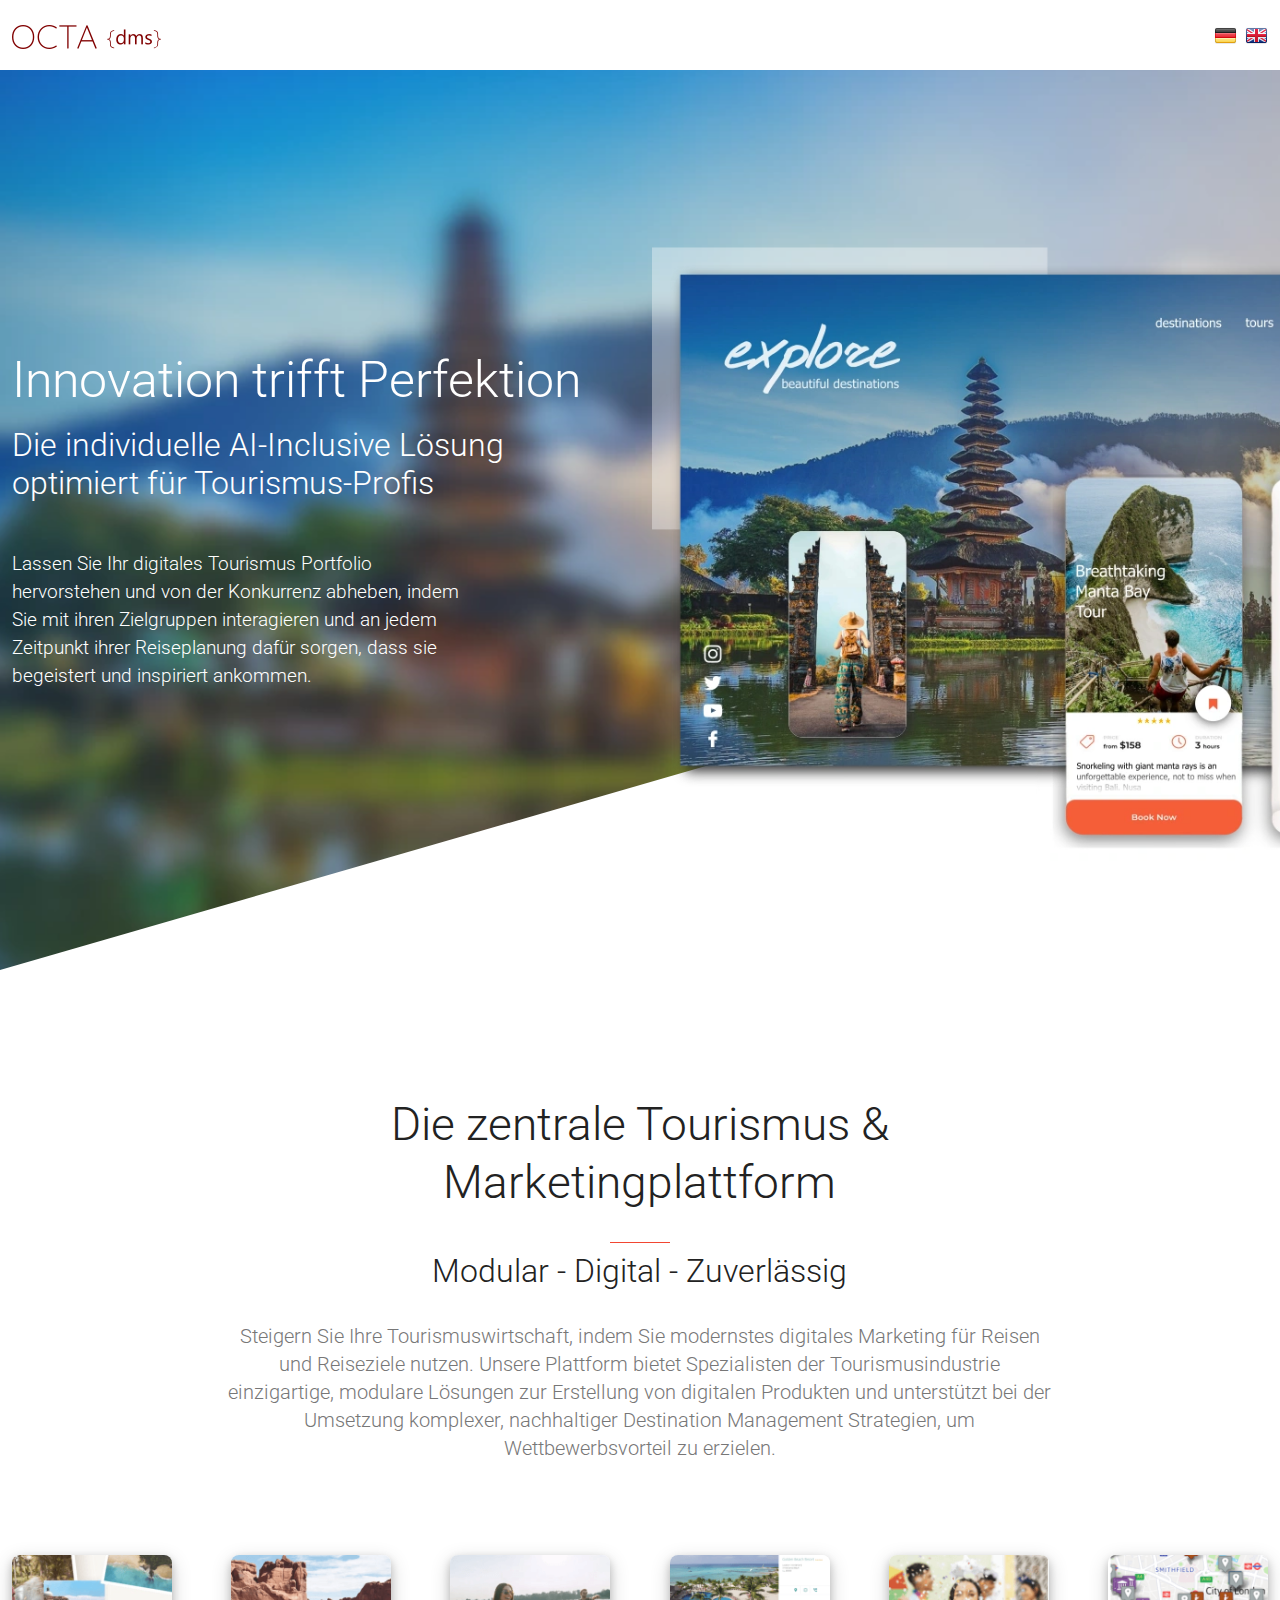
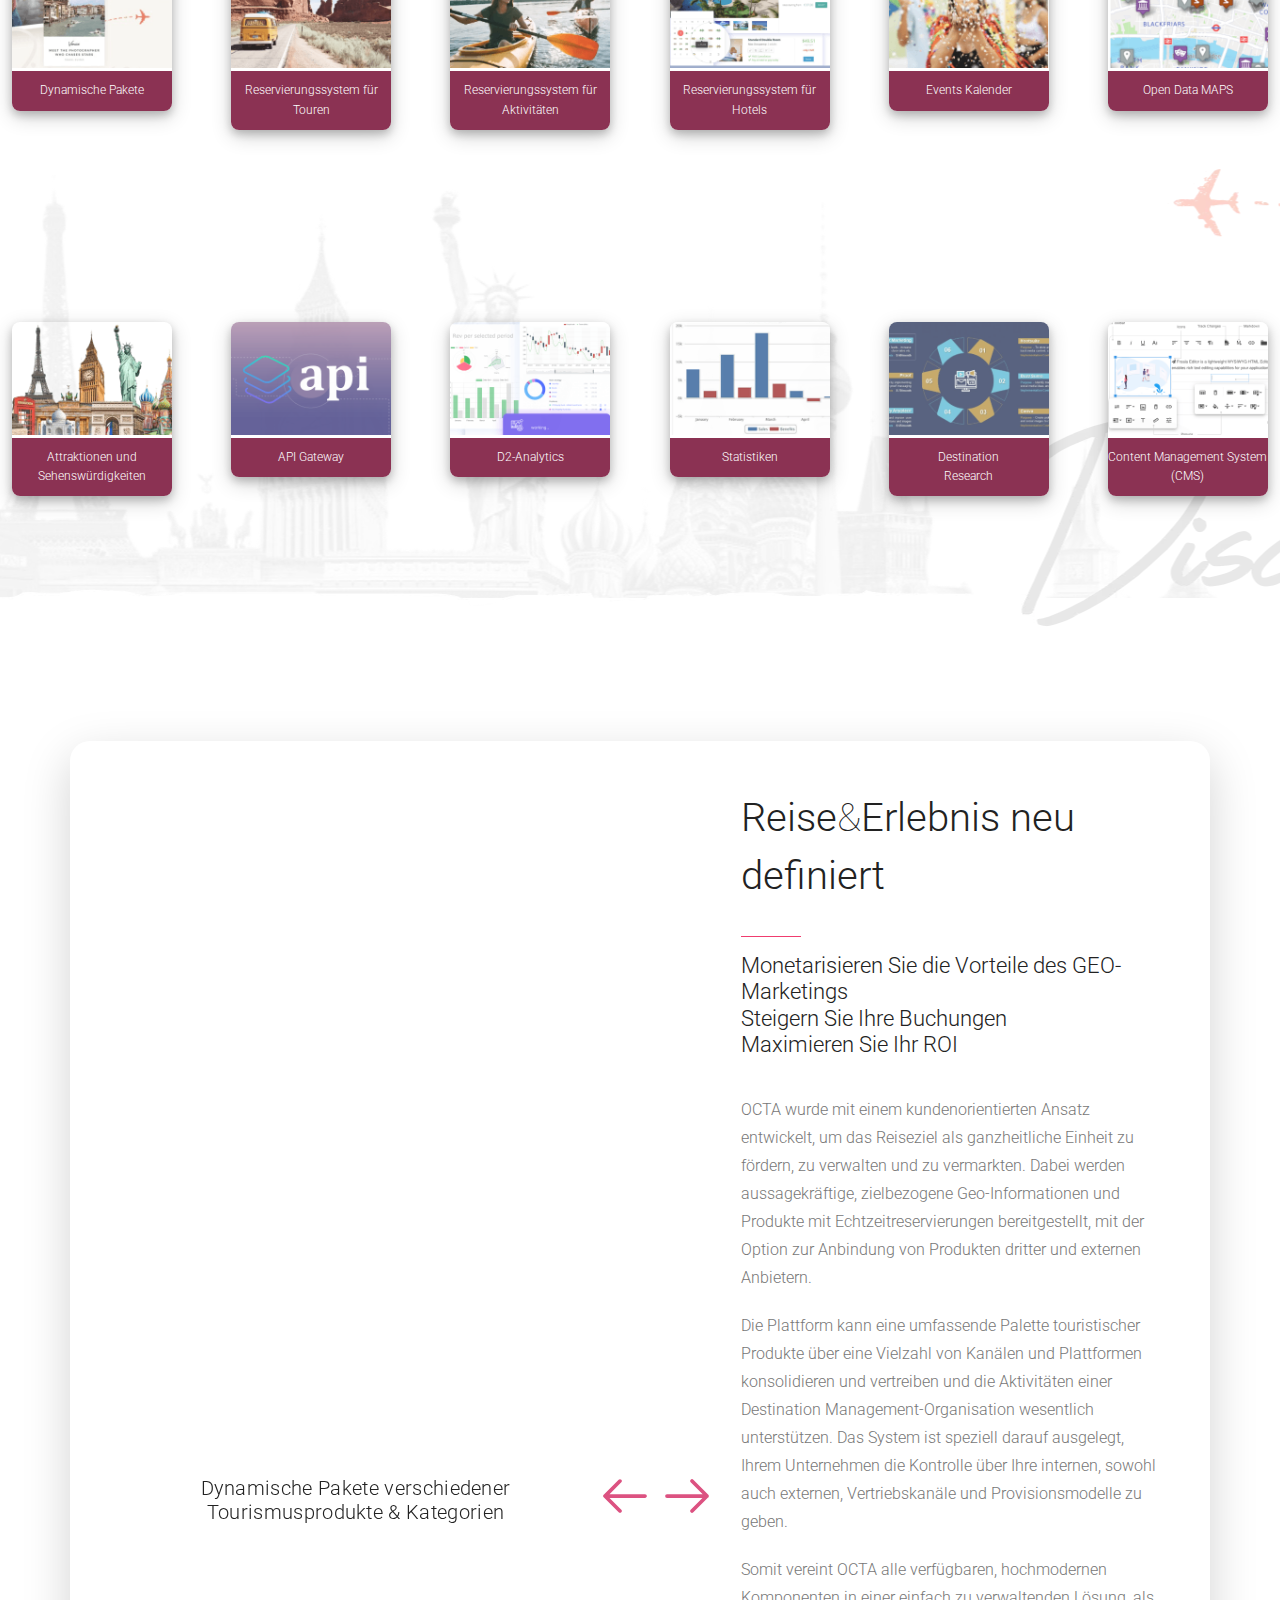
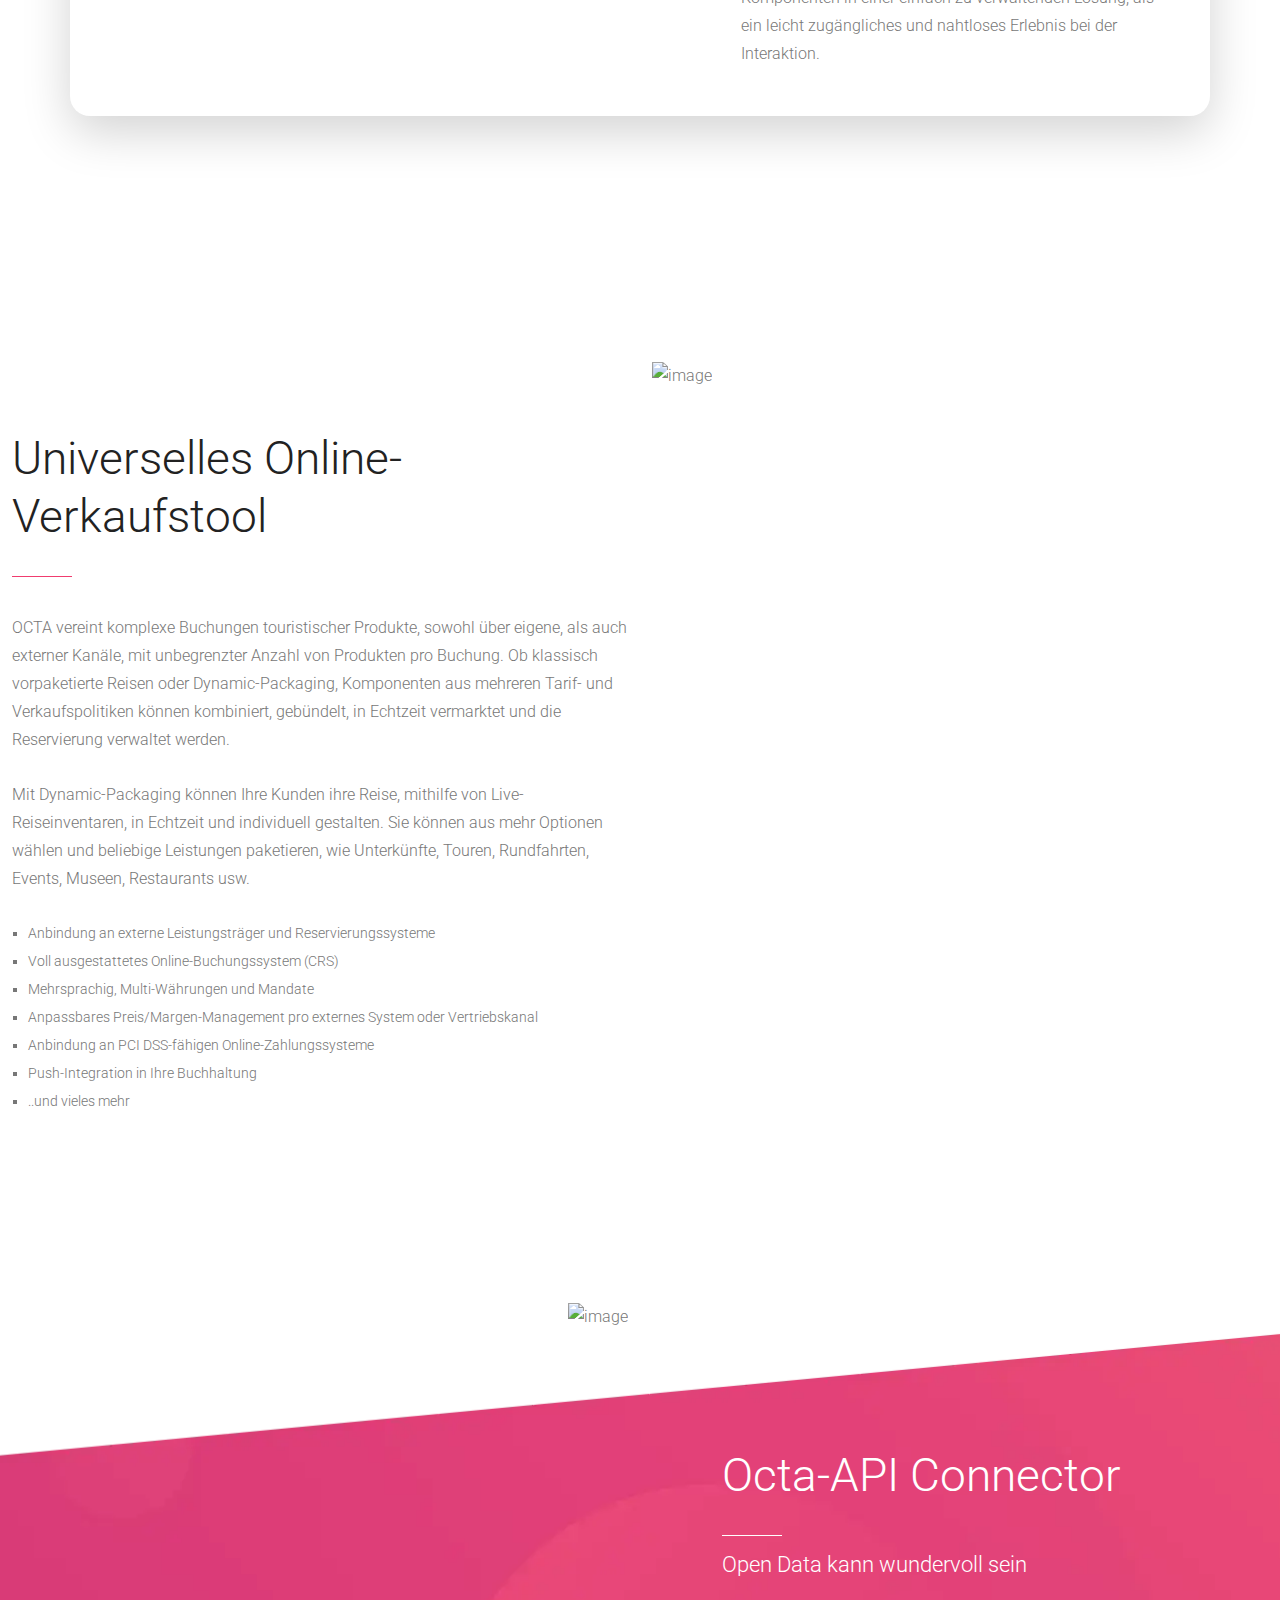
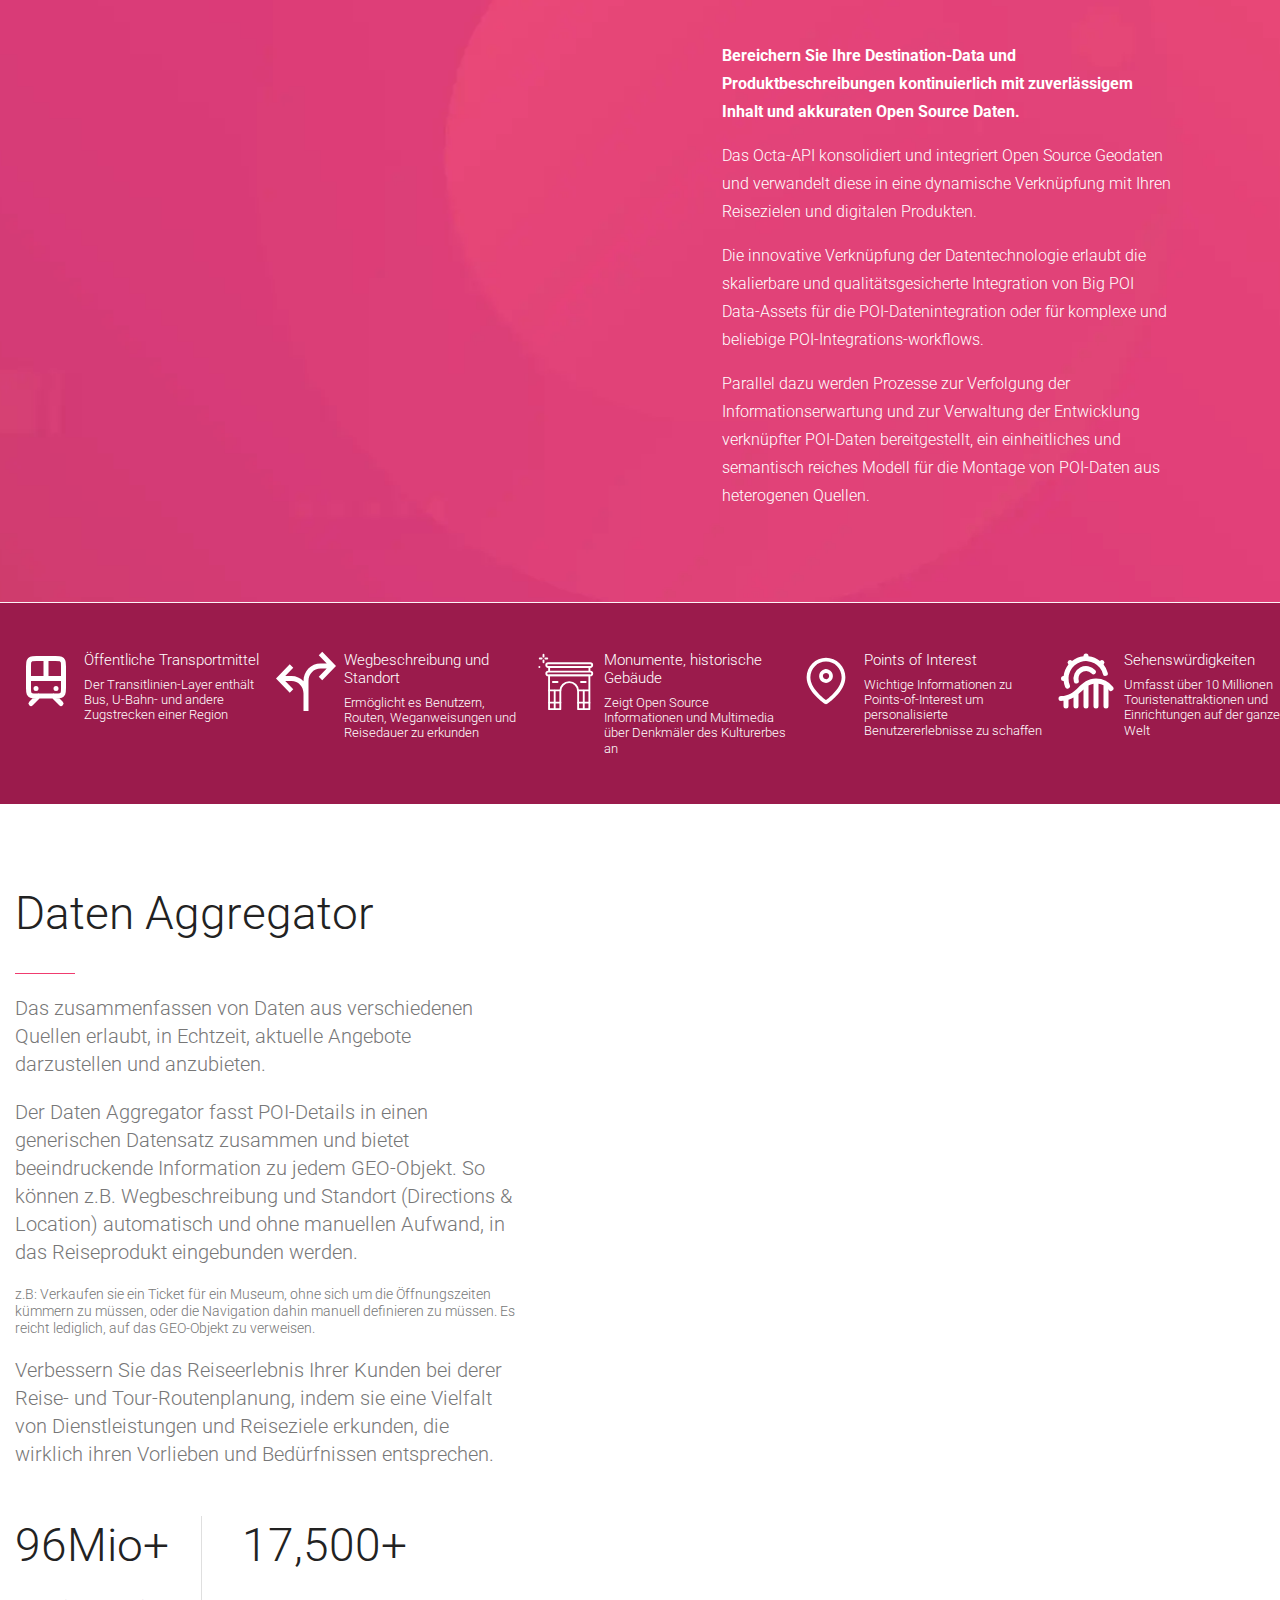
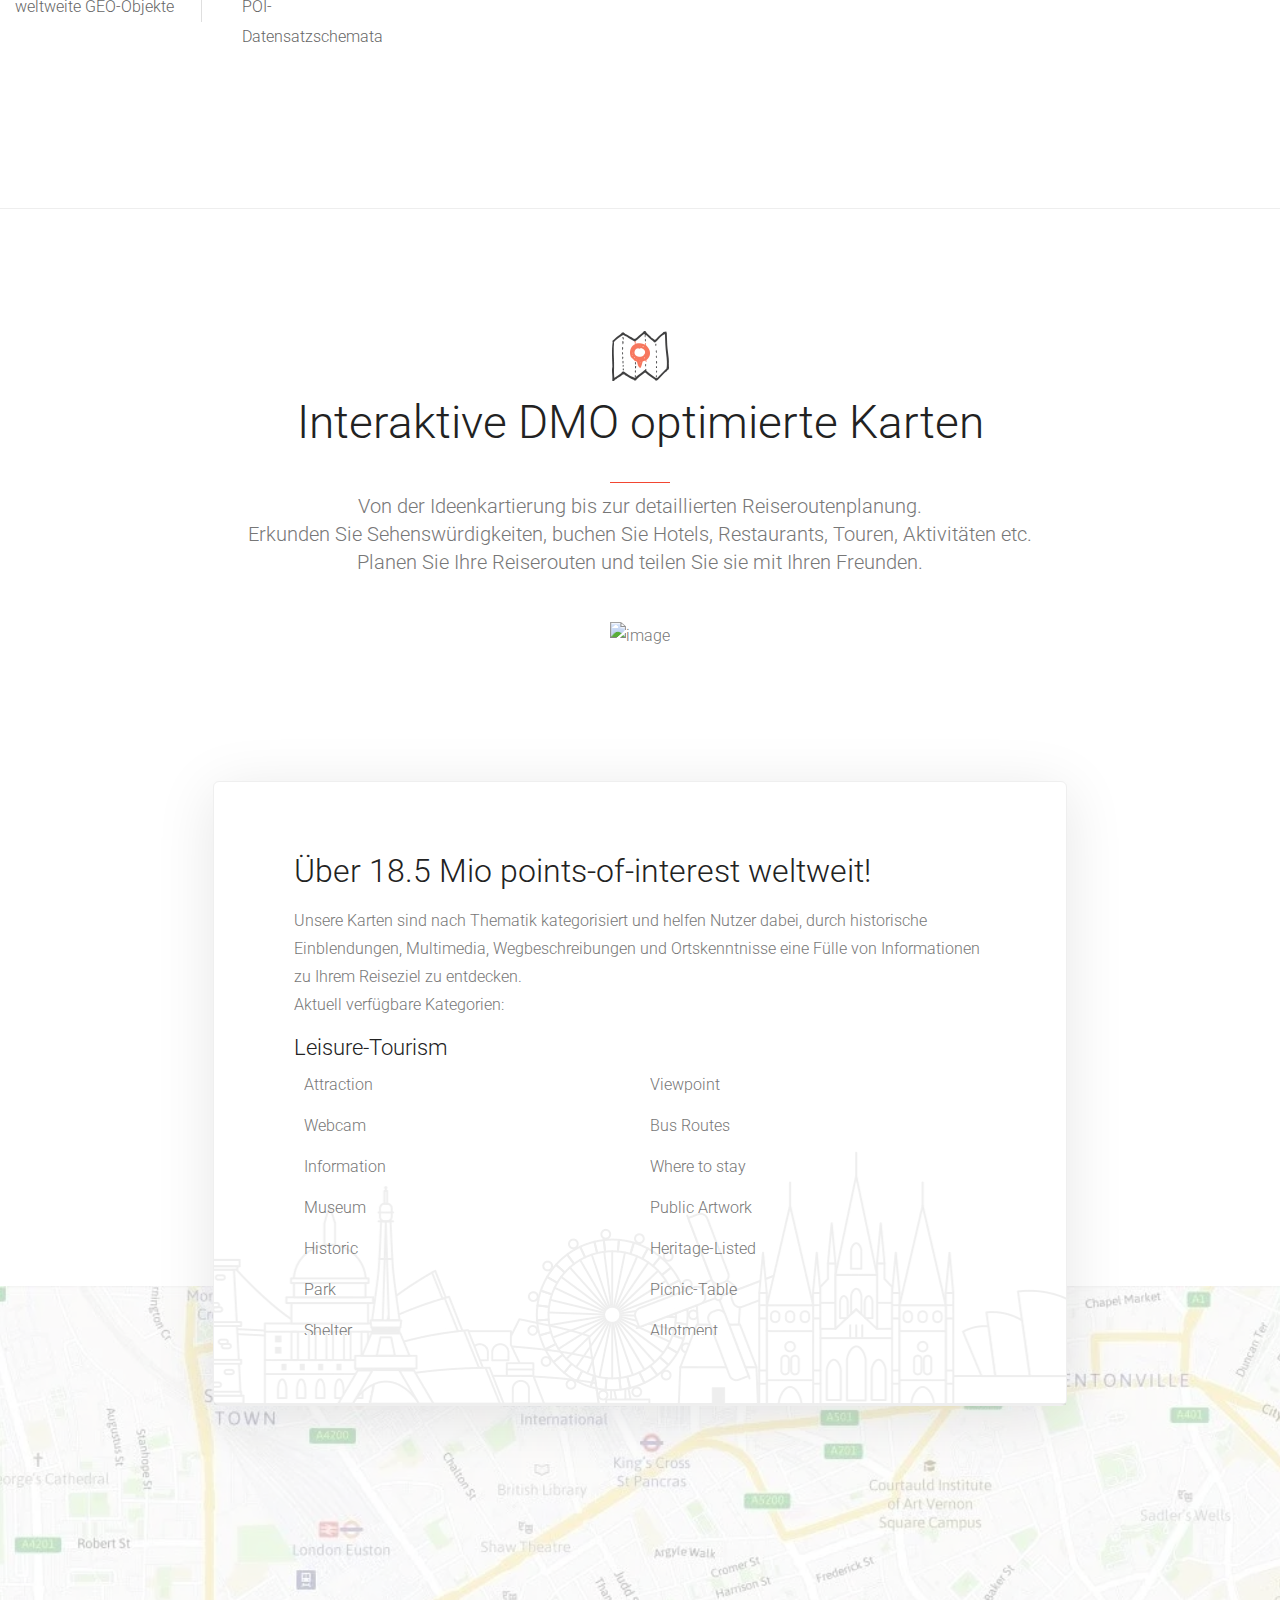
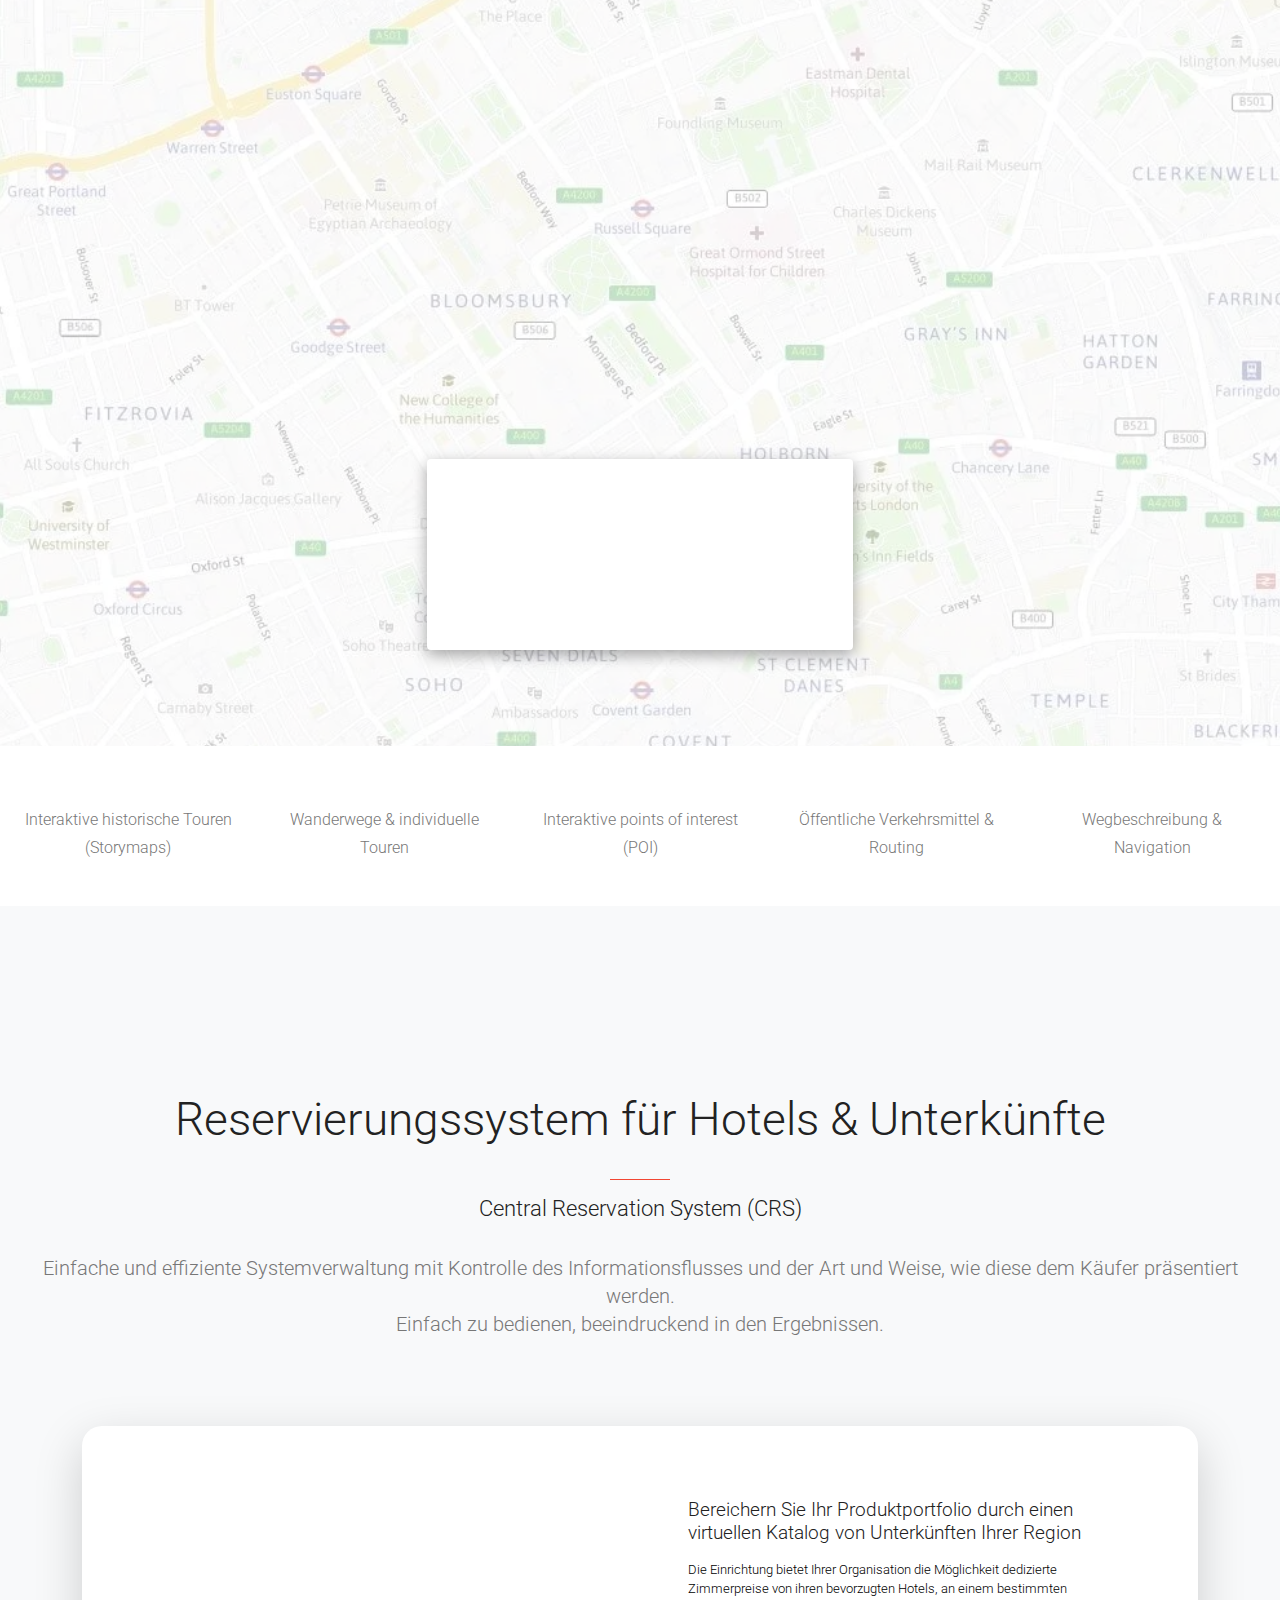
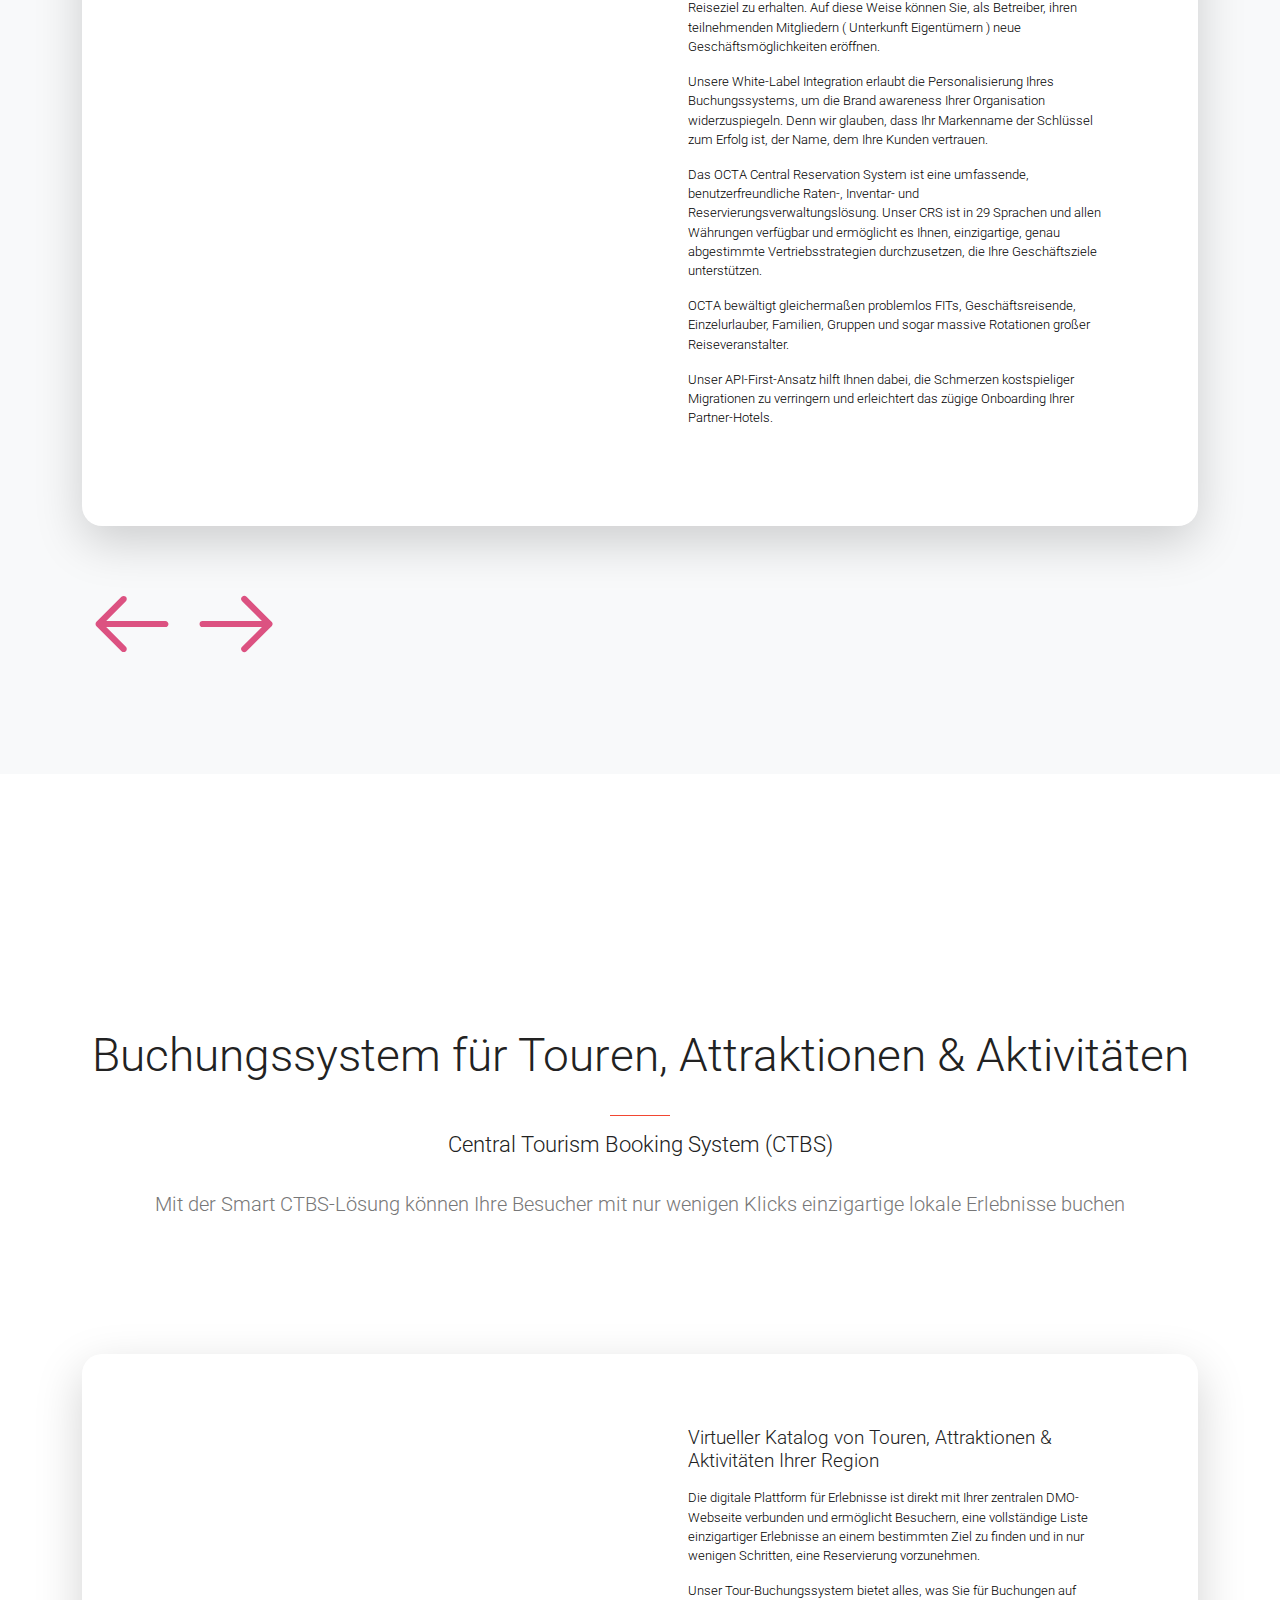
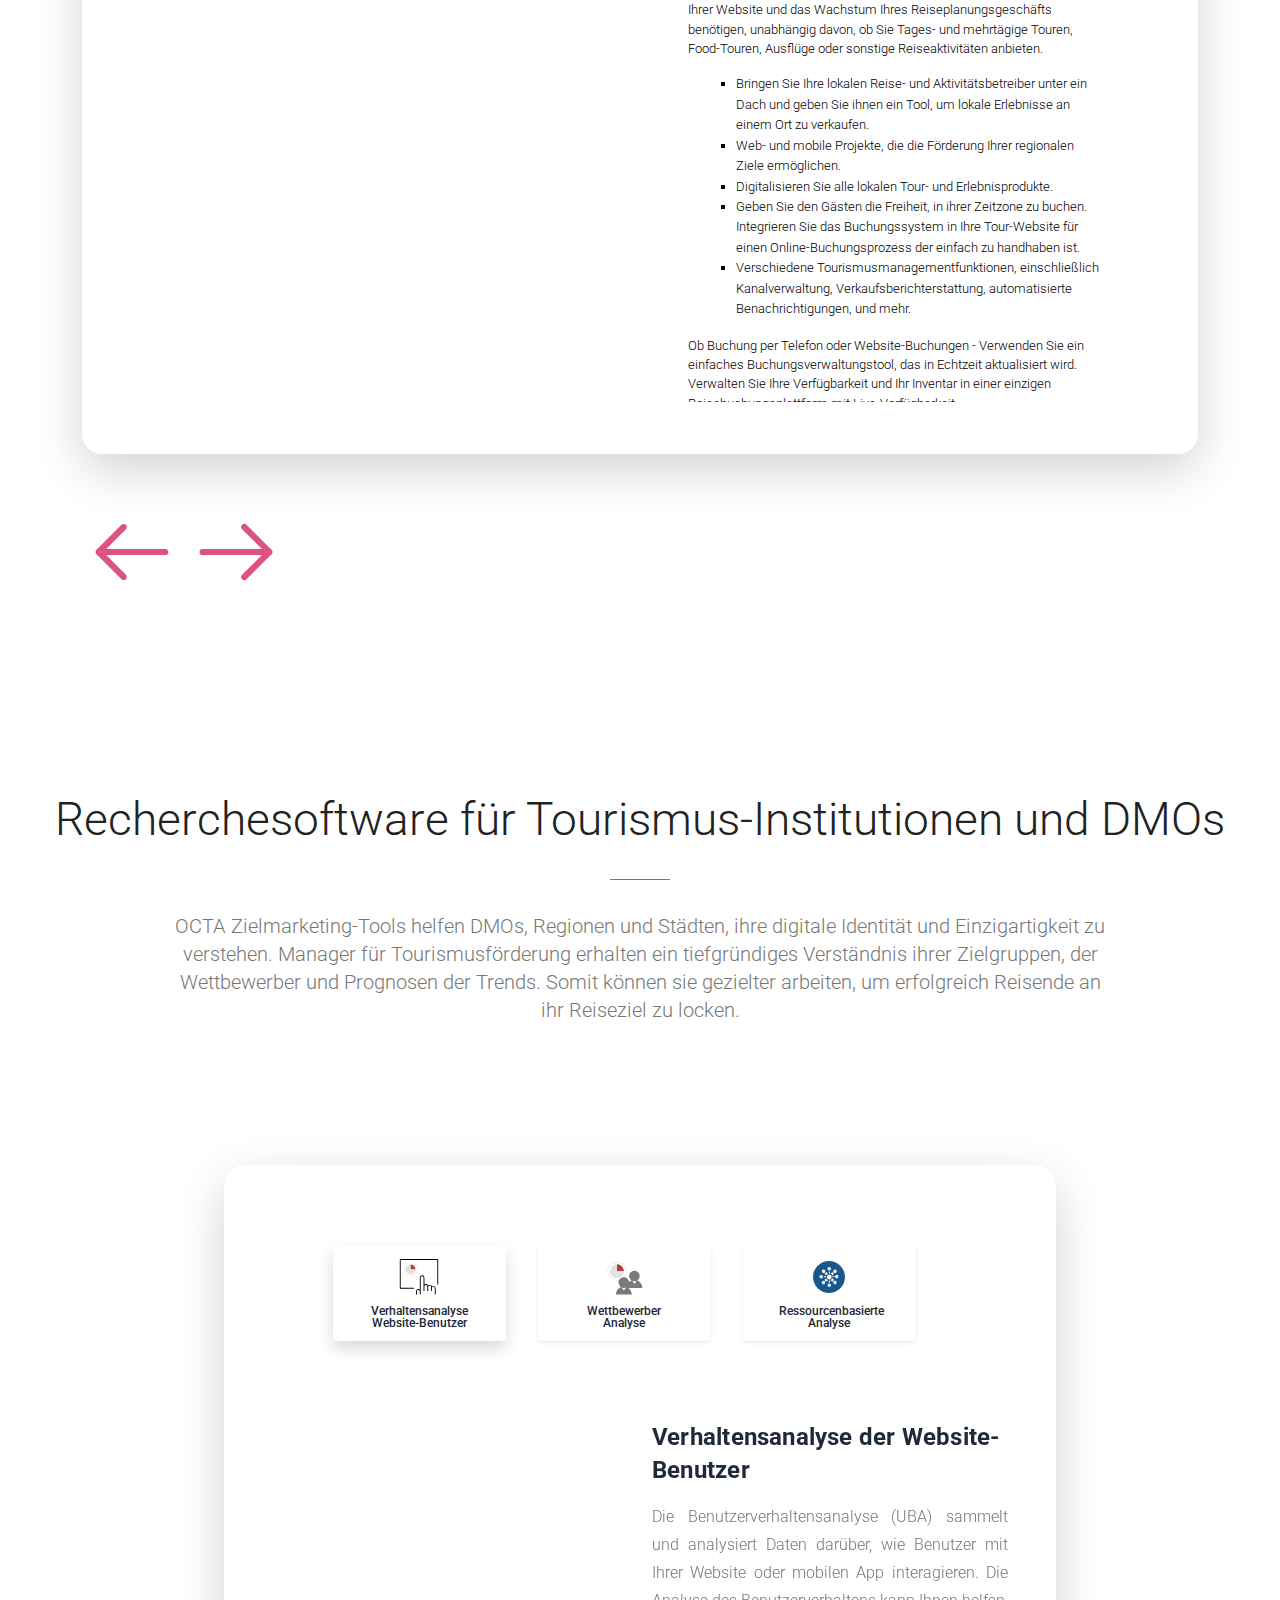
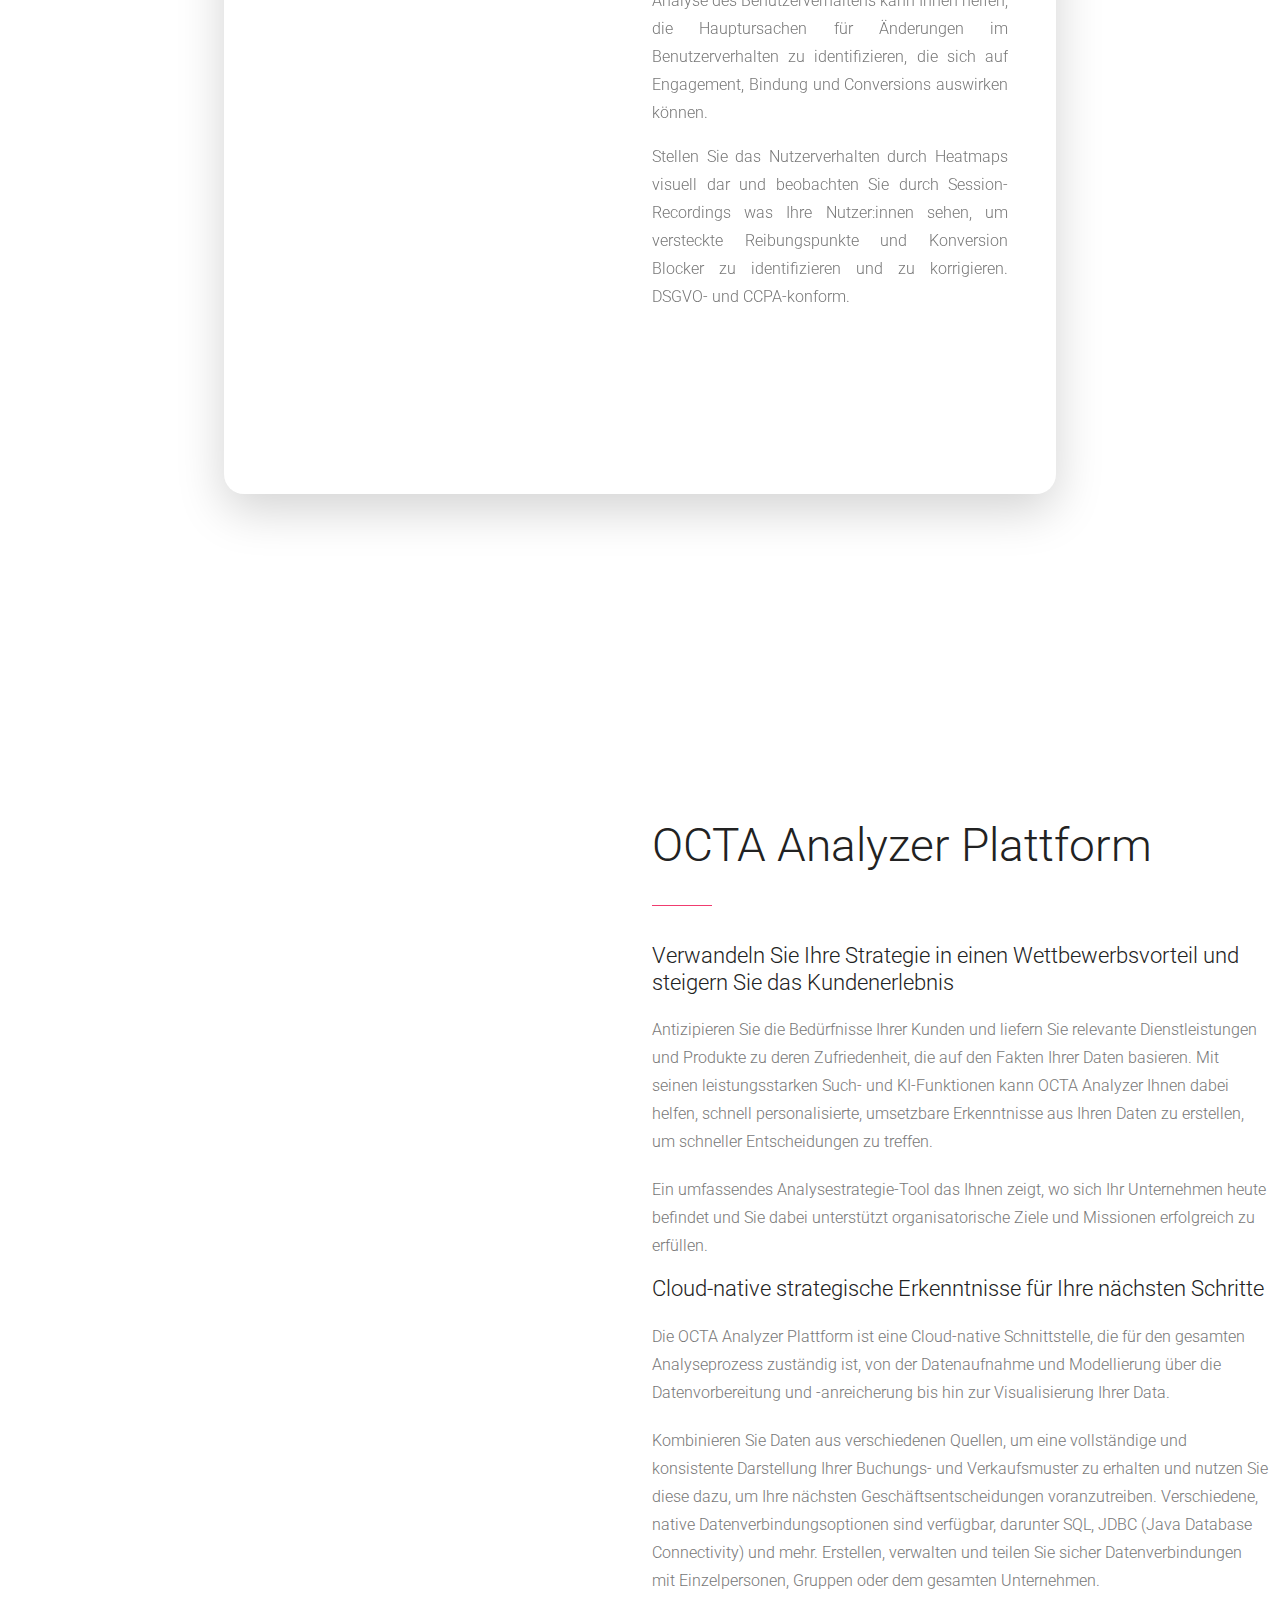
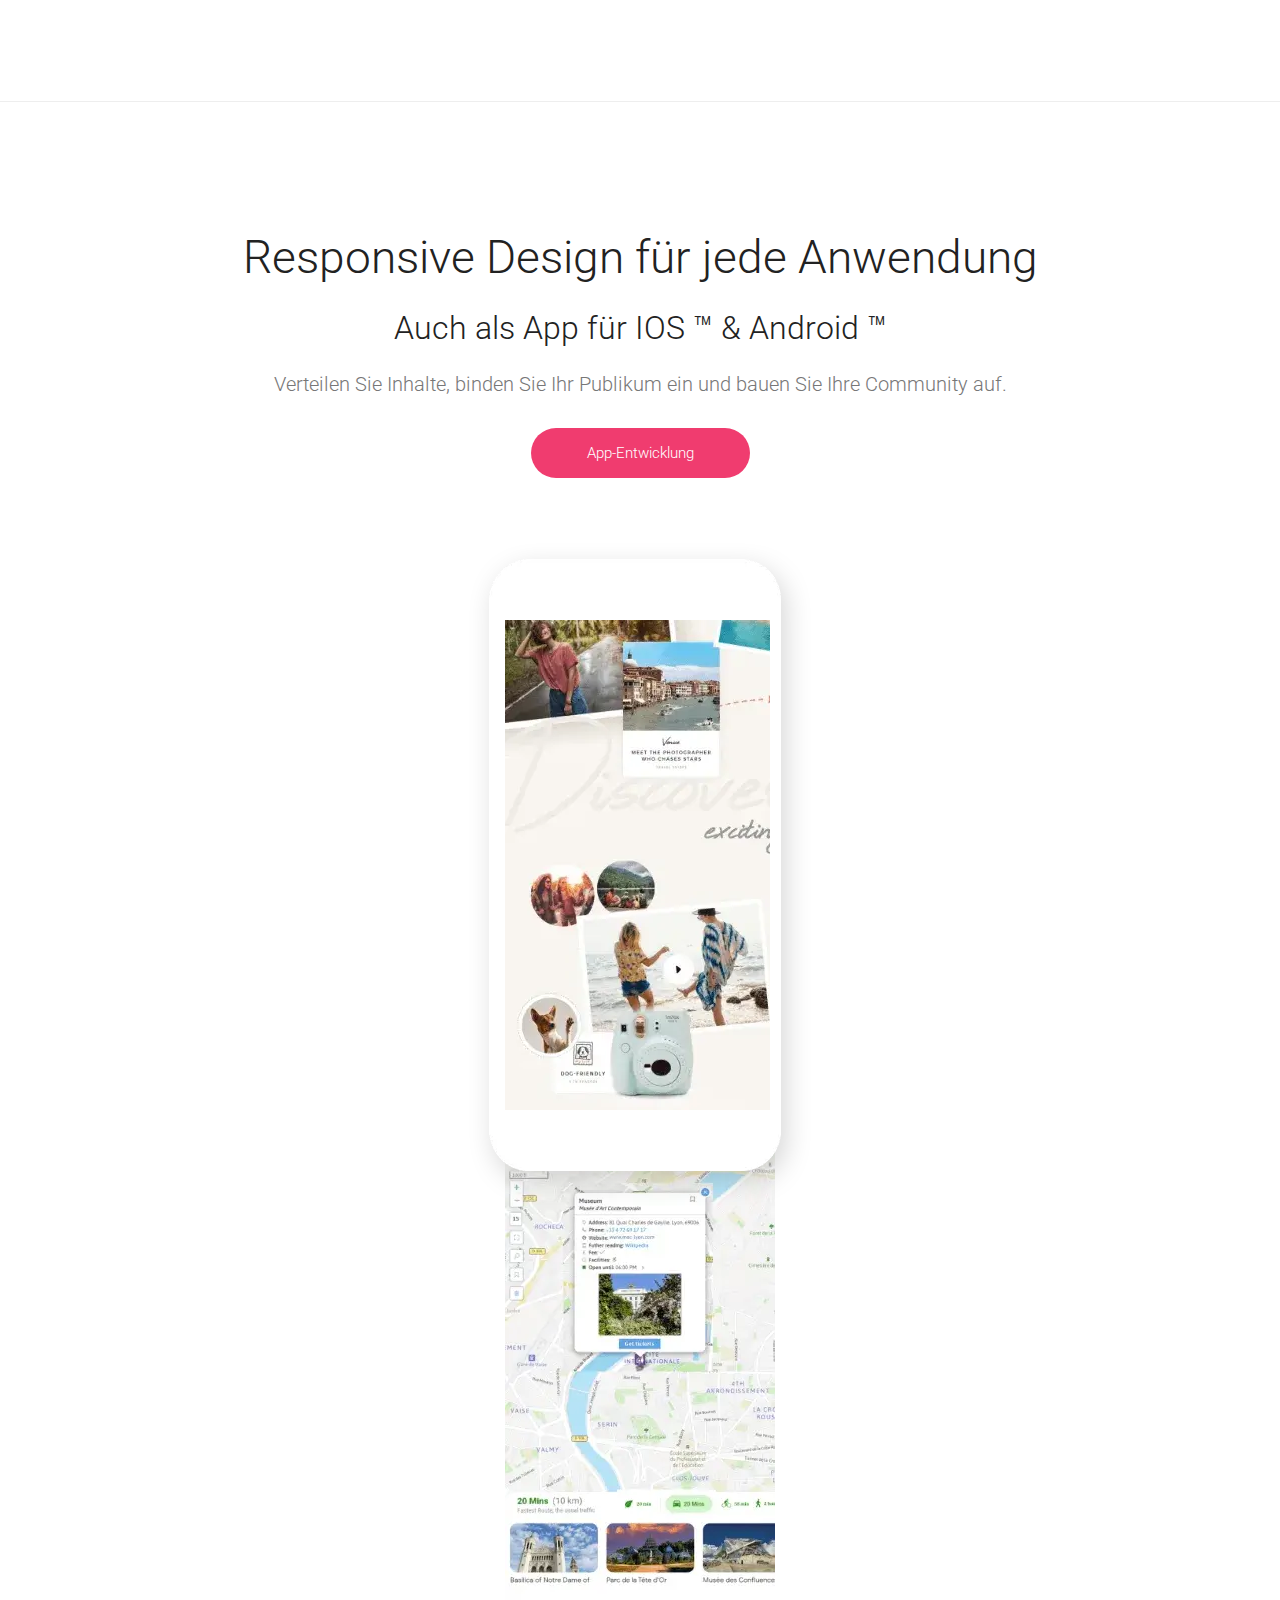
<file: index.html>
<!DOCTYPE html><html lang="en"><head><meta charset="UTF-8"><!--[if IE]><meta http-equiv='X-UA-Compatible' content='IE=edge,chrome=1'><![endif]--><title>OCTAdms - Showcase</title><meta name="author" content="D.Met"><meta name="viewport" content="width=device-width,initial-scale=1,maximum-scale=1"><link href="images/icon.png" rel="shortcut icon"><link rel="preconnect" href="https://fonts.googleapis.com"><link rel="preconnect" href="https://fonts.gstatic.com" crossorigin><link href="https://fonts.googleapis.com/css2?family=Roboto:ital,wght@0,100;0,300;0,400;0,500;0,700;0,900;1,100;1,300;1,400;1,500;1,700;1,900&display=swap" rel="stylesheet"><link rel="stylesheet" href="https://maxst.icons8.com/vue-static/landings/line-awesome/line-awesome/1.3.0/css/line-awesome.min.css"><link rel="stylesheet" type="text/css" href="css/bootstrap.min.css"><link rel="stylesheet" type="text/css" href="css/style.css"><link rel="stylesheet" type="text/css" href="css/style.overrides.css"><link rel="stylesheet" type="text/css" href="css/style.pois.css"><link rel="stylesheet" type="text/css" href="css/cssload-loader.css"><link rel="stylesheet" type="text/css" href="css/responsive.css"><link rel="stylesheet" type="text/css" href="css/flipsternavtabs.css"><link rel="stylesheet" type="text/css" href="css/jquery.flipster.min.css"><link rel="stylesheet" type="text/css" href="css/animate.min.css"><link rel="stylesheet" type="text/css" href="slick/slick.css"><link rel="stylesheet" type="text/css" href="slick/dimislick.css"><script src="js/jquery.min.js"></script></head><body class="home header_sticky onepage"><div class="boxed"><div class="header-wrap"><header id="header" class="header"><div class="container"><div class="row"><div class="col-md-12 d-flex justify-content-between"><div class="logo logo-top"><img class="site-logo" src="images/logo-black.png" data-retina="images/logo-black@2x.png" alt="image" width="149" height="24"></div><div class="d-flex align-items-center"><a href="#/" onclick="location.reload()"><img src="images/if_DE_167808.png" class="language" alt="German"></a> <img src="images/if_GB_167794.png" class="language ms-2" data-lang="britain" alt="English"></div></div></div></div></header></div><div class="page-wrap home-1"><section class="hero"><div class="shapes-container"><div class="shape"></div><div class="shape"></div><div class="shape"></div><div class="shape"></div><div class="shape"></div><div class="shape"></div><div class="shape"></div><div class="shape"></div><div class="shape"></div><div class="shape"></div><div class="shape"></div><div class="shape"></div><div class="shape"></div><div class="shape"></div><div class="shape"></div><div class="shape"></div></div><div class="container h-100"><div class="row h-100"><div class="col-lg-6 col-sm-12 align-self-center"><h1 class="title text-white animate__animated animate__fadeInDown animate__delay-1s" data-langkey="tr11"><span id="animtext">Innovation</span> trifft Perfektion</h1><h3 class="title text-white mt-3 animate__animated animate__fadeInUp animate__delay-2s" data-langkey="tr12">Die individuelle AI-Inclusive Lösung<br>optimiert für Tourismus-Profis</h3><p class="hero-p text-white mt-5 w-75 animate__animated animate__fadeInUp animate__delay-3s" data-langkey="tr13">Lassen Sie Ihr digitales Tourismus Portfolio hervorstehen und von der Konkurrenz abheben, indem Sie mit ihren Zielgruppen interagieren und an jedem Zeitpunkt ihrer Reiseplanung dafür sorgen, dass sie begeistert und inspiriert ankommen.</p></div><div class="col-lg-6 col-sm-12 position-relative h-100 d-flex align-items-center"><figure><img src="images/hero/hero_glass.webp" class="animate__animated animate__fadeInUp animate__delay-2s" style="width:auto;height:auto;max-width:922px;z-index:1"></figure></div></div></div></section><section id="#entry" class="entry position-relative iconbox-section text-center"><div class="container"><div class="row"><div class="col-sm-8 mx-auto mb-5"><div class="title-section style3"><h2 class="title" data-langkey="tr21">Die zentrale Tourismus &amp; Marketingplattform</h2><h3 data-langkey="tr22">Modular - Digital - Zuverlässig</h3><div class="title-content"><p data-langkey="tr23">Steigern Sie Ihre Tourismuswirtschaft, indem Sie modernstes digitales Marketing für Reisen und Reiseziele nutzen. Unsere Plattform bietet Spezialisten der Tourismusindustrie einzigartige, modulare Lösungen zur Erstellung von digitalen Produkten und unterstützt bei der Umsetzung komplexer, nachhaltiger Destination Management Strategien, um Wettbewerbsvorteil zu erzielen.</p></div></div></div><div class="col-md-12 h-100 d-flex align-items-start justify-content-between"><div class="cardy-sl wow animate__animated animate__zoomIn" data-wow-delay="1s"><div class="cardy-image"><img src="images/entry/card1.png"></div><p class="cardy-button" data-langkey="tr31">Dynamische Pakete</p></div><div class="cardy-sl wow animate__animated animate__fadeInDown" data-wow-delay="1s"><div class="cardy-image"><img src="images/entry/card2.png"></div><p class="cardy-button" data-langkey="tr32">Reservierungssystem für Touren</p></div><div class="cardy-sl wow animate__animated animate__zoomIn" data-wow-delay="1s"><div class="cardy-image"><img src="images/entry/card3.png"></div><p class="cardy-button" data-langkey="tr33">Reservierungssystem für Aktivitäten</p></div><div class="cardy-sl wow animate__animated animate__fadeInDown" data-wow-delay="1s"><div class="cardy-image"><img src="images/entry/card4.png"></div><p class="cardy-button" data-langkey="tr34">Reservierungssystem für Hotels</p></div><div class="cardy-sl wow animate__animated animate__fadeInDown" data-wow-delay="1s"><div class="cardy-image"><img src="images/entry/card5.png"></div><p class="cardy-button" data-langkey="tr35">Events Kalender</p></div><div class="cardy-sl wow animate__animated animate__fadeInRight" data-wow-delay="1s"><div class="cardy-image"><img src="images/entry/card6.png"></div><p class="cardy-button" data-langkey="tr36">Open Data MAPS</p></div></div><div class="col-md-12 my-5 py-5"></div><div class="col-md-12 h-100 d-flex align-items-start justify-content-between"><div class="cardy-sl wow animate__animated animate__fadeInLeft" data-wow-delay="1s"><div class="cardy-image"><img src="images/entry/card7.png"></div><p class="cardy-button" data-langkey="tr37">Attraktionen und Sehenswürdigkeiten</p></div><div class="cardy-sl wow animate__animated animate__fadeInUp" data-wow-delay="1s"><div class="cardy-image"><img src="images/entry/card8.png"></div><p class="cardy-button">API Gateway</p></div><div class="cardy-sl wow animate__animated animate__zoomIn" data-wow-delay="1s"><div class="cardy-image"><img src="images/entry/card9.png"></div><p class="cardy-button">D2-Analytics</p></div><div class="cardy-sl wow animate__animated animate__fadeInUp" data-wow-delay="1s"><div class="cardy-image"><img src="images/entry/card10.png"></div><p class="cardy-button" data-langkey="tr38">Statistiken</p></div><div class="cardy-sl wow animate__animated animate__fadeInUp" data-wow-delay="1s"><div class="cardy-image"><img src="images/entry/card11.png"></div><p class="cardy-button">Destination<br>Research</p></div><div class="cardy-sl wow animate__animated animate__fadeInUp" data-wow-delay="1s"><div class="cardy-image"><img src="images/entry/card12.png"></div><p class="cardy-button">Content Management System (CMS)</p></div></div></div></div></section><section id="add_a" class="reiseerlebnis"><div class="container-lg shadow-lg ab-rounded"><div class="row dimi-flat-row"><div class="col-lg-7 col-sm-12 section-left"><div class="ab-slider"><div class="ab-slides"><div class="ab-slide"><img class="lazy" data-src="images/about/dp1.webp"></div><div class="ab-slide"><img class="lazy" data-src="images/about/tour1.webp"></div><div class="ab-slide"><img class="lazy" data-src="images/about/tour2.webp"></div><div class="ab-slide"><img class="lazy" data-src="images/about/act1.webp"></div><div class="ab-slide"><img class="lazy" data-src="images/about/act2.webp"></div><div class="ab-slide"><img class="lazy" data-src="images/about/maps.webp"></div><div class="ab-slide"><video id="autoone" class="autoplay embed-responsive-item w-100" preload="none" loop muted><source src="images/about/maps_final_842x650.webm" type="video/webm">Your browser does not support the video tag.</source></video></div><div class="ab-slide"><img class="lazy" data-src="images/about/hot1.webp"></div><div class="ab-slide"><img class="lazy" data-src="images/about/hot2.webp"></div></div><div class="ab-controls"><div class="ab-captions"><div class="ab-caption"><h4 class="title" data-langkey="tr47">Dynamische Pakete verschiedener Tourismusprodukte &amp; Kategorien</h4></div><div class="ab-caption"><h4 class="title" data-langkey="tr48">Erstellung und Vermarktung individueller oder organisierter Tour &amp; Reisepakete</h4></div><div class="ab-caption"><h4 class="title" data-langkey="tr49">Echtzeit-Buchungssystem für Touren &amp; Reisen</h4></div><div class="ab-caption"><h4 class="title" data-langkey="tr50">Erstellung und Vermarktung individueller oder organisierter Aktivitäten &amp; Attraktionen</h4></div><div class="ab-caption"><h4 class="title" data-langkey="tr51">Echtzeit-Buchungssystem für Aktivitäten &amp; Attraktionen</h4></div><div class="ab-caption"><h4 class="title" data-langkey="tr52">Interaktive Karten zur Visualisierung von Tourismusprodukten, bereichert durch Open Data</h4></div><div class="ab-caption"><h4 class="title" data-langkey="tr53">Land- und regionweite "Points of interest" mit mehr als 18,5 Millionen POIs weltweit</h4></div><div class="ab-caption"><h4 class="title" data-langkey="tr54">Zentrales Reservierungssystem für Hotels (CRS)</h4></div><div class="ab-caption"><h4 class="title" data-langkey="tr55">Umfangreiches Extranet von Hotels &amp; Unterkünften für online Gäste und Partnernetzwerk</h4></div></div><div class="ab-pagination"></div></div></div></div><div class="col-lg-5 col-sm-12"><div class="title-box"><div class="title-section style1"><h2 class="title" style="font-size:2.5rem" data-langkey="tr40">Reise<span class="lightspan">&amp;</span>Erlebnis neu definiert</h2><h4 class="mt-3"><span data-langkey="tr41">Monetarisieren Sie die Vorteile des GEO-Marketings</span><br><span data-langkey="tr42">Steigern Sie Ihre Buchungen</span><br><span data-langkey="tr43">Maximieren Sie Ihr ROI</span></h4></div><div class="title-content"><p data-langkey="tr44">OCTA wurde mit einem kundenorientierten Ansatz entwickelt, um das Reiseziel als ganzheitliche Einheit zu fördern, zu verwalten und zu vermarkten. Dabei werden aussagekräftige, zielbezogene Geo-Informationen und Produkte mit Echtzeitreservierungen bereitgestellt, mit der Option zur Anbindung von Produkten dritter und externen Anbietern.</p><p data-langkey="tr45">Die Plattform kann eine umfassende Palette touristischer Produkte über eine Vielzahl von Kanälen und Plattformen konsolidieren und vertreiben und die Aktivitäten einer Destination Management-Organisation wesentlich unterstützen. Das System ist speziell darauf ausgelegt, Ihrem Unternehmen die Kontrolle über Ihre internen, sowohl auch externen, Vertriebskanäle und Provisionsmodelle zu geben.</p><p data-langkey="tr46">Somit vereint OCTA alle verfügbaren, hochmodernen Komponenten in einer einfach zu verwaltenden Lösung, als ein leicht zugängliches und nahtloses Erlebnis bei der Interaktion.</p></div></div></div></div></div></section><section id="service" class="mobile-feature mf2"><div class="container"><div class="row flat-row"><div class="col-lg-6 col-sm-12 section-left"><div class="title-box"><div class="title-section style1"><h2 class="title" data-langkey="tr60">Universelles Online-Verkaufstool</h2></div><div class="title-content"><p data-langkey="tr61">OCTA vereint komplexe Buchungen touristischer Produkte, sowohl über eigene, als auch externer Kanäle, mit unbegrenzter Anzahl von Produkten pro Buchung. Ob klassisch vorpaketierte Reisen oder Dynamic-Packaging, Komponenten aus mehreren Tarif- und Verkaufspolitiken können kombiniert, gebündelt, in Echtzeit vermarktet und die Reservierung verwaltet werden.</p><p data-langkey="tr62">Mit Dynamic-Packaging können Ihre Kunden ihre Reise, mithilfe von Live-Reiseinventaren, in Echtzeit und individuell gestalten. Sie können aus mehr Optionen wählen und beliebige Leistungen paketieren, wie Unterkünfte, Touren, Rundfahrten, Events, Museen, Restaurants usw.</p><ul class="beta ms-3"><li data-langkey="tr631">Anbindung an externe Leistungsträger und Reservierungssysteme</li><li data-langkey="tr632">Voll ausgestattetes Online-Buchungssystem (CRS)</li><li data-langkey="tr633">Mehrsprachig, Multi-Währungen und Mandate</li><li data-langkey="tr634">Anpassbares Preis/Margen-Management pro externes System oder Vertriebskanal</li><li data-langkey="tr635">Anbindung an PCI DSS-fähigen Online-Zahlungssysteme</li><li data-langkey="tr636">Push-Integration in Ihre Buchhaltung</li><li data-langkey="tr637">..und vieles mehr</li></ul></div></div></div><div class="col-lg-6 col-sm-12 section-right"><figure><img class="lazy" data-src="images/home-02.webp" alt="image"></figure></div></div></div></section><section id="features" class="big-feature big-ft-1"><div class="container-fluid"><div class="row"><div class="col-sm-12 col-lg-6 section-left"><img id="apiimg" class="right lazy" data-src="images/api.webp" alt="image"></div><div class="col-sm-12 col-lg-6 color-white"><div class="section-wrap" style="padding-top:143px"><div class="title-section style2"><h2 class="title">Octa-API Connector</h2><h4 class="text-white mt-3" data-langkey="tr70">Open Data kann wundervoll sein</h4></div><p><strong data-langkey="tr71">Bereichern Sie Ihre Destination-Data und Produktbeschreibungen kontinuierlich mit zuverlässigem Inhalt und akkuraten Open Source Daten.</strong></p><p class="mt-3" data-langkey="tr72">Das Octa-API konsolidiert und integriert Open Source Geodaten und verwandelt diese in eine dynamische Verknüpfung mit Ihren Reisezielen und digitalen Produkten.</p><p class="mt-3" data-langkey="tr73">Die innovative Verknüpfung der Datentechnologie erlaubt die skalierbare und qualitätsgesicherte Integration von Big POI Data-Assets für die POI-Datenintegration oder für komplexe und beliebige POI-Integrations-workflows.</p><p class="mt-3" data-langkey="tr74">Parallel dazu werden Prozesse zur Verfolgung der Informationserwartung und zur Verwaltung der Entwicklung verknüpfter POI-Daten bereitgestellt, ein einheitliches und semantisch reiches Modell für die Montage von POI-Daten aus heterogenen Quellen.</p></div></div></div></div></section><div id="geocards" class="py-5 px-3"><div class="row h-100"><div class="flex-lg-row flex-column h-100 d-flex align-items-start justify-content-between"><div class="card-horizontal h-100"><img src="images/apisvg/train-subway.svg"><div class="chb px-2"><h5 class="card-title" data-langkey="tr751">Öffentliche Transportmittel</h5><p data-langkey="tr752">Der Transitlinien-Layer enthält Bus, U-Bahn- und andere Zugstrecken einer Region</p></div></div><div class="card-horizontal h-100"><img src="images/apisvg/directions.svg"><div class="chb px-2"><h5 class="card-title" data-langkey="tr753">Wegbeschreibung und Standort</h5><p data-langkey="tr754">Ermöglicht es Benutzern, Routen, Weganweisungen und Reisedauer zu erkunden</p></div></div><div class="card-horizontal h-100"><img src="images/apisvg/monuments.svg"><div class="chb px-2"><h5 class="card-title" data-langkey="tr755">Monumente, historische Gebäude</h5><p data-langkey="tr756">Zeigt Open Source Informationen und Multimedia über Denkmäler des Kulturerbes an</p></div></div><div class="card-horizontal h-100"><img src="images/apisvg/map-marker.svg"><div class="chb px-2"><h5 class="card-title">Points of Interest</h5><p data-langkey="tr757">Wichtige Informationen zu Points-of-Interest um personalisierte Benutzererlebnisse zu schaffen</p></div></div><div class="card-horizontal h-100"><img src="images/apisvg/attractions.svg"><div class="chb px-2"><h5 class="card-title" data-langkey="tr758">Sehenswürdigkeiten</h5><p data-langkey="tr759">Umfasst über 10 Millionen Touristenattraktionen und Einrichtungen auf der ganzen Welt</p></div></div><div class="card-horizontal h-100"><img src="images/apisvg/park.svg"><div class="chb px-2"><h5 class="card-title" data-langkey="tr760">Freizeit, Parks, Natur</h5><p data-langkey="tr761">Wildnisstandorte, Wandern, Radfahren und Abenteuer</p></div></div></div></div></div><section id="DataAggregator" class="feature"><div class="container"><div class="row"><div id="counters_1" class="col-sm-12 col-lg-5 section-left"><div class="title-section style1"><h2 class="title" data-langkey="tr80">Daten Aggregator</h2><div class="title-content"><p data-langkey="tr81">Das zusammenfassen von Daten aus verschiedenen Quellen erlaubt, in Echtzeit, aktuelle Angebote darzustellen und anzubieten.</p><p data-langkey="tr82">Der Daten Aggregator fasst POI-Details in einen generischen Datensatz zusammen und bietet beeindruckende Information zu jedem GEO-Objekt. So können z.B. Wegbeschreibung und Standort (Directions & Location) automatisch und ohne manuellen Aufwand, in das Reiseprodukt eingebunden werden.</p><p style="font-size:70%;line-height:1.2em" data-langkey="tr83">z.B: Verkaufen sie ein Ticket für ein Museum, ohne sich um die Öffnungszeiten kümmern zu müssen, oder die Navigation dahin manuell definieren zu müssen. Es reicht lediglich, auf das GEO-Objekt zu verweisen.</p><p data-langkey="tr84">Verbessern Sie das Reiseerlebnis Ihrer Kunden bei derer Reise- und Tour-Routenplanung, indem sie eine Vielfalt von Dienstleistungen und Reiseziele erkunden, die wirklich ihren Vorlieben und Bedürfnissen entsprechen.</p></div></div><div class="wrapper mt-5"><div class="wrap-text-box"><div class="one-half"><div class="number-box"><h2 class="title"><span class="counter" data-targetnum="96" data-speed="6000"></span>96Mio+</h2><div class="position" data-langkey="tr85">weltweite GEO-Objekte</div></div></div><div class="one-half"><div class="number-box"><h2 class="title"><span class="counter" data-targetnum="17500" data-speed="6000"></span>17,500+</h2><div class="position" data-langkey="tr86">POI-Datensatzschemata</div></div></div></div></div></div><div class="col-sm-12 col-lg-7 section-right"><figure id="data-aggregator"></figure></div></div></div></section><section class="position-relative iconbox-section text-center"><div class="container"><div class="row"><div class="col-sm-12"><div class="title-section style3"><img src="images/map/header-img-3.png"><h2 class="title" data-langkey="tr90">Interaktive DMO optimierte Karten</h2><div class="title-content"><p class="p-0 m-0" data-langkey="tr91">Von der Ideenkartierung bis zur detaillierten Reiseroutenplanung.</p><p class="p-0 m-0" data-langkey="tr92">Erkunden Sie Sehenswürdigkeiten, buchen Sie Hotels, Restaurants, Touren, Aktivitäten etc.</p><p class="p-0 m-0" data-langkey="tr93">Planen Sie Ihre Reiserouten und teilen Sie sie mit Ihren Freunden.</p></div></div><figure class="mt-auto"><img class="lazy" data-src="images/map/map-route.webp" alt="image"></figure><figure id="map-route"></figure></div></div></div></section><div class="container"><div class="row"><div class="col-sm-12 col-lg-8 mapsmiddle position-relative mx-auto"><h3 class="w-100" data-langkey="tr94">Über 18.5 Mio points-of-interest weltweit!</h3><p class="mb-0 mt-3" data-langkey="tr95">Unsere Karten sind nach Thematik kategorisiert und helfen Nutzer dabei, durch historische Einblendungen, Multimedia, Wegbeschreibungen und Ortskenntnisse eine Fülle von Informationen zu Ihrem Reiseziel zu entdecken.</p><p class="mt-0 mb-3" data-langkey="tr96">Aktuell verfügbare Kategorien:</p><div id="pois" class="h-100"><div id="gotoLeisure-Tourism" class="poi-group d-flex flex-wrap justify-content-start"><hr><h4 class="w-100">Leisure-Tourism</h4><a href="#gotoLeisure-Tourism"></a><div class="poi-checkbox"><label title="Attraction"><img class="lazy" data-src="images/icons/pinother.png"> <input type="checkbox" id="attraction" data-keyword="tourism,attraction"><span>Attraction</span></label></div><div class="poi-checkbox"><label title="Viewpoint"><img class="lazy" data-src="images/icons/panoramicview.png"> <input type="checkbox" id="viewpoint" data-keyword="tourism,viewpoint"><span>Viewpoint</span></label></div><div class="poi-checkbox"><label title="Webcam"><img class="lazy" data-src="images/icons/webcam.png"> <input type="checkbox" id="webcam" data-keyword="webcam,surveillance"><span>Webcam</span></label></div><div class="poi-checkbox"><label title="Bus Routes"><img class="lazy" data-src="images/icons/bus.png"> <input type="checkbox" id="bus" data-keyword="community,bus,route"><span>Bus Routes</span></label></div><div class="poi-checkbox"><label title="Information"><img class="lazy" data-src="images/icons/information.png"> <input type="checkbox" id="information" data-keyword="tourism,information"><span>Information</span></label></div><div class="poi-checkbox"><label title="Where to stay"><img class="lazy" data-src="images/icons/bed_breakfast1-2.png"> <input type="checkbox" id="guest_house" data-keyword="tourism,apartment,self-cater,bed-and-breakfast,hotel,guest-house,lodge,sleep,caravan-site,camp"><span>Where to stay</span></label></div><div class="poi-checkbox"><label title="Museum"><img class="lazy" data-src="images/icons/museum_archeological.png"> <input type="checkbox" id="museum" data-keyword="tourism,museum"><span>Museum</span></label></div><div class="poi-checkbox"><label title="Public Artwork"><img class="lazy" data-src="images/icons/publicart.png"> <input type="checkbox" id="artwork" data-keyword="tourism,artwork,sculpture"><span>Public Artwork</span></label></div><div class="poi-checkbox"><label title="Historic"><img class="lazy" data-src="images/icons/historic.png"> <input type="checkbox" id="historic" data-keyword="tourism,historic,memorial,plaque,war"><span>Historic</span></label></div><div class="poi-checkbox"><label title="Heritage-Listed"><img class="lazy" data-src="images/icons/house.png"> <input type="checkbox" id="listed_status" data-keyword="tourism,listed,historic,heritage"><span>Heritage-Listed</span></label></div><div class="poi-checkbox"><label title="Park"><img class="lazy" data-src="images/icons/urbanpark.png"> <input type="checkbox" id="park" data-keyword="park,common,open-space,green,nature-reserve"><span>Park</span></label></div><div class="poi-checkbox"><label title="Picnic-Table"><img class="lazy" data-src="images/icons/picnic-2.png"> <input type="checkbox" id="picnic_table" data-keyword="picnic"><span>Picnic-Table</span></label></div><div class="poi-checkbox"><label title="Shelter"><img class="lazy" data-src="images/icons/shelter.png"> <input type="checkbox" id="shelter" data-keyword="picnic,shelter"><span>Shelter</span></label></div><div class="poi-checkbox"><label title="Allotment"><img class="lazy" data-src="images/icons/soil.png"> <input type="checkbox" id="allotments" data-keyword="allotment,garden"><span>Allotment</span></label></div><div class="poi-checkbox"><label title="Club"><img class="lazy" data-src="images/icons/conversation-map-icon.png"> <input type="checkbox" id="club" data-keyword="hobby,social,events,venue,sport,club"><span>Club</span></label></div><div class="poi-checkbox"><label title="Recreation"><img class="lazy" data-src="images/icons/recreation.png"> <input type="checkbox" id="recreation" data-keyword="recreation,sport,football,golf,cricket,swimming pool,horse riding,motocross,park,open-space,green"><span>Recreation</span></label></div><div class="poi-checkbox"><label title="Fitness Gym"><img class="lazy" data-src="images/icons/weights.png"> <input type="checkbox" id="fitness_centre" data-keyword="fitness,leisure,gym,sport,weight-lifting"><span>Fitness Gym</span></label></div><div class="poi-checkbox"><label title="Boat Rental"><img class="lazy" data-src="images/icons/rowboat.png"> <input type="checkbox" id="boat_rental" data-keyword="boat,hire,rental,children"><span>Boat Rental</span></label></div></div><div id="gotoLeisure-Amusement" class="poi-group d-flex flex-wrap justify-content-start mt-4"><hr><h4 class="w-100">Leisure-Amusement</h4><a href="#gotoLeisure-Amusement"></a><div class="poi-checkbox"><label title="Zoo"><img class="lazy" data-src="images/icons/zoo.png"> <input type="checkbox" id="zoo" data-keyword="amusement,attraction,park,discovery,leisure,zoo"><span>Zoo</span></label></div><div class="poi-checkbox"><label title="Theme Park"><img class="lazy" data-src="images/icons/themepark.png"> <input type="checkbox" id="theme_park" data-keyword="amusement,attraction,park,discovery,leisure,zoo"><span>Theme Park</span></label></div><div class="poi-checkbox"><label title="Playground"><img class="lazy" data-src="images/icons/playground.png"> <input type="checkbox" id="playground" data-keyword="playground,park,open-space,kids,children"><span>Playground</span></label></div><div class="poi-checkbox"><label title="Amusement Arcade"><img class="lazy" data-src="images/icons/casino-2.png"> <input type="checkbox" id="amusement_arcade" data-keyword="amusement-arcade,gamble,children"><span>Amusement Arcade</span></label></div></div><div id="gotoAmenities" class="poi-group d-flex flex-wrap justify-content-start mt-4"><hr><h4 class="w-100">Amenities</h4><a href="#gotoAmenities"></a><div class="poi-checkbox"><label title="Dog Friendly"><img class="lazy" data-src="images/icons/dogs_leash.png"> <input type="checkbox" id="dog" data-keyword="dog"><span>Dog Friendly</span></label></div><div class="poi-checkbox"><label title="Fairtrade"><img class="lazy" data-src="images/icons/fairtrade.png"> <input type="checkbox" id="fairtrade" data-keyword="fairtrade"><span>Fairtrade</span></label></div><div class="poi-checkbox"><label title="Cafe"><img class="lazy" data-src="images/icons/coffee.png"> <input type="checkbox" id="cafe" data-keyword="cafe,tea,coffee,food,eat,breakfast,lunch,sandwich,cake,snacks,drink"><span>Cafe</span></label></div><div class="poi-checkbox"><label title="Restaurant"><img class="lazy" data-src="images/icons/restaurant.png"> <input type="checkbox" id="restaurant" data-keyword="restaurant,food,eat,takeaway,dine,lunch"><span>Restaurant</span></label></div><div class="poi-checkbox"><label title="Fast-Food"><img class="lazy" data-src="images/icons/fastfood.png"> <input type="checkbox" id="fast_food" data-keyword="fast-food,eat,burger,chips,kebab,pizza"><span>Fast-Food</span></label></div><div class="poi-checkbox"><label title="Pub"><img class="lazy" data-src="images/icons/bar.png"> <input type="checkbox" id="pub" data-keyword="pub,drink,beer,alcohol,food,snacks,microbrewery"><span>Pub</span></label></div><div class="poi-checkbox"><label title="Bar/Nightclub"><img class="lazy" data-src="images/icons/bar_coktail.png"> <input type="checkbox" id="bar" data-keyword="bar,nightclub,cocktail,drink,dance,alcohol,wine"><span>Bar/Nightclub</span></label></div><div class="poi-checkbox"><label title="Marketplace"><img class="lazy" data-src="images/icons/market.png"> <input type="checkbox" id="marketplace" data-keyword="market,greengrocer,fruit,vegetables,cheese,meat"><span>Marketplace</span></label></div><div class="poi-checkbox"><label title="Public Toilets"><img class="lazy" data-src="images/icons/toilets.png"> <input type="checkbox" id="toilets" data-keyword="toilet,water-closet,restroom,baby-change,lavatory,bog"><span>Public Toilets</span></label></div><div class="poi-checkbox"><label title="ATM"><img class="lazy" data-src="images/icons/atm_pound.png"> <input type="checkbox" id="atm" data-keyword="ATM,bank,money,cash-point"><span>ATM</span></label></div><div class="poi-checkbox"><label title="Photo-Booth"><img class="lazy" data-src="images/icons/photobooth.png"> <input type="checkbox" id="photo_booth" data-keyword="photobooth,picture,passport"><span>Photo-Booth</span></label></div><div class="poi-checkbox"><label title="Telephone-Box"><img class="lazy" data-src="images/icons/telephone.png"> <input type="checkbox" id="telephone" data-keyword="telephone,emergency,help"><span>Telephone-Box</span></label></div><div class="poi-checkbox"><label title="Post-Box/Office"><img class="lazy" data-src="images/icons/postal.png"> <input type="checkbox" id="post_box" data-keyword="post,letter,mail"><span>Post-Box/Office</span></label></div><div class="poi-checkbox"><label title="Drinking-Water"><img class="lazy" data-src="images/icons/drinkingwater.png"> <input type="checkbox" id="drinking_water" data-keyword="drink,tap,water,bexfill"><span>Drinking-Water</span></label></div><div class="poi-checkbox"><label title="Recycling"><img class="lazy" data-src="images/icons/recycle.png"> <input type="checkbox" id="recycling" data-keyword="recycle,dump,refuse,rubbish,waste"><span>Recycling</span></label></div><div class="poi-checkbox"><label title="Defibrillator"><img class="lazy" data-src="images/icons/aed-2.png"> <input type="checkbox" id="defibrillator" data-keyword="defibrillator,AED,emergency,help"><span>Defibrillator</span></label></div><div class="poi-checkbox"><label title="Grit-Bin"><img class="lazy" data-src="images/icons/roadtype_gravel.png"> <input type="checkbox" id="grit_bin" data-keyword="grit-bin,snow"><span>Grit-Bin</span></label></div><div class="poi-checkbox"><label title="Car-Parking"><img class="lazy" data-src="images/icons/parking.png"> <input type="checkbox" id="parking" data-keyword="car-parking,motor"><span>Car-Parking</span></label></div><div class="poi-checkbox"><label title="Bicycle-Parking"><img class="lazy" data-src="images/icons/parking_bicycle.png"> <input type="checkbox" id="bicycle_parking" data-keyword="bike-parking,bicycle"><span>Bicycle-Parking</span></label></div><div class="poi-checkbox"><label title="Bicycle-Rental"><img class="lazy" data-src="images/icons/rental_bicycle.png"> <input type="checkbox" id="bicycle_rental" data-keyword="bicycle-rental,bicycle,rental"><span>Bicycle-Rental</span></label></div><div class="poi-checkbox"><label title="Taxi"><img class="lazy" data-src="images/icons/taxi.png"> <input type="checkbox" id="taxi" data-keyword="taxi,transport"><span>Taxi</span></label></div><div class="poi-checkbox"><label title="Fuel"><img class="lazy" data-src="images/icons/fillingstation.png"> <input type="checkbox" id="fuel" data-keyword="fuel,gas,petrol,unleaded,diesel,motor,station"><span>Fuel</span></label></div><div class="poi-checkbox"><label title="Car-Repair/Parts"><img class="lazy" data-src="images/icons/carrepair.png"> <input type="checkbox" id="car_repair" data-keyword="repair,garage,tyres,mechanic,motor,car,parts,MOT"><span>Car-Repair/Parts</span></label></div><div class="poi-checkbox"><label title="Car-Rental"><img class="lazy" data-src="images/icons/carrental.png"> <input type="checkbox" id="car_rental" data-keyword="car-rental,hire,motor"><span>Car-Rental</span></label></div><div class="poi-checkbox"><label title="Car-Wash"><img class="lazy" data-src="images/icons/carwash.png"> <input type="checkbox" id="car_wash" data-keyword="car-wash,motor"><span>Car-Wash</span></label></div><div class="poi-checkbox"><label title="Veterinary"><img class="lazy" data-src="images/icons/veterinary.png"> <input type="checkbox" id="veterinary" data-keyword="veterinary,pet,animals"><span>Veterinary</span></label></div><div class="poi-checkbox"><label title="Animal Kennel"><img class="lazy" data-src="images/icons/animal-shelter-export.png"> <input type="checkbox" id="animal_shelter" data-keyword="kennel,shelter,board,pet,cat,dog,animal"><span>Animal Kennel</span></label></div></div><div id="gotoServices" class="poi-group d-flex flex-wrap justify-content-start mt-4"><hr><h4 class="w-100">Services</h4><a href="#gotoServices"></a><div class="poi-checkbox"><label title="Emergency"><img class="lazy" data-src="images/icons/police2.png"> <input type="checkbox" id="police" data-keyword="police,fire,ambulance,help,emergency,coastguard"><span>Emergency</span></label></div><div class="poi-checkbox"><label title="Town-Hall"><img class="lazy" data-src="images/icons/townhouse.png"> <input type="checkbox" id="townhall" data-keyword="townhall,administration,council,government"><span>Town-Hall</span></label></div><div class="poi-checkbox"><label title="Community-Centre"><img class="lazy" data-src="images/icons/communitycentre.png"> <input type="checkbox" id="community_centre" data-keyword="community-centre,meet,events-venue,social"><span>Community-Centre</span></label></div><div class="poi-checkbox"><label title="Bank"><img class="lazy" data-src="images/icons/bank_pound.png"> <input type="checkbox" id="bank" data-keyword="bank,money"><span>Bank</span></label></div><div class="poi-checkbox"><label title="Library"><img class="lazy" data-src="images/icons/library.png"> <input type="checkbox" id="library" data-keyword="library,books,read"><span>Library</span></label></div><div class="poi-checkbox"><label title="Job Centre"><img class="lazy" data-src="images/icons/workoffice.png"> <input type="checkbox" id="jobcentre" data-keyword="job,employment"><span>Job Centre</span></label></div><div class="poi-checkbox"><label title="Education"><img class="lazy" data-src="images/icons/school2.png"> <input type="checkbox" id="school" data-keyword="school,college,education"><span>Education</span></label></div><div class="poi-checkbox"><label title="Nursery"><img class="lazy" data-src="images/icons/daycare.png"> <input type="checkbox" id="kindergarten" data-keyword="daycare,kindergarten,nursery,children"><span>Nursery</span></label></div><div class="poi-checkbox"><label title="Place of Worship"><img class="lazy" data-src="images/icons/prayer.png"> <input type="checkbox" id="place_of_worship" data-keyword="church,mosque,worship,prayer,religion"><span>Place of Worship</span></label></div><div class="poi-checkbox"><label title="Social-Facility"><img class="lazy" data-src="images/icons/sozialeeinrichtung.png"> <input type="checkbox" id="social_facility" data-keyword="care,retirement,nurse,home,social-facility,sheltered-house"><span>Social-Facility</span></label></div><div class="poi-checkbox"><label title="Events-Venue"><img class="lazy" data-src="images/icons/dancinghall.png"> <input type="checkbox" id="events_venue" data-keyword="hire,events-venue,rent"><span>Events-Venue</span></label></div><div class="poi-checkbox"><label title="Hospital"><img class="lazy" data-src="images/icons/hospital-building.png"> <input type="checkbox" id="hospital" data-keyword="hospital,help,medical"><span>Hospital</span></label></div><div class="poi-checkbox"><label title="Doctor"><img class="lazy" data-src="images/icons/medicine.png"> <input type="checkbox" id="doctors" data-keyword="doctor,help,medical"><span>Doctor</span></label></div><div class="poi-checkbox"><label title="Dentist"><img class="lazy" data-src="images/icons/dentist.png"> <input type="checkbox" id="dentist" data-keyword="dentist,teeth"><span>Dentist</span></label></div><div class="poi-checkbox"><label title="Healthcare"><img class="lazy" data-src="images/icons/medicalstore.png"> <input type="checkbox" id="healthcare" data-keyword="healthcare,medical,therapy,clinic,chiropractic,osteopathy"><span>Healthcare</span></label></div><div class="poi-checkbox"><label title="Pharmacy"><img class="lazy" data-src="images/icons/drugstore.png"> <input type="checkbox" id="pharmacy" data-keyword="pharmacy,chemist,drugstore"><span>Pharmacy</span></label></div><div class="poi-checkbox"><label title="Mobility/Hearing"><img class="lazy" data-src="images/icons/retirement_home.png"> <input type="checkbox" id="mobility" data-keyword="mobility,wheelchair,deaf,disabled"><span>Mobility/Hearing</span></label></div><div class="poi-checkbox"><label title="Funeral Directors"><img class="lazy" data-src="images/icons/crematorium.png"> <input type="checkbox" id="funeral_directors" data-keyword="funeral-directors"><span>Funeral Directors</span></label></div><div class="poi-checkbox"><label title="Property"><img class="lazy" data-src="images/icons/apartment-2.png"> <input type="checkbox" id="estate_agent" data-keyword="estate-agent,property"><span>Property</span></label></div><div class="poi-checkbox"><label title="Accountant"><img class="lazy" data-src="images/icons/coins.png"> <input type="checkbox" id="accountant" data-keyword="accountant,financial,money"><span>Accountant</span></label></div><div class="poi-checkbox"><label title="Insurance"><img class="lazy" data-src="images/icons/umbrella-2.png"> <input type="checkbox" id="insurance" data-keyword="insurance"><span>Insurance</span></label></div><div class="poi-checkbox"><label title="Solicitor"><img class="lazy" data-src="images/icons/court.png"> <input type="checkbox" id="lawyer" data-keyword="lawyer,solicitor"><span>Solicitor</span></label></div></div><div id="gotoShops" class="poi-group d-flex flex-wrap justify-content-start mt-4"><hr><h4 class="w-100">Shops</h4><a href="#gotoShops"></a><div class="poi-checkbox"><label title="Supermarket"><img class="lazy" data-src="images/icons/supermarket.png"> <input type="checkbox" id="supermarket" data-keyword="supermarket,food"><span>Supermarket</span></label></div><div class="poi-checkbox"><label title="Convenience"><img class="lazy" data-src="images/icons/conveniencestore.png"> <input type="checkbox" id="convenience" data-keyword="convenience,corner-shop"><span>Convenience</span></label></div><div class="poi-checkbox"><label title="Newsagent"><img class="lazy" data-src="images/icons/newsagent.png"> <input type="checkbox" id="newsagent" data-keyword="newsagent,corner-shop"><span>Newsagent</span></label></div><div class="poi-checkbox"><label title="Greengrocer"><img class="lazy" data-src="images/icons/fruits.png"> <input type="checkbox" id="greengrocer" data-keyword="greengrocer,fruit,vegetables"><span>Greengrocer</span></label></div><div class="poi-checkbox"><label title="Bakery"><img class="lazy" data-src="images/icons/bread.png"> <input type="checkbox" id="bakery" data-keyword="bakery,bread,cake"><span>Bakery</span></label></div><div class="poi-checkbox"><label title="Butcher/Deli"><img class="lazy" data-src="images/icons/farmstand.png"> <input type="checkbox" id="deli" data-keyword="butcher,meat,delicatessen"><span>Butcher/Deli</span></label></div><div class="poi-checkbox"><label title="Seafood"><img class="lazy" data-src="images/icons/shop_fish.png"> <input type="checkbox" id="seafood" data-keyword="seafood,fish"><span>Seafood</span></label></div><div class="poi-checkbox"><label title="Confectionery"><img class="lazy" data-src="images/icons/candy.png"> <input type="checkbox" id="confectionery" data-keyword="sugar,sweets,candy,confectionery"><span>Confectionery</span></label></div><div class="poi-checkbox"><label title="Alcohol"><img class="lazy" data-src="images/icons/liquor.png"> <input type="checkbox" id="alcohol" data-keyword="alcohol,liquor,beer,wine,spirits,drink"><span>Alcohol</span></label></div><div class="poi-checkbox"><label title="Cigarettes"><img class="lazy" data-src="images/icons/smoking.png"> <input type="checkbox" id="tobacco" data-keyword="tobacco,e-cigarette,smoke,vape"><span>Cigarettes</span></label></div><div class="poi-checkbox"><label title="Betting"><img class="lazy" data-src="images/icons/cup.png"> <input type="checkbox" id="bookmaker" data-keyword="bookmaker,bet,gamble"><span>Betting</span></label></div><div class="poi-checkbox"><label title="Variety-Store"><img class="lazy" data-src="images/icons/mall.png"> <input type="checkbox" id="variety_store" data-keyword="variety,pound,99p,supplies,toys,confectionery"><span>Variety-Store</span></label></div><div class="poi-checkbox"><label title="Printers"><img class="lazy" data-src="images/icons/printer-2.png"> <input type="checkbox" id="copyshop" data-keyword="copyshop,printers,signs"><span>Printers</span></label></div><div class="poi-checkbox"><label title="Stationery"><img class="lazy" data-src="images/icons/pens.png"> <input type="checkbox" id="stationery" data-keyword="stationery,supplies"><span>Stationery</span></label></div><div class="poi-checkbox"><label title="DIY/Hardware"><img class="lazy" data-src="images/icons/tools.png"> <input type="checkbox" id="doityourself" data-keyword="doityourself,hardware,diy,tools"><span>DIY/Hardware</span></label></div><div class="poi-checkbox"><label title="Clothes"><img class="lazy" data-src="images/icons/clothers_female.png"> <input type="checkbox" id="clothes" data-keyword="clothes,boutique,department-store"><span>Clothes</span></label></div><div class="poi-checkbox"><label title="Tailor"><img class="lazy" data-src="images/icons/tailor.png"> <input type="checkbox" id="tailor" data-keyword="clothes,tailor"><span>Tailor</span></label></div><div class="poi-checkbox"><label title="Charity"><img class="lazy" data-src="images/icons/charity.png"> <input type="checkbox" id="charity" data-keyword="charity,clothes,books,toys,furniture,crafts,second-hand"><span>Charity</span></label></div><div class="poi-checkbox"><label title="Shoes"><img class="lazy" data-src="images/icons/shoes.png"> <input type="checkbox" id="shoes" data-keyword="shoes,footwear"><span>Shoes</span></label></div><div class="poi-checkbox"><label title="House/Decoration"><img class="lazy" data-src="images/icons/kitchen.png"> <input type="checkbox" id="houseware" data-keyword="interior-decoration,houseware,bathroom,kitchen"><span>House/Decoration</span></label></div><div class="poi-checkbox"><label title="Furniture"><img class="lazy" data-src="images/icons/homecenter.png"> <input type="checkbox" id="furniture" data-keyword="furniture"><span>Furniture</span></label></div><div class="poi-checkbox"><label title="Carpet-Store"><img class="lazy" data-src="images/icons/textiles.png"> <input type="checkbox" id="carpet" data-keyword="carpet,floor"><span>Carpet-Store</span></label></div><div class="poi-checkbox"><label title="Bed-Store"><img class="lazy" data-src="images/icons/lodging-2.png"> <input type="checkbox" id="bed" data-keyword="bed,mattress"><span>Bed-Store</span></label></div><div class="poi-checkbox"><label title="Curtain/Blind"><img class="lazy" data-src="images/icons/curtain.png"> <input type="checkbox" id="curtain" data-keyword="curtain,blinds,windows"><span>Curtain/Blind</span></label></div><div class="poi-checkbox"><label title="Glaziery"><img class="lazy" data-src="images/icons/glazer.png"> <input type="checkbox" id="glaziery" data-keyword="windows,glazier"><span>Glaziery</span></label></div><div class="poi-checkbox"><label title="Jewellery"><img class="lazy" data-src="images/icons/jewelry.png"> <input type="checkbox" id="jewelry" data-keyword="jewellery,watches,rings"><span>Jewellery</span></label></div><div class="poi-checkbox"><label title="Bag"><img class="lazy" data-src="images/icons/bags.png"> <input type="checkbox" id="bag" data-keyword="handbag"><span>Bag</span></label></div><div class="poi-checkbox"><label title="Watches"><img class="lazy" data-src="images/icons/watch.png"> <input type="checkbox" id="watches" data-keyword="watches,clock"><span>Watches</span></label></div><div class="poi-checkbox"><label title="Hairdresser"><img class="lazy" data-src="images/icons/hair.png"> <input type="checkbox" id="hairdresser" data-keyword="barber,hairdresser,trim,shave"><span>Hairdresser</span></label></div><div class="poi-checkbox"><label title="Beauty"><img class="lazy" data-src="images/icons/beautysalon.png"> <input type="checkbox" id="beauty" data-keyword="hairdresser,beauty,massage,nails,tan"><span>Beauty</span></label></div><div class="poi-checkbox"><label title="Massage"><img class="lazy" data-src="images/icons/massage.png"> <input type="checkbox" id="massage" data-keyword="massage,beauty"><span>Massage</span></label></div><div class="poi-checkbox"><label title="Optician"><img class="lazy" data-src="images/icons/glasses.png"> <input type="checkbox" id="optician" data-keyword="optician,glasses,spectacles"><span>Optician</span></label></div><div class="poi-checkbox"><label title="Tattoo"><img class="lazy" data-src="images/icons/tattoo.png"> <input type="checkbox" id="tattoo" data-keyword="tattoo,pierce"><span>Tattoo</span></label></div><div class="poi-checkbox"><label title="Laundry/Dry-Cleaning"><img class="lazy" data-src="images/icons/laundromat.png"> <input type="checkbox" id="dry_cleaning" data-keyword="laundry,clean,wash"><span>Laundry/Dry-Cleaning</span></label></div><div class="poi-checkbox"><label title="Travel-Agency"><img class="lazy" data-src="images/icons/travel_agency.png"> <input type="checkbox" id="travel_agency" data-keyword="travel-agency,holiday"><span>Travel-Agency</span></label></div><div class="poi-checkbox"><label title="Florist/Garden Centre"><img class="lazy" data-src="images/icons/garden.png"> <input type="checkbox" id="florist" data-keyword="florist,garden-centre,flowers,plants"><span>Florist/Garden Centre</span></label></div><div class="poi-checkbox"><label title="Art"><img class="lazy" data-src="images/icons/museum_paintings.png"> <input type="checkbox" id="art" data-keyword="art-gallery"><span>Art</span></label></div><div class="poi-checkbox"><label title="Books"><img class="lazy" data-src="images/icons/book.png"> <input type="checkbox" id="books" data-keyword="books,read"><span>Books</span></label></div><div class="poi-checkbox"><label title="Antiques"><img class="lazy" data-src="images/icons/gavel-auction-fw.png"> <input type="checkbox" id="antiques" data-keyword="antiques,furniture,second-hand,thrift"><span>Antiques</span></label></div><div class="poi-checkbox"><label title="Second-Hand"><img class="lazy" data-src="images/icons/2hand.png"> <input type="checkbox" id="second_hand" data-keyword="second-hand,clothes,books,toys,confectionery,furniture,crafts,thrift,bric-a-brac"><span>Second-Hand</span></label></div><div class="poi-checkbox"><label title="Craft"><img class="lazy" data-src="images/icons/craftstore.png"> <input type="checkbox" id="craft" data-keyword="crafts,photographer,handi,models,art"><span>Craft</span></label></div><div class="poi-checkbox"><label title="Picture Framing"><img class="lazy" data-src="images/icons/museum_art.png"> <input type="checkbox" id="frame" data-keyword="picture,artwork,frame"><span>Picture Framing</span></label></div><div class="poi-checkbox"><label title="Gift"><img class="lazy" data-src="images/icons/gifts.png"> <input type="checkbox" id="gift" data-keyword="gift,presents"><span>Gift</span></label></div><div class="poi-checkbox"><label title="Toys"><img class="lazy" data-src="images/icons/toys.png"> <input type="checkbox" id="toys" data-keyword="toys,gift"><span>Toys</span></label></div><div class="poi-checkbox"><label title="Fishing"><img class="lazy" data-src="images/icons/fishingstore.png"> <input type="checkbox" id="fishing" data-keyword="fish,angling"><span>Fishing</span></label></div><div class="poi-checkbox"><label title="Pet"><img class="lazy" data-src="images/icons/pets.png"> <input type="checkbox" id="pet" data-keyword="pet,cat,dog,animals"><span>Pet</span></label></div><div class="poi-checkbox"><label title="Music"><img class="lazy" data-src="images/icons/music.png"> <input type="checkbox" id="music" data-keyword="music,cds,vinyl"><span>Music</span></label></div><div class="poi-checkbox"><label title="Musical-Instrument"><img class="lazy" data-src="images/icons/music_rock.png"> <input type="checkbox" id="musical_instrument" data-keyword="musical,instrument"><span>Musical-Instrument</span></label></div><div class="poi-checkbox"><label title="Electronics"><img class="lazy" data-src="images/icons/outlet1.png"> <input type="checkbox" id="electronics" data-keyword="electronics,washing-machine,fridge,microwave,oven,camera,hifi,mobile-phone"><span>Electronics</span></label></div><div class="poi-checkbox"><label title="Computer"><img class="lazy" data-src="images/icons/computers.png"> <input type="checkbox" id="computer" data-keyword="computer,repair"><span>Computer</span></label></div><div class="poi-checkbox"><label title="Games/Collector"><img class="lazy" data-src="images/icons/poker.png"> <input type="checkbox" id="games" data-keyword="collectables,games"><span>Games/Collector</span></label></div><div class="poi-checkbox"><label title="Mobile-Phone"><img class="lazy" data-src="images/icons/phones.png"> <input type="checkbox" id="mobile_phone" data-keyword="mobile-phone,repair"><span>Mobile-Phone</span></label></div><div class="poi-checkbox"><label title="Bicycle"><img class="lazy" data-src="images/icons/bicycle_shop.png"> <input type="checkbox" id="bicycle" data-keyword="bicycle,bike"><span>Bicycle</span></label></div><div class="poi-checkbox"><label title="Car-Sales"><img class="lazy" data-src="images/icons/car.png"> <input type="checkbox" id="car" data-keyword="car-sales,second-hand"><span>Car-Sales</span></label></div></div><div id="gotoOther" class="poi-group d-flex flex-wrap justify-content-start mt-4"><hr><h4 class="w-100">Other</h4><a href="#gotoOther"></a><div class="poi-checkbox"><label title="Ward"><img class="lazy" data-src="images/icons/politicalboundary.png"> <input type="checkbox" id="political" data-keyword="ward,politcal-area,voting"><span>Ward</span></label></div><div class="poi-checkbox"><label title="Protected Area"><img class="lazy" data-src="images/icons/administrativeboundary.png"> <input type="checkbox" id="protected_area" data-keyword="conservation,protected-area"><span>Protected Area</span></label></div><div class="poi-checkbox"><label title="Construction"><img class="lazy" data-src="images/icons/construction.png"> <input type="checkbox" id="construction" data-keyword="construction"><span>Construction</span></label></div><div class="poi-checkbox"><label title="Surveillance"><img class="lazy" data-src="images/icons/cctv.png"> <input type="checkbox" id="surveillance" data-keyword="surveillance,cctv,security,camera"><span>Surveillance</span></label></div></div></div></div></div></div><section id="#mapps" class="mapps position-relative text-center"><div class="container-fluid d-flex flex-column h-100"><div class="row mt-auto"><div class="col-lg-4 d-none d-lg-block vidcard"><figure><img data-src="images/map/poi1.webp" class="lazy img-fluid wow animate__animated animate__zoomIn" data-wow-delay="1s"></figure></div><div class="col-sm-12 col-lg-4 vidcard shadow-c p-3 mb-5 bg-white rounded"><video id="autotwo" class="autoplay embed-responsive-item w-100" preload="none" loop muted><source src="images/map/map_scroll-full.webm" type="video/webm">Your browser does not support the video tag.</source></video></div><div class="col-lg-4 d-none d-lg-block vidcard mt-auto"><figure><img data-src="images/map/poi2.webp" class="lazy img-fluid wow animate__animated animate__zoomIn" data-wow-delay="2s"></figure></div></div><div class="row mt-5"><div class="col-sm mappscol p-4"><figure><img data-src="images/map/feat5.webp" class="lazy img-fluid shadow-c"></figure><p class="mt-2" data-langkey="tr971">Interaktive historische Touren (Storymaps)</p></div><div class="col-sm mappscol p-4"><figure><img data-src="images/map/feat4.webp" class="lazy img-fluid shadow-c"></figure><p class="mt-2" data-langkey="tr972">Wanderwege &amp; individuelle Touren</p></div><div class="col-sm mappscol p-4"><figure><img data-src="images/map/feat1.webp" class="lazy img-fluid shadow-c"></figure><p class="mt-2" data-langkey="tr973">Interaktive points of interest (POI)</p></div><div class="col-sm mappscol p-4"><figure><img data-src="images/map/feat2.webp" class="lazy img-fluid shadow-c"></figure><p class="mt-2" data-langkey="tr974">Öffentliche Verkehrsmittel &amp; Routing</p></div><div class="col-sm mappscol p-4"><figure><img data-src="images/map/feat3.webp" class="lazy img-fluid shadow-c"></figure><p class="mt-2" data-langkey="tr975">Wegbeschreibung &amp; Navigation</p></div></div></div></section><section class="dimi-text-section bg-light h-100"><div class="container"><div class="row"><div class="col-12 section-left"><div class="title-section style3 text-center"><h2 class="title" data-langkey="trcrs1">Reservierungssystem für Hotels &amp; Unterkünfte</h2><h4 class="mt-3">Central Reservation System (CRS)</h4><div class="title-content"><p class="mb-0 p-0" data-langkey="trcrs2">Einfache und effiziente Systemverwaltung mit Kontrolle des Informationsflusses und der Art und Weise, wie diese dem Käufer präsentiert werden.</p><p class="mt-0 p-0" data-langkey="trcrs3">Einfach zu bedienen, beeindruckend in den Ergebnissen.</p></div></div></div></div></div></section><section class="bg-light h-100 w-100" style="padding-bottom:100px"><div class="container-lg"><div class="row"><div class="col-12"><div class="sl-wrapper shadow-lg rounded bg-white mx-auto"><div class="sl-sliders"><div class="ooo"><div class="row h-100 w-100"><div class="col-lg-6 d-none d-lg-block align-self-center h-100 p-0"><figure><img class="lazy mx-auto" data-src="images/about/hot1.webp"></figure></div><div class="col-lg-6 col-sm-12 py-4 px-5"><h3 class="title" data-langkey="trcrs4">Bereichern Sie Ihr Produktportfolio durch einen virtuellen Katalog von Unterkünften Ihrer Region</h3><p class="mt-3" data-langkey="trcrs5">Die Einrichtung bietet Ihrer Organisation die Möglichkeit dedizierte Zimmerpreise von ihren bevorzugten Hotels, an einem bestimmten Reiseziel zu erhalten. Auf diese Weise können Sie, als Betreiber, ihren teilnehmenden Mitgliedern ( Unterkunft Eigentümern ) neue Geschäftsmöglichkeiten eröffnen.</p><p class="mt-3" data-langkey="trcrs6">Unsere White-Label Integration erlaubt die Personalisierung Ihres Buchungssystems, um die Brand awareness Ihrer Organisation widerzuspiegeln. Denn wir glauben, dass Ihr Markenname der Schlüssel zum Erfolg ist, der Name, dem Ihre Kunden vertrauen.</p><p class="mt-3" data-langkey="trcrs7">Das OCTA Central Reservation System ist eine umfassende, benutzerfreundliche Raten-, Inventar- und Reservierungsverwaltungslösung. Unser CRS ist in 29 Sprachen und allen Währungen verfügbar und ermöglicht es Ihnen, einzigartige, genau abgestimmte Vertriebsstrategien durchzusetzen, die Ihre Geschäftsziele unterstützen.</p><p class="mt-3" data-langkey="trcrs8">OCTA bewältigt gleichermaßen problemlos FITs, Geschäftsreisende, Einzelurlauber, Familien, Gruppen und sogar massive Rotationen großer Reiseveranstalter.</p><p class="mt-3" data-langkey="trcrs9">Unser API-First-Ansatz hilft Ihnen dabei, die Schmerzen kostspieliger Migrationen zu verringern und erleichtert das zügige Onboarding Ihrer Partner-Hotels.</p></div></div></div><div class="ooo"><div class="row h-100 w-100"><div class="col-lg-6 d-none d-lg-block align-self-center h-100 p-0"><figure><img class="lazy mx-auto" data-src="images/about/hot2.webp"></figure></div><div class="col-lg-6 col-sm-12 py-4 px-5"><h3 class="title" data-langkey="trcrs10">Aufbau starker Partnerschaften durch Onboarding von Unterkünften Ihrer Region</h3><p class="mt-3" data-langkey="trcrs11">DMOs sind in der Lage, ein Extranet mit Unterkünften und Dienstleistungen aufzubauen, um ihr Partnernetzwerk (oder Mitglieder) mit Echtzeitreservierungen zu bedienen</p><p class="mt-3" data-langkey="trcrs12">Sie haben die Möglichkeit einen eigenen Vertriebskanal aufzubauen und so ihren Mitgliedshotels neue Vertriebsmöglichkeiten zu eröffnen.</p><p class="mt-3" data-langkey="trcrs13">Diese können ihr eigenes Inventar (direkt vertraglich vereinbarte Hotels oder beliebige Unterkunftsarten) in das System laden und Preise, Verfügbarkeit und Zugang zu bevorzugten Partnern und Vertriebskanälen vollständig selbst verwalten.</p><p class="mt-3" data-langkey="trcrs14">OCTA ermöglicht die nahtlose Integration aktualisierter Hotelbestände und die Anzeige derer auf Ihrer Webseite und verfügt sogar über einen eigenen Aufschlag auf die Nettopreise, die Hoteleigentümer erhalten.</p><ul class="alpha mt-3 ms-3"><li data-langkey="trcrs15">Eigenes Backoffice zum Laden des Inventars</li><li data-langkey="trcrs16">Kontrolle der bevorzugten Vertriebskanäle</li><li data-langkey="trcrs17">Benutzerkonten Subpartnern zuweisen</li><li data-langkey="trcrs18">Preise, Verfügbarkeit und Policies verwalten</li><li data-langkey="trcrs19">Richten Sie unbegrenzte Partner ein, jeder mit eigenen Konditionen</li><li data-langkey="trcrs20">Extrahieren Sie die Hoteldatenbank ganz oder teilweise und zeigen Sie sie auf Ihrer Website an</li></ul></div></div></div><div class="ooo"><div class="row h-100 w-100"><div class="col-lg-6 d-none d-lg-block align-self-center h-100 p-0"><figure><img class="lazy" data-src="images/about/hot3.webp"></figure></div><div class="col-lg-6 col-sm-12 py-4 px-5"><h3 class="title" data-langkey="trcrs21">Integrieren Sie Unterkunftsangebote Ihrer Region in Ihre digitalen Kataloge, Karten und online Angebote</h3><p class="mt-3" data-langkey="trcrs22">Die Überwachung der Buchungsleistung, der Nachfrage für jeden Zeitraum, der Objekte und Unterkünfte ermöglicht zeitnahe Korrekturen von Preisen und Kapazität.</p><ul class="alpha mt-3 ms-3"><li data-langkey="trcrs23">Ihre Website, die das Reiseziel wirbt, wird durch einen virtuellen Katalog von Unterkünften mit der Möglichkeit der Buchung in Echtzeit erweitert.</li><li data-langkey="trcrs24">Ermöglichen Sie allen Arten von Unterkunftsanbietern teilzunehmen und ihre eigene Unterkunft direkt an Website-Besucher zu bewerben und zu verkaufen.</li><li data-langkey="trcrs25">Jeder Unterkunftsanbieter kontrolliert seine eigenen Verkaufsbedingungen (Preise und Verfügbarkeit).</li><li data-langkey="trcrs26">In jeder Region oder an jedem Reiseziel gibt es die Möglichkeit spezielle Pakete oder Werbeangebote, im Zusammenhang mit jeder Veranstaltung die am Reiseziel organisiert wird, zu bewerben und zu verkaufen.</li><li data-langkey="trcrs27">Das System erstellt eine Datenbank mit Gästen, die das System nutzen und kann für Direktmarketing verwendet werden.</li><li data-langkey="trcrs28">E-Marketing und Online-Werbung für Reiseziele liefern messbare Ergebnisse der Kampagnenwirksamkeit – eine Grundlage für zukünftige Entscheidungsprioritäten.</li><li data-langkey="trcrs29">Statistik der Online-Buchungsmuster wird der DMO zur Verfügung gestellt.</li><li data-langkey="trcrs30">Steigerung der touristischen Wettbewerbsfähigkeit des regionalen Tourismusangebots und seiner Präsentation im Einklang mit globalen Trends.</li></ul></div></div></div><div class="ooo"><div class="row h-100 w-100"><div class="col-lg-6 d-none d-lg-block align-self-center h-100 p-0"><figure><img data-src="images/about/hot4.webp" class="lazy d-block"></figure></div><div class="col-lg-6 col-sm-12 py-4 px-5"><h3 class="title" data-langkey="trcrs31">Ein leistungsstarkes, hochmodernes Verwaltungs-Backoffice</h3><p class="mt-3" data-langkey="trcrs32">OCTA verfügt über ein mehrsprachiges und währungsübergreifendes Backoffice, das Vertriebsprofis eine vertraute Umgebung bietet. Unbegrenzte Anzahl von Objekten pro Kette, unbegrenzte Anzahl von Wohneinheiten pro Objekt und virtuelle Räume sind möglich.</p><ul class="alpha mt-3 ms-3"><li data-langkey="trcrs33">Steuerung des Informationsflusses und der Präsentation gegenüber dem Käufer</li><li data-langkey="trcrs34">Zentralisierte Gruppenverwaltung<br>&#187; Verwaltung von Objekten und Benutzern<br>&#187; Übersicht der Reservierungen<br>&#187; Umfangreiche Statistiken auf Gruppen-, Firmen- oder Objektebene</li><li data-langkey="trcrs35">Unbegrenzte Arten von Unterkunftseinheiten (einschließlich virtueller Einheiten), Tarifpläne und Verkaufsrichtlinien, Unterkunftskontingente</li><li data-langkey="trcrs36">Payment Gateway-Funktionen für den direkten Zugriff auf Kreditkartenautorisierungsserver<br>&#187; Guthaben überprüfen – &#187; Transaktion abbrechen – &#187; Rückerstattung</li><li data-langkey="trcrs37">Standardmäßige und nicht standardmäßige Rabatte und Zuschläge</li><li data-langkey="trcrs38">Verpflegungsermäßigungen, Kinderermäßigungen, Ermäßigungen für zusätzliche Personen</li><li data-langkey="trcrs39">Benchmark-Tarife (Referenztarifpläne und Vorlagen)</li><li data-langkey="trcrs40">Buchung anhalten oder aussetzen, ohne den definierten Bestand zu ändern</li><li data-langkey="trcrs41">Download von Reservierungen direkt in das HIS/PMS-System</li><li data-langkey="trcrs42">..und vieles mehr</li></ul></div></div></div><div class="ooo"><div class="row h-100 w-100"><div class="col-lg-6 d-none d-lg-block align-self-center h-100 p-0"><figure><img data-src="images/about/hot5.webp" class="lazy mx-auto my-auto d-block"></figure></div><div class="col-lg-6 col-sm-12 py-4 px-5"><h3 class="title" data-langkey="trcrs43">Detaillierte Statistiken und dynamisches Berichtstool für Entscheidungsprioritäten</h3><p class="mt-3" data-langkey="trcrs44">OCTA Analyzer bietet einen detaillierten Überblick über die Buchungsdaten und leistungsstarke Filtertools, um die für Sie wichtigen Daten zu erhalten.</p><p class="mt-3" data-langkey="trcrs45">Umsatz- und physische Statistiken mit flexiblem Vergleich mit früheren Zeiträumen, verschiedenen Kanälen und verschiedenen Märkten ermöglichen es dem Benutzer, Buchungsmuster zu lernen und Strategien für zukünftige Verkaufsaktionen zu planen. Die bereitgestellten Daten werden mit grafischer Ansicht, Zeitleisten und verschiedenen Kombinationen unterstützt.</p><p class="mt-3" data-langkey="trcrs46">Eine strategische Kontrolle von Beständen und Tarifplänen bei gleichzeitiger Beeinflussung des maximalen Gewinns für verkaufte Unterkünfte.</p><p class="mt-3" data-langkey="trcrs47">Der integrierte Yield Manager ermöglicht Revenue Managern, die Hotelpreise je nach Nachfrage zu erhöhen oder zu senken. Dies vereinfacht Änderungen von Tarifwerten in verschiedenen Zeiträumen mithilfe von Tarifplänen – Ebenen innerhalb der Ertragsgruppe, die einfach zu überwachen und noch einfacher zu verwalten ist.</p><br><a href="https://www.open-crs.cloud/modules.html" target="_blank"><span data-langkey="trcrs48">Alle Eigenschaften des CRS</span><i class="las la-external-link-alt la-lg ms-3"></i></a></div></div></div></div></div><div class="mx-auto mt-5"><svg class="prevsvg filter-red" width="100px" height="100px" viewBox="0 0 24 24" fill="none" xmlns="http://www.w3.org/2000/svg"><path fill-rule="evenodd" clip-rule="evenodd" d="M10.5303 5.46967C10.8232 5.76256 10.8232 6.23744 10.5303 6.53033L5.81066 11.25H20C20.4142 11.25 20.75 11.5858 20.75 12C20.75 12.4142 20.4142 12.75 20 12.75H5.81066L10.5303 17.4697C10.8232 17.7626 10.8232 18.2374 10.5303 18.5303C10.2374 18.8232 9.76256 18.8232 9.46967 18.5303L3.46967 12.5303C3.17678 12.2374 3.17678 11.7626 3.46967 11.4697L9.46967 5.46967C9.76256 5.17678 10.2374 5.17678 10.5303 5.46967Z" fill="#1C274C"/></svg> <svg class="nextsvg filter-red" width="100px" height="100px" viewBox="0 0 24 24" fill="none" xmlns="http://www.w3.org/2000/svg"><path d="M4 12H20M20 12L14 6M20 12L14 18" stroke="#1C274C" stroke-width="1.5" stroke-linecap="round" stroke-linejoin="round"/></svg></div></div></div></div></section><section class="dimi-text-section h-100"><div class="container"><div class="row py-5"><div class="col-12 section-left"><div class="title-section style3 text-center"><h2 class="title" data-langkey="trCTBS1">Buchungssystem für Touren, Attraktionen &amp; Aktivitäten</h2><h4 class="mt-3">Central Tourism Booking System (CTBS)</h4><div class="title-content"><p data-langkey="trCTBS2">Mit der Smart CTBS-Lösung können Ihre Besucher mit nur wenigen Klicks einzigartige lokale Erlebnisse buchen</p></div></div></div></div></div></section><section class="bg-white h-100 w-100"><div class="container-lg"><div class="row"><div class="col-12"><div class="tr-wrapper shadow-lg rounded bg-white mx-auto"><div class="tr-sliders"><div class="ooo"><div class="row h-100 w-100"><div class="col-lg-6 d-none d-lg-block align-self-center h-100 p-0"><figure><img class="lazy" data-src="images/about/act2.webp"></figure></div><div class="col-lg-6 col-sm-12 py-4 px-5"><h3 class="title" data-langkey="trCTBS3">Virtueller Katalog von Touren, Attraktionen &amp; Aktivitäten Ihrer Region</h3><p class="mt-3" data-langkey="trCTBS4">Die digitale Plattform für Erlebnisse ist direkt mit Ihrer zentralen DMO-Webseite verbunden und ermöglicht Besuchern, eine vollständige Liste einzigartiger Erlebnisse an einem bestimmten Ziel zu finden und in nur wenigen Schritten, eine Reservierung vorzunehmen.</p><p class="mt-3" data-langkey="trCTBS5">Unser Tour-Buchungssystem bietet alles, was Sie für Buchungen auf Ihrer Website und das Wachstum Ihres Reiseplanungsgeschäfts benötigen, unabhängig davon, ob Sie Tages- und mehrtägige Touren, Food-Touren, Ausflüge oder sonstige Reiseaktivitäten anbieten.</p><ul class="alpha mt-3 ms-5"><li data-langkey="trCTBS6">Bringen Sie Ihre lokalen Reise- und Aktivitätsbetreiber unter ein Dach und geben Sie ihnen ein Tool, um lokale Erlebnisse an einem Ort zu verkaufen.</li><li data-langkey="trCTBS7">Web- und mobile Projekte, die die Förderung Ihrer regionalen Ziele ermöglichen.</li><li data-langkey="trCTBS8">Digitalisieren Sie alle lokalen Tour- und Erlebnisprodukte.</li><li data-langkey="trCTBS9">Geben Sie den Gästen die Freiheit, in ihrer Zeitzone zu buchen. Integrieren Sie das Buchungssystem in Ihre Tour-Website für einen Online-Buchungsprozess der einfach zu handhaben ist.</li><li data-langkey="trCTBS10">Verschiedene Tourismusmanagementfunktionen, einschließlich Kanalverwaltung, Verkaufsberichterstattung, automatisierte Benachrichtigungen, und mehr.</li></ul><p class="mt-3" data-langkey="trCTBS11">Ob Buchung per Telefon oder Website-Buchungen - Verwenden Sie ein einfaches Buchungsverwaltungstool, das in Echtzeit aktualisiert wird. Verwalten Sie Ihre Verfügbarkeit und Ihr Inventar in einer einzigen Reisebuchungsplattform mit Live-Verfügbarkeit.</p></div></div></div><div class="ooo"><div class="row h-100 w-100"><div class="col-lg-6 d-none d-lg-block align-self-center h-100 p-0"><figure id="channelmanager-svg"></figure></div><div class="col-lg-6 col-sm-12 py-4 px-5"><h3 class="title" data-langkey="trCTBS12">Anbindung Ihrer lokalen Reise- und Aktivitätsbetreiber</h3><p class="mt-3" data-langkey="trCTBS13">Geben Sie Ihren lokalen Reise- und Aktivitätsbetreiber ein Tool, um derer lokale Erlebnisse auf Ihrer Plattform zu verkaufen. Somit schaffen Sie ein attraktives Portfolio verschiedener Reiseprodukte, das über Ihre Webseite gebucht werden kann, aber auch ihr Partnernetzwerk (oder Mitglieder) mit Echtzeitreservierungen bedient.</p><p class="mt-3" data-langkey="trCTBS14">Sie haben die Möglichkeit einen eigenen Vertriebskanal aufzubauen und so ihrem Partnernetzwerk neue Vertriebsmöglichkeiten zu eröffnen. Diese können ihr eigenes Inventar (direkt vertraglich vereinbarte Partner) in das System laden und Preise &amp; Verfügbarkeit selbst verwalten.</p><h3 class="title mt-3" data-langkey="trCTBS15">Verbindung zu globalen und lokalen Wiederverkäufern.</h3><p class="mt-3" data-langkey="trCTBS16">Erweitern Sie Ihr Netzwerk indem Sie mehrere Vertriebskanäle verbinden und Ihre Partner hinzufügen. Über eine Zwei-Wege (push &amp; pull) API-Verbindung können Sie Ihr Inventar an Ihre ausgewählten Vertriebskanäle verteilen, oder gar an derer Inventar zugreifen.</p><p class="mt-3" data-langkey="trCTBS17">Werben Sie Ihr Unternehmen und listen Sie Ihre Produkte in den besten OTAs für Touren und Aktivitäten auf. Somit sichern Sie neue Einnahmequellen für alle Beteiligte.</p><ul class="alpha mt-3 ms-5"><li data-langkey="trCTBS18">Bieten Sie Ihr gesamtes Produkt-Inventar externen Wiederverkäufern an</li><li data-langkey="trCTBS19">Greifen Sie auf das Produkt-Inventar externer Wiederverkäufer zu und integrieren Sie diesen in Ihren eigenen</li><li data-langkey="trCTBS20">Laden Sie Ihre Partner ein, ein Agent-Konto zu erstellen und Ihr Vertriebsnetzwerk zu erweitern</li><li data-langkey="trCTBS21">Durch Analysewerkzeuge erfahren Sie genau, woher Ihre Buchungen stammen und passen Sie Ihre Strategie an, um Ihr Einkommen zu steigern</li><li data-langkey="trCTBS22">Stellen Sie Ihre Preise ein und lassen Sie sie über alle Ihre Partner-Dashboards synchronisieren</li></ul></div></div></div><div class="ooo"><div class="row h-100 w-100"><div class="col-lg-6 d-none d-lg-block align-self-center h-100 p-0"><figure><img class="lazy" data-src="images/slider-tours/payments.webp"></figure></div><div class="col-lg-6 col-sm-12 py-4 px-5"><h3 class="title" data-langkey="trCTBS23">Integrieren Sie eine schnelle und sichere Zahlungsabwicklung</h3><p class="mt-3" data-langkey="trCTBS24">Erleichtern Sie den Kunden den Kauf bei Ihnen mit einer reichlichen Auswahl an Zahlungs-Gateways.</p><p class="mt-3" data-langkey="trCTBS25">OCTA ermöglicht Ihnen, Ihre Zahlungsprozesse mit branchenführenden Integrationen Dritter zu optimieren. Mit unserer vorkonfigurierten API können Sie mühelos eine Verbindung zu einem der verfügbaren Zahlungs-Gateways herstellen.</p><p class="mt-3" data-langkey="trCTBS26">Das System unterstützt mehrere Zahlungs-Gateways und mehrere Währungen. Mehrere Prozessoren können gleichzeitig angebunden werden. Kreditkarteninformationen werden mit maximaler Sorgfalt und Sicherheit, gemäß PCI DSS-Standards, behandelt.</p><p class="mt-3" data-langkey="trCTBS27">Kunden ohne Kreditkarten können auch über Ihre Webseite buchen. Ihnen wird angeboten die Anzahlung der Garantie, anstelle der Garantie per Kreditkarte, zu zahlen. Anzahlungen unterliegen den Verkaufsrichtlinien. Jeder Tarifplan kann seine eigene Verkaufspolitik haben.</p><ul class="alpha mt-3 ms-5"><li data-langkey="trCTBS28">Verbessern Sie Ihre Website-Konvertierungsrate mit einem nahtlosen Zahlungsvorgang</li><li data-langkey="trCTBS29">Akzeptieren Sie Zahlungen überall und jederzeit</li><li data-langkey="trCTBS30">Nahtloses, integriertes Kunden-Checkout-Erlebnis</li><li data-langkey="trCTBS31">Verbinden Sie sie mehrere Merchant Konten unter einem Master Konto</li><li data-langkey="trCTBS32">Integration von Merchant Konten externer Partner aus Ihrem Partnernetzwerk (oder Mitglieder)</li><li data-langkey="trCTBS33">..und mehr</li></ul></div></div></div></div></div><div class="mx-auto mt-5"><svg class="trprevsvg filter-red" width="100px" height="100px" viewBox="0 0 24 24" fill="none" xmlns="http://www.w3.org/2000/svg"><path fill-rule="evenodd" clip-rule="evenodd" d="M10.5303 5.46967C10.8232 5.76256 10.8232 6.23744 10.5303 6.53033L5.81066 11.25H20C20.4142 11.25 20.75 11.5858 20.75 12C20.75 12.4142 20.4142 12.75 20 12.75H5.81066L10.5303 17.4697C10.8232 17.7626 10.8232 18.2374 10.5303 18.5303C10.2374 18.8232 9.76256 18.8232 9.46967 18.5303L3.46967 12.5303C3.17678 12.2374 3.17678 11.7626 3.46967 11.4697L9.46967 5.46967C9.76256 5.17678 10.2374 5.17678 10.5303 5.46967Z" fill="#1C274C"/></svg> <svg class="trnextsvg filter-red" width="100px" height="100px" viewBox="0 0 24 24" fill="none" xmlns="http://www.w3.org/2000/svg"><path d="M4 12H20M20 12L14 6M20 12L14 18" stroke="#1C274C" stroke-width="1.5" stroke-linecap="round" stroke-linejoin="round"/></svg></div></div></div></div></section><section class="position-relative iconbox-section text-center" style="padding-bottom:0!important;padding-top:180px"><div class="container"><div class="row"><div class="col-sm-12"><div class="title-section style3"><h2 class="title" data-langkey="trRECH1">Recherchesoftware für Tourismus-Institutionen und DMOs</h2><div class="title-content"><p class="w-75 mx-auto" data-langkey="trRECH2">OCTA Zielmarketing-Tools helfen DMOs, Regionen und Städten, ihre digitale Identität und Einzigartigkeit zu verstehen. Manager für Tourismusförderung erhalten ein tiefgründiges Verständnis ihrer Zielgruppen, der Wettbewerber und Prognosen der Trends. Somit können sie gezielter arbeiten, um erfolgreich Reisende an ihr Reiseziel zu locken.</p></div></div></div></div></div></section><section class="mt-5 pt-5"><div class="container shadow-lg rounded research"><div class="toggle-sections mb-5 d-flex justify-content-center"><div class="anav_item shadow"><img class="img-fluid d-block mx-auto" src="images/analytics/tab1.svg" width="40" height="40"><p class="mt-2" data-langkey="trRECH3">Verhaltensanalyse<br>Website-Benutzer</p></div><div class="anav_item shadow-sm"><img class="img-fluid d-block mx-auto" src="images/analytics/tab2.svg" width="40" height="40"><p class="mt-2" data-langkey="trRECH4">Wettbewerber<br>Analyse</p></div><div class="anav_item shadow-sm"><img class="img-fluid d-block mx-auto" src="images/analytics/tab3.svg" width="40" height="40"><p class="mt-2" data-langkey="trRECH5">Ressourcenbasierte<br>Analyse</p></div></div><div class="jim"><div class="ooo mx-auto"><div class="row"><div class="col-lg-6 mx-auto"><img class="lazy img-fluid mx-auto" data-src="images/analytics/toggle-sections1.webp"></div><div class="col-lg-6 mx-auto text-start"><h4 data-langkey="trRECH6">Verhaltensanalyse der Website-Benutzer</h4><p class="mt-3 text-justify" data-langkey="trRECH7">Die Benutzerverhaltensanalyse (UBA) sammelt und analysiert Daten darüber, wie Benutzer mit Ihrer Website oder mobilen App interagieren. Die Analyse des Benutzerverhaltens kann Ihnen helfen, die Hauptursachen für Änderungen im Benutzerverhalten zu identifizieren, die sich auf Engagement, Bindung und Conversions auswirken können.</p><p class="mt-3 text-justify" data-langkey="trRECH8">Stellen Sie das Nutzerverhalten durch Heatmaps visuell dar und beobachten Sie durch Session-Recordings was Ihre Nutzer:innen sehen, um versteckte Reibungspunkte und Konversion Blocker zu identifizieren und zu korrigieren. DSGVO- und CCPA-konform.</p></div></div></div><div class="ooo"><div class="row"><div class="col-lg-6 mx-auto"><img class="lazy img-fluid mx-auto" data-src="images/analytics/toggle-sections2.webp"></div><div class="col-lg-6 mx-auto text-start"><h4 data-langkey="trRECH9">Wettbewerber Analyse</h4><p class="mt-3 text-justify" data-langkey="trRECH10">Ein entscheidender Teil Ihrer Strategie ist auch die Wahl, wie Sie im Wettbewerb bestehen möchten, was natürlich ein Verständnis der Konkurrenz sowie Ihres Gesamtmarktanteils erfordert. Unsere KI-gesteuerte Anwendung hilft daher, nicht nur <span class="fst-italic">irgendwelchen</span> Wettbewerber zu analysieren, sondern 'die' Wettbewerber zu identifizieren, die für Ihren Markt relevant sind.</p><p class="mt-3 text-justify" data-langkey="trRECH11">Sie werden dabei unterstützt, Einblicke in die von Ihnen festgelegten Themen aus der Sicht des Verbrauchers zu gewinnen und sich auf bestimmte Hypothesen zu konzentrieren, die Ihrer Meinung nach Ihre Marke von der Konkurrenz abheben. Mit intelligenter Marktsegmentierung haben Sie tiefgründige Einsicht darauf, wie sich unterschiedliche Zielgruppen, nach Wettbewerber auf dem Markt, verhalten. Dadurch können Sie feststellen, wo Sie besonders gut abschneiden und wie Sie sich im Vergleich zu Ihren Mitbewerbern verbessern können.</p></div></div></div><div class="ooo"><div class="row"><div class="col-lg-6 mx-auto"><img class="lazy img-fluid mx-auto" data-src="images/analytics/toggle-sections3.webp"></div><div class="col-lg-6 mx-auto text-start"><h4 data-langkey="trRECH12">Ressourcenbasierte Analyse</h4><p class="mt-3 text-justify" data-langkey="trRECH13">Die Resource-Based View (RBV) bietet eine umfangreiche Sicht auf die Bedeutung von Ressourcen für die Wettbewerbsdifferenzierung und Nachhaltigkeit des Reiseziels. Da Ressourcen das Hauptelement eines Reiseziels sind und mit der Zeit an Wert verlieren, erhalten Sie Einsicht, welche Ressourcen Ihr Reiseziel wettbewerbsfähiger machen.</p><p class="mt-3 text-justify" data-langkey="trRECH14">Damit können Sie diese effektiver verwalten und Besucher auf nachhaltige Weise anziehen. Der RBV-Ansatz führt zu einer nachhaltigeren Strategie um Wettbewerbsvorteil zu erzielen, indem er Ressourcen auswählt und entwickelt, die wertvoll, selten, kostspielig nachzuahmen und für die Organisation nutzbar sind.</p></div></div></div></div></div></section><section class="mobile-feature mf1" style="margin-top:150px"><div class="container"><div class="row flat-row"><div class="col-lg-6 col-sm-12 section-left"><figure id="analytics-svg"></figure></div><div class="col-lg-6 col-sm-12 pt-lg-5"><div class="title-box"><div class="title-section style1"><h2 class="title" data-langkey="trANP1">OCTA Analyzer Plattform</h2></div><div class="title-content"><h4 class="mt-3" data-langkey="trANP2">Verwandeln Sie Ihre Strategie in einen Wettbewerbsvorteil und steigern Sie das Kundenerlebnis</h4><p data-langkey="trANP3">Antizipieren Sie die Bedürfnisse Ihrer Kunden und liefern Sie relevante Dienstleistungen und Produkte zu deren Zufriedenheit, die auf den Fakten Ihrer Daten basieren. Mit seinen leistungsstarken Such- und KI-Funktionen kann OCTA Analyzer Ihnen dabei helfen, schnell personalisierte, umsetzbare Erkenntnisse aus Ihren Daten zu erstellen, um schneller Entscheidungen zu treffen.</p><p data-langkey="trANP4">Ein umfassendes Analysestrategie-Tool das Ihnen zeigt, wo sich Ihr Unternehmen heute befindet und Sie dabei unterstützt organisatorische Ziele und Missionen erfolgreich zu erfüllen.</p><h4 class="mt-3" data-langkey="trANP5">Cloud-native strategische Erkenntnisse für Ihre nächsten Schritte</h4><p data-langkey="trANP6">Die OCTA Analyzer Plattform ist eine Cloud-native Schnittstelle, die für den gesamten Analyseprozess zuständig ist, von der Datenaufnahme und Modellierung über die Datenvorbereitung und -anreicherung bis hin zur Visualisierung Ihrer Data.</p><p data-langkey="trANP7">Kombinieren Sie Daten aus verschiedenen Quellen, um eine vollständige und konsistente Darstellung Ihrer Buchungs- und Verkaufsmuster zu erhalten und nutzen Sie diese dazu, um Ihre nächsten Geschäftsentscheidungen voranzutreiben. Verschiedene, native Datenverbindungsoptionen sind verfügbar, darunter SQL, JDBC (Java Database Connectivity) und mehr. Erstellen, verwalten und teilen Sie sicher Datenverbindungen mit Einzelpersonen, Gruppen oder dem gesamten Unternehmen.</p></div></div></div></div></div></section><section id="download" class="flip-slider-section"><div class="container-fluid"><div class="row"><div class="col-sm-12 center"><div class="title-section"><h2 class="title" data-langkey="trRD1">Responsive Design für jede Anwendung</h2><h3 class="title" data-langkey="trRD2">Auch als App für IOS &trade; &amp; Android &trade;</h3><div class="title-content"><p data-langkey="trRD3">Verteilen Sie Inhalte, binden Sie Ihr Publikum ein und bauen Sie Ihre Community auf.</p></div></div><div id="get-app"><p class="button style2" data-langkey="trRD4">App-Entwicklung</p></div><div class="dislay_loop_mobile home-01"><div class="image_container"><img src="images/mobile/mobile.webp" class="img-responsive" alt=""></div><div id="carousels"><ul class="flip-items"><li><img class="bt-image-cropped" src="images/mobile/mobile1.webp" alt=""></li><li><img class="bt-image-cropped" src="images/mobile/mobile2.webp" alt=""></li><li><img class="bt-image-cropped" src="images/mobile/mobile3.webp" alt=""></li><li><img class="bt-image-cropped" src="images/mobile/mobile4.webp" alt=""></li><li><img class="bt-image-cropped" src="images/mobile/mobile5.webp" alt=""></li></ul></div></div></div></div></div></section></div><footer class="flat-call-back"><div class="container"><div class="row"><div class="col-lg-12"><div class="text-call-back"><div class="title"><h1 data-langkey="trCALLBACK">Beginnen Sie jetzt die <strong>Transformation</strong> Ihres Unternehmens mit <strong>OCTA</strong><span style="font-size:45%" class="ms-2">{DMS}</span></h1></div></div></div></div></div></footer><div class="bottom"><div class="container"><div class="row"><div class="col-lg-4 col-sm-12"><div id="logo-footer" class="logo-ft"><a href="#/" title="Template"><img class="site-logo-ft" src="images/logo-black.png" alt="image" data-retina="images/logo-black@2x.png"></a></div></div><div class="col-lg-4 col-sm-12"><div class="copyright"><p>© <a href="#">OCTA</a> 2024. All rights reserved.</p></div></div><div class="col-lg-4 col-sm-12"><p class="copyright"><a href="https://www.open-crs.cloud/impressum.html">Impressum</a></p><ul class="flat-socials"></ul></div></div></div></div><div class="go-top" title="Go top"><i class="las la-chevron-up"></i></div></div><script src="js/jquery.easing.js"></script><script src="js/main.js"></script><script src="js/dimi.lazy.js"></script><script src="slick/slick.min.js"></script><script src="js/wow.min.js"></script><script src="js/isInViewport.jquery.js"></script><script src="js/jquery.flipster.min.js"></script><script src="js/localization.js"></script><script>jQuery(function(){$('header img[data-lang="britain"]').on("click",function(){$("#header").addClass("ENselected"),$("#apiimg").attr("data-src","images/apiEN.webp")})});</script><script>jQuery(function(){$(".ab-slides").slick({asNavFor:".ab-captions",infinite:!0,speed:800,arrows:!1,pauseOnFocus:!1,pauseOnHover:!1}),$(".ab-captions").slick({asNavFor:".ab-slides",infinite:!0,speed:800,fade:!0,appendArrows:$(".ab-pagination"),prevArrow:'<div class="ab-pagination__button"><img class="filter-red" src="slick/arrow-left-svgrepo-com.svg"></div>',nextArrow:'<div class="ab-pagination__button"><img class="filter-red" src="slick/arrow-right-svgrepo-com.svg"></div>'}),$(".sl-sliders").slick({slidesToShow:1,slidesToScroll:1,centerMode:!0,fade:!0,cssEase:"linear",mobileFirst:!0,infinite:!0,speed:500,prevArrow:$(".prevsvg"),nextArrow:$(".nextsvg"),responsive:[{breakpoint:1100,settings:{slidesToShow:1,slidesToScroll:1,centerMode:!1,infinite:!0}}]}),$(".tr-sliders").slick({slidesToShow:1,slidesToScroll:1,centerMode:!0,fade:!0,cssEase:"linear",mobileFirst:!0,infinite:!0,speed:500,prevArrow:$(".trprevsvg"),nextArrow:$(".trnextsvg"),responsive:[{breakpoint:1100,settings:{slidesToShow:1,slidesToScroll:1,centerMode:!1,infinite:!0}}]}),$(".toggle-sections .anav_item").on("click",function(){$(this).addClass("shadow").removeClass("shadow-sm"),$(this).siblings().removeClass("shadow").addClass("shadow-sm")}),$(".jim").slick({dots:!1,infinite:!0,speed:500,fade:!0,cssEase:"linear",mobileFirst:!0,slidesToShow:1,slidesToScroll:1,autoplay:!1,draggable:!1,prevArrow:!1,nextArrow:!1}),$(".anav_item").on("click",function(e){e.preventDefault();var s=$(this).index();console.log(s),$(".jim").slick("slickGoTo",s,!1)}),$(".entry").isInViewport(function(e){"entered"===e&&(wow=new WOW({boxClass:"wow",animateClass:"animate__animated"}),wow.init())}),$("#autoone").isInViewport(function(e){"entered"===e&&document.getElementById("autoone").play()}),$("#autotwo").isInViewport(function(e){"entered"===e&&document.getElementById("autotwo").play()}),$("#data-aggregator").isInViewport(function(e){"entered"===e&&($("#header").hasClass("ENselected")?$("#data-aggregator").load("incl_svg_data-aggregatorEN.html"):$("#data-aggregator").load("incl_svg_data-aggregator.html"))}),$("#map-route").isInViewport(function(e){"entered"===e&&$(this).load("incl_svg_maps_route.html")}),$("#channelmanager-svg").isInViewport(function(e){"entered"===e&&$(this).load("incl_svg_channelmanager.html")}),$("#analytics-svg").isInViewport(function(e){"entered"===e&&$(this).load("incl_svg_analytics.html")})}),$(window).on("load",function(){var e=function(){var e=$("#carousels");0!==e.length&&$(e).flipster({itemContainer:"ul",itemSelector:"li",style:"carousel",start:0,enableKeyboard:!0,enableMousewheel:!1,enableTouch:!0,enableNav:!1,enableNavButtons:!0,loop:!0})};$(".dislay_loop_mobile").isInViewport(function(s){"entered"===s&&e()})});</script></body></html>
</file>
<file: css/style.overrides.css>
/* language */
img.language {
	cursor: pointer;
}

/* entry */
section.entry::after {
  content: "";
  background-image: url('../images/entry/entry-bg2.webp');
  background-size: auto;
  background-repeat: no-repeat;
  background-position: bottom;
  height: 100%;
  width: 100%;
  position: absolute;
  top: 0;
  left: 0;
  bottom: 0;
  right: 0;
  opacity: 0.3;
  z-index: -1;
}

    .cardy-sl {
        max-width: 160px;
		border-radius: 8px;
        box-shadow: 0 4px 8px 0 rgba(0, 0, 0, 0.2), 0 6px 20px 0 rgba(0, 0, 0, 0.19);
    }

    .cardy-image img {
        max-height: 100%;
        max-width: 100%;
        border-radius: 8px 8px 0px 0;
        opacity: 0.9;
    }



    .cardy-text {
        padding: 2px 0px;
        background: #fff;
        color: #636262;
    }

    .cardy-button {
        display: flex;
        justify-content: center;
        padding: 10px 0;
        width: 100%;
        background-color: #8b3253;
        color: #fff;
        border-radius: 0 0 8px 8px;
        border-top: 3px solid white;
        font-size: 12px;
        line-height: 1.6em;
    }
	

/* geocards */
#geocards {
    background-color: #9b1b4c;
}
#geocards .card-horizontal {
    display: flex;
    flex: 1 1 auto;
	min-width: 260px;
	max-width: 280px;
}
#geocards .card-horizontal img {
    width: 60px;
    height: 60px;
}
#geocards .card-horizontal, #geocards .card-horizontal h5 {
    color: #FFFFFF;
}
#geocards .card-horizontal p {
    line-height: 1.2em;
    font-size: 80%;
}



/* Maps */

/* Top map dashed line */
.map-dashed-path {
  stroke-dasharray: 0 1000;
  /*stroke-dashoffset: 1000; /* NOT NEEDED */
  animation: mapdash 5s linear alternate;
}

@keyframes mapdash {
  from {
    stroke-dasharray: 0 100; /* zero-length stroke, 
                                 1000-length gap */
  }
  to {
    stroke-dasharray: 100 0;/* 1000-length stroke, 
                                 zero-length gap */
  }
}


/* Middle maps */
.mapsmiddle {
	border-style: solid;
    border-width: 1px;
    border-color: #efefef;
    box-shadow: 0px 10px 60px 0px rgba(0,0,0,.1);
    transition: background .3s,border .3s,border-radius .3s,box-shadow .3s;
    margin-top: 0;
    margin-bottom: 0;
    padding: 70px 80px;
    background-color: #FFFFFF;
    border-radius: 6px;
	z-index: 0;
}
.mapsmiddle::after {
  content: "";
  background-image: url('../images/map/bg-11.webp');
  background-repeat: no-repeat;
  background-position: bottom center;
  height: 100%;
  width: 100%;
  position: absolute;
  top: 0;
  left: 0;
  bottom: 0;
  right: 0;
  opacity: 0.1;
  z-index: -1;
}/* poi icons wrapper is controlled via style.pois.css */


/* Bottom maps */
section.mapps {
  height: 1200px;
  margin-top: -120px;
}
section.mapps::after {
  content: "";
  background-image: url('../images/map/map-bg.webp');
  background-size: cover;
  background-repeat: no-repeat;
  background-position: bottom;
  height: 100%;
  width: 100%;
  position: absolute;
  top: 0;
  left: 0;
  bottom: 0;
  right: 0;
  opacity: 0.3;
  z-index: -1;
}

.vidcard {
  background: transparent;
}

.vidcard img {
	max-width:100%;
	max-height:100%;
}

.mappscol {
  background: white;
}

.mappscol img {
	max-width:100%;
	max-height:100%;
}



	
/* Bootstrap overrides */
@media (min-width: 576px) {
  .container {
    max-width: 540px;
  }
}

@media (min-width: 768px) {
  .container {
    max-width: 720px;
  }
}

@media (min-width: 992px) {
  .container {
    max-width: 1160px;
  }
}

@media (min-width: 1200px) {
  .container {
    max-width: 1600px;
  }
}


/* Bootstrap.style additions */

.w-90{width:90%!important}
.w-80{width:80%!important}
.w-65{width:65%!important}

.text-justify {/* from v4 abandoned in v5 */
  margin: 0;
  /* text-indent: 2rem; */
  text-align: justify;
}



/* animate.style additions */
.animate__animated.animate__delay-1-5s {-webkit-animation-delay: 1.5s;animation-delay: 1.5s;-webkit-animation-delay: calc(var(--animate-delay)*1.5);animation-delay: calc(var(--animate-delay)*1.5);}
.animate__animated.animate__delay-2-5s {-webkit-animation-delay: 2.5s;animation-delay: 2.5s;-webkit-animation-delay: calc(var(--animate-delay)*2.5);animation-delay: calc(var(--animate-delay)*2.5);}
.animate__animated.animate__delay-3-5s {-webkit-animation-delay: 3.5s;animation-delay: 3.5s;-webkit-animation-delay: calc(var(--animate-delay)*3.5);animation-delay: calc(var(--animate-delay)*3.5);}
.animate__animated.animate__delay-4-5s {-webkit-animation-delay: 4.5s;animation-delay: 4.5s;-webkit-animation-delay: calc(var(--animate-delay)*4.5);animation-delay: calc(var(--animate-delay)*4.5);}
.animate__animated.animate__delay-5-5s {-webkit-animation-delay: 5.5s;animation-delay: 5.5s;-webkit-animation-delay: calc(var(--animate-delay)*5.5);animation-delay: calc(var(--animate-delay)*5.5);}


/* shadows */
.shadow-c {
  box-shadow: rgba(0, 0, 0, 0.35) 0px 5px 15px;
}

/* list styles */
ul.alpha {
  list-style-type: square;
  font-size: 0.8em;
}
	ul.alpha li {
	  line-height: 1.6em;
	}
ul.beta {
  list-style-type: square;
  font-size: 90%;
}

.lightspan {
  font-weight: 100;
}
</file>
<file: css/style.pois.css>
#pois {
 max-height: 300px;
 overflow-y: scroll;
 z-index: 1;
}

		/* ===== Scrollbar CSS https://codepen.io/stephenpaton-tech/full/JjRvGmY ===== */
		  /* Firefox */
		  #pois {
			scrollbar-width: auto;
			scrollbar-color: #b3b3b3 #ffffff;
		  }

		  /* Chrome, Edge, and Safari */
		  #pois::-webkit-scrollbar {
			width: 16px;
		  }

		  #pois::-webkit-scrollbar-track {
			background: #ffffff;
		  }

		  #pois::-webkit-scrollbar-thumb {
			background-color: #b3b3b3;
			border-radius: 10px;
			border: 3px solid #ffffff;
		  }
  
  
.poi-checkbox {
	width: calc(50% - 4px);
	display: inline-block;
	margin: 2px;
}
@media (min-width: 600px) and (max-width: 767px) {
	.poi-checkbox {
		width: calc(33% - 4px);
	}
}
.poi-checkbox > label {
	display: inline-block;
	width: 100%;
	border-radius: 5px;
	white-space: nowrap;
	transition: background-color 100ms;
}
.poi-checkbox > label > img {
	float: left;
	height: 30px;
	margin: 1px 4px;
}
.poi-checkbox > label > input {
	display: none;
}
.poi-checkbox > label > span {
	display: inline-block;
	overflow: hidden;
	width: calc(100% - 40px);
	height: 28px;
	line-height: 30px;
}
.poi-checkbox-selected {
	background-color: rgba(255, 255, 255, 0.8);
	font-weight: bold;
	box-shadow: 0 0 4px #b5b3b3;
}
	.poi-checkbox-selected span:after {
		color: #76bb55;
		content: '\f00c';
		line-height: 1;
		font-family: 'Line Awesome Free';
		color: #74b854;
		margin-left: 5px;
	}
.poi-loading {
	pointer-events: none;
	opacity: 0.5;
}
</file>
<file: css/cssload-loader.css>
/* MAP css page 'spinner' (loader) */.cssload-loader {	position: absolute;	left: calc(50% - 81px);	top: calc(50% - 81px);	width: 162px;	height: 162px;	border-radius: 50%;		-o-border-radius: 50%;		-ms-border-radius: 50%;		-webkit-border-radius: 50%;		-moz-border-radius: 50%;	perspective: 780px;	background-color:white}.cssload-inner {	position: absolute;	width: 100%;	height: 100%;	box-sizing: border-box;		-o-box-sizing: border-box;		-ms-box-sizing: border-box;		-webkit-box-sizing: border-box;		-moz-box-sizing: border-box;	border-radius: 50%;		-o-border-radius: 50%;		-ms-border-radius: 50%;		-webkit-border-radius: 50%;		-moz-border-radius: 50%;	}.cssload-inner.cssload-one {	left: 0%;	top: 0%;	animation: cssload-rotate-one 1.15s linear infinite;		-o-animation: cssload-rotate-one 1.15s linear infinite;		-ms-animation: cssload-rotate-one 1.15s linear infinite;		-webkit-animation: cssload-rotate-one 1.15s linear infinite;		-moz-animation: cssload-rotate-one 1.15s linear infinite;	border-bottom: 3px solid rgb(118,187,85);}.cssload-inner.cssload-two {	right: 0%;	top: 0%;	animation: cssload-rotate-two 1.15s linear infinite;		-o-animation: cssload-rotate-two 1.15s linear infinite;		-ms-animation: cssload-rotate-two 1.15s linear infinite;		-webkit-animation: cssload-rotate-two 1.15s linear infinite;		-moz-animation: cssload-rotate-two 1.15s linear infinite;	border-right: 3px solid rgb(75,161,233);}.cssload-inner.cssload-three {	right: 0%;	bottom: 0%;	animation: cssload-rotate-three 1.15s linear infinite;		-o-animation: cssload-rotate-three 1.15s linear infinite;		-ms-animation: cssload-rotate-three 1.15s linear infinite;		-webkit-animation: cssload-rotate-three 1.15s linear infinite;		-moz-animation: cssload-rotate-three 1.15s linear infinite;	border-top: 3px solid rgb(250,188,0);}@keyframes cssload-rotate-one {	0% {		transform: rotateX(35deg) rotateY(-45deg) rotateZ(0deg);	}	100% {		transform: rotateX(35deg) rotateY(-45deg) rotateZ(360deg);	}}@-o-keyframes cssload-rotate-one {	0% {		-o-transform: rotateX(35deg) rotateY(-45deg) rotateZ(0deg);	}	100% {		-o-transform: rotateX(35deg) rotateY(-45deg) rotateZ(360deg);	}}@-ms-keyframes cssload-rotate-one {	0% {		-ms-transform: rotateX(35deg) rotateY(-45deg) rotateZ(0deg);	}	100% {		-ms-transform: rotateX(35deg) rotateY(-45deg) rotateZ(360deg);	}}@-webkit-keyframes cssload-rotate-one {	0% {		-webkit-transform: rotateX(35deg) rotateY(-45deg) rotateZ(0deg);	}	100% {		-webkit-transform: rotateX(35deg) rotateY(-45deg) rotateZ(360deg);	}}@-moz-keyframes cssload-rotate-one {	0% {		-moz-transform: rotateX(35deg) rotateY(-45deg) rotateZ(0deg);	}	100% {		-moz-transform: rotateX(35deg) rotateY(-45deg) rotateZ(360deg);	}}@keyframes cssload-rotate-two {	0% {		transform: rotateX(50deg) rotateY(10deg) rotateZ(0deg);	}	100% {		transform: rotateX(50deg) rotateY(10deg) rotateZ(360deg);	}}@-o-keyframes cssload-rotate-two {	0% {		-o-transform: rotateX(50deg) rotateY(10deg) rotateZ(0deg);	}	100% {		-o-transform: rotateX(50deg) rotateY(10deg) rotateZ(360deg);	}}@-ms-keyframes cssload-rotate-two {	0% {		-ms-transform: rotateX(50deg) rotateY(10deg) rotateZ(0deg);	}	100% {		-ms-transform: rotateX(50deg) rotateY(10deg) rotateZ(360deg);	}}@-webkit-keyframes cssload-rotate-two {	0% {		-webkit-transform: rotateX(50deg) rotateY(10deg) rotateZ(0deg);	}	100% {		-webkit-transform: rotateX(50deg) rotateY(10deg) rotateZ(360deg);	}}@-moz-keyframes cssload-rotate-two {	0% {		-moz-transform: rotateX(50deg) rotateY(10deg) rotateZ(0deg);	}	100% {		-moz-transform: rotateX(50deg) rotateY(10deg) rotateZ(360deg);	}}@keyframes cssload-rotate-three {	0% {		transform: rotateX(35deg) rotateY(55deg) rotateZ(0deg);	}	100% {		transform: rotateX(35deg) rotateY(55deg) rotateZ(360deg);	}}@-o-keyframes cssload-rotate-three {	0% {		-o-transform: rotateX(35deg) rotateY(55deg) rotateZ(0deg);	}	100% {		-o-transform: rotateX(35deg) rotateY(55deg) rotateZ(360deg);	}}@-ms-keyframes cssload-rotate-three {	0% {		-ms-transform: rotateX(35deg) rotateY(55deg) rotateZ(0deg);	}	100% {		-ms-transform: rotateX(35deg) rotateY(55deg) rotateZ(360deg);	}}@-webkit-keyframes cssload-rotate-three {	0% {		-webkit-transform: rotateX(35deg) rotateY(55deg) rotateZ(0deg);	}	100% {		-webkit-transform: rotateX(35deg) rotateY(55deg) rotateZ(360deg);	}}@-moz-keyframes cssload-rotate-three {	0% {		-moz-transform: rotateX(35deg) rotateY(55deg) rotateZ(0deg);	}	100% {		-moz-transform: rotateX(35deg) rotateY(55deg) rotateZ(360deg);	}}/* Sidebar css loader http://tobiasahlin.com/spinkit/ */.wvSRC__loading {  width: 40px;  height: 40px;  margin: 100px auto;  background-color: #4a9fe5;  border-radius: 100%;    -webkit-animation: sk-scaleout 1.0s infinite ease-in-out;  animation: sk-scaleout 1.0s infinite ease-in-out;}@-webkit-keyframes sk-scaleout {  0% { -webkit-transform: scale(0) }  100% {    -webkit-transform: scale(1.0);    opacity: 0;  }}@keyframes sk-scaleout {  0% {     -webkit-transform: scale(0);    transform: scale(0);  } 100% {    -webkit-transform: scale(1.0);    transform: scale(1.0);    opacity: 0;  }}
</file>
<file: css/responsive.css>
/* Media Queries
-------------------------------------------------------------- */
@media only screen and (max-width: 1366px) {
	.post-wrap.style1 .feature-post {
	    width: 50%;
	}

	.comment-wrap {
		width: auto;
	}

	#carousel1 .item {
	    width: auto;
	    height: auto;
	}

	.feature .section-left {
		padding-left: 15px;
	}
	
}

/* Smaller than standard 1200 */
@media only screen and (max-width: 1199px) {
	#mainnav > ul > li > a {
		padding: 0 9px 0 9px;
	}	

	.button.style1 {
		width: auto;
	    padding: 0px 30px !important;
	}
}

/* Smaller than standard 992 */
@media only screen and (max-width: 991px) {
	.btn-menu {
		display: block ;
	}

	.mainnav {
		display: none;
	}

	.mobile-feature.mf2 .wrapper {
		margin-bottom: 40px;
	}

	.big-feature.big-ft-1 .section-wrap {
	    padding-top: 50px;
	    margin-left: 0px;
	    width: 100%;
	}

	.big-feature {
		height: auto;
	}

	.video-wrap {
	     height: auto; 
	}

	.iconbox {
		margin-bottom: 30px;
	}

	.testimonial-section.style1,
	.section-video,
	.big-feature,
	.mobile-feature.mf2 .flat-row,
	.mobile-feature.mf1 .flat-row,
	.flat-call-back,
	.iconbox-section,
	.feature .row,
	.price-table-section .row,
	.testimonial-section.style2,
	.call-to-action {
		height: auto;
		padding: 80px 0;
	}

	.mobile-feature.mf2 .section-left,
	.mobile-feature.mf1 .section-right {
		padding-top: 0;
		padding-bottom: 0;
	}

	.section-left {
		margin-bottom: 30px;
	}

	.testimonial-section.style1,
	.chart-section {
		margin: 0;
	}

	.big-feature.big-ft-2 {
		padding-top: 250px;
	}

	.flat-call-back {
	    background-size: cover;
	}

	.flat-call-back .title,
	.flat-call-back .button-call-back {
		width: 100%;
		float: none;
	}

	.flat-call-back .title {
		margin-bottom: 30px;
	}

	.flat-call-back .title h1:before {
		top: 0;
	}

	.bottom,
	.bottom .flat-socials {
		text-align: center !important;
		margin: 0;
	} 

	.bottom .logo-ft,
	.bottom .copyright {
		margin-bottom: 20px;
	}

	.header {
		text-align: right;
	}

	.button-menu {
		float: none;
		margin-left: 0px;
		margin-right: 30px;
		margin-top: 35px;
	}

	.mb-mb30 {
		margin-bottom: 30px;
	}

	.sidebar {
		padding-left: 0;
	}

	.post-wrap.style1 .feature-post {
	    width: 100%;
	    float: none;
	    margin-right: 0;
	}

	.post-wrap.style1 .content-post {
	    padding-top: 30px;
	}

	.header-fixed .btn-menu:before, 
	.header-fixed .btn-menu:after, 
	.header-fixed .btn-menu span {
		background-color: #f03c6f;
	}

	.heading-post.style1 {
	    width: 100%;
	    margin-left: 0;
        margin-bottom: 0px;
	}

	.header.header-fixed {
		position: absolute;
	}

	.bottom {
	    padding: 30px 0 25px;
	}

	.sidebar .widget:last-child {
		padding-bottom: 0;
	}

	.entry-post p { 
	  margin-bottom: 30px;
	}

	.wrap-social .social-content,
	.tag-wrap {
	    line-height: 80px;
	}

	.tag-wrap {
	    height: 80px;
	}

	.big-feature.big-ft-2 .section-right {
	    padding-left: 15px;
	    padding-right: 15px;
	}

	.iconbox.style2 .iconbox-content,
	.big-feature.big-ft-2 .section-right .section-wrap {
	    width: auto;
	    float: none;
	}

	.testimonial-content blockquote {
		min-height: auto;
	}

	.testimonial-section.style2 .testimonial-sliders {
		width: 100%;
	}

	.blog-posts.single .title-post a,
	.comment-wrap h3 {
	    font-size: 32px;
	    line-height: 1.3;
	}

	.blog-posts.single-s1 {
	    padding: 60px 0;
	}

	.meta-post li:last-child {
		margin-right: 0;
	}

	.blog-posts .post,
	.comment-wrap h3 {
	    margin-bottom: 15px;
	}
	
	.comment-wrap p {
		margin-bottom: 25px;
	}

	.blog-posts.single .content-post img {
		margin: 20px 0px 43px;
	}

}

/* Tablet Landscape */
 @media only screen and (min-device-width : 768px) and (max-device-width : 1024px) and (orientation : landscape) {

}

/* Tablet Portrait Size */
@media only screen and (min-width: 768px) and (max-width: 991px) {
	
}

/* All Mobile Sizes */
@media only screen and (max-width: 767px) {
	.button.style1 {
		width: auto;
	    padding: 0px 15px !important;
	}

	.page-title {
		height: 400px;
	}

	input[name="name"], input[name="email"] {
		width: 100%;
	}

	.blog-single .image-title .mb-min300 {
		min-height: 250px;
	}
	
}

/* Mobile Landscape Size */
@media only screen and (min-width: 480px) and (max-width: 767px) {
	
}

/* Mobile Portrait Size */
@media only screen and (max-width: 479px) {
	.button-menu {
		display: none;
	}

	.logo-top {
	    margin-top: 30px;
	    margin-bottom: 30px;
	}

	.btn-menu {
	    margin: 34px 0;
	}

	#mainnav-mobi {
		top: 85px;
	}

	.image-title {
	    padding-top: 85px;
	}

	.wrap-text-box .one-half {
	    width: 50%;
	}

	.wrap-text-box .one-half:last-child {
	    padding-left: 0px;
	}

	.wrap-text-box .one-half:first-child {
		border: none;
	}

	#control-box,
	#setting-box {
		margin-bottom: 10px;
	}
	
	.iconbox-icon .icon > span {
		vertical-align: middle;
	}

	.iconbox.style2 .iconbox-content .title {
	    margin-bottom: 7px;
	}

	.sw-btn {
		padding: 0 0px;
	    width: 49%;
	}

	.sw__border {
	    height: 22px;
    	width: 37px;
    	top: 8px;
	}

	.sw__border:before {
		height: 18px;
    	width: 18px;
	}

	.sw-btn:nth-child(2).sw-btn-active ~ .sw__border:before {
	    left: 47%;
	}

	.flat-call-back .title h1 {
	    padding-left: 0;
	    padding-top: 100px;
	    text-align: center;
	}

	.flat-call-back .title h1:before {
	    top: 0;
	    left: 50%;
        transform: translateX(-50%);
	}

	.meta-post li {
	    margin-right: 10px;
	}
	
}

@media (max-width: 320px) {	
	
}
</file>
<file: css/flipsternavtabs.css>
.clearfix {
    *zoom: 1;
}

.clearfix:before,
.clearfix:after {
    display: table;
    content: "";
    line-height: 0;
}

.clearfix:after {
    clear: both;
}

.hide-text {
    font: 0/0 a;
    color: transparent;
    text-shadow: none;
    background-color: transparent;
    border: 0;
}

.input-block-level {
    display: block;
    width: 100%;
    min-height: 30px;
    -webkit-box-sizing: border-box;
    -moz-box-sizing: border-box;
    box-sizing: border-box;
}

/* @group flipster Navigation */
.flipster .flipster-nav {
    display: block;
    background: #da0d25;
    height: 25px;
    font-size: 0.0px;
    margin: 0;
    padding: 5px 5px 0;
    text-align: justify;
    margin-bottom: 52px;
    position: relative;
    border-bottom: solid 2px #da0d25;
    list-style-type: none;
}

.flipster .flipster-nav:after {
    content: '';
    display: inline-block;
    width: 100%;
}

.flipster .flipster-nav li {
    display: inline-block;
    font-size: 15px;
    text-align: center;
    margin: 0;
    padding: 0;
    list-style-type: none;
}

.flipster .flipster-nav .flip-nav-category,
.flipster .flipster-nav .no-category {
    width: 25%;
}

.flipster .flipster-nav .flip-nav-category-link,
.flipster .flipster-nav .flip-nav-item-link {
    display: block;
    -ms-transition: all 100ms ease;
    -webkit-transition: all 100ms ease;
    -moz-transition: all 100ms ease;
    -o-transition: all 100ms ease;
    transition: all 100ms ease;
}

.flipster .flipster-nav .flip-nav-category-link,
.flipster .flipster-nav .no-category .flip-nav-item-link {
    border: solid 2px transparent;
    height: 23px;
    line-height: 25px;
    color: #ffffff;
    padding: 1px 7px;
    font-size: 0.8em;
}

.flipster .flipster-nav .flip-nav-current .flip-nav-category-link,
.flipster .flipster-nav .no-category .flip-nav-current.flip-nav-item-link {
    border-color: #da0d25;
    border-bottom: none;
    background: #ffffff;
    color: #000000;
}

.flipster .flipster-nav .flip-nav-category .flip-nav-items {
    display: none;
    position: absolute;
    top: 27px;
    left: 0;
    right: 0;
    text-align: center;
    padding: 10px 0;
    height: 32px;
}

.flipster .flipster-nav .flip-nav-category .flip-nav-items:after {
    content: '';
    display: inline-block;
    width: 100%;
}

.flipster .flipster-nav .flip-nav-category .flip-nav-items .flip-nav-item-link {
    padding: 5px 15px;
    color: #da0d25;
    font-family: Helvetica;
    text-transform: uppercase;
    font-size: 16px;
}

.flipster .flipster-nav .flip-nav-category .flip-nav-items .flip-nav-item-link.flip-nav-current {
    background: #da0d25;
    color: #FFF;
}

.flipster .flipster-nav .flip-nav-category.flip-nav-current .flip-nav-items {
    display: block;
}
/* @end */

/* @group Previous & Next Buttons */
.flipster .flipto-prev,
.flipster .flipto-next {
    position: absolute;
    top: 36%;
    z-index: 999;
    display: block;
    padding: 10px;
    margin-top: 25px;
    text-indent: -999em;
    width: 33px;
    height: 56px;
    color: #FFF;
    -ms-transition: background-color 300ms ease;
    -webkit-transition: background-color 300ms ease;
    -moz-transition: background-color 300ms ease;
    -o-transition: background-color 300ms ease;
    transition: background-color 300ms ease;
}

.flipster .flipto-prev span,
.flipster .flipto-next span {
    position: relative;
}

.flipster .flipto-prev span:before,
.flipster .flipto-next span:before {
    border-style: solid;
    border-width: 5px 0 5px 7px;
    border-color: red;
    bottom: auto;
    content: "";
    left: auto;
    position: absolute;
    right: -5px;
    top: 4px;
}

.flipster .flipto-prev:hover,
.flipster .flipto-next:hover {
    opacity: 0.5;
    filter: alpha(opacity=0.5);
}

.flipster .flipto-prev {
    left: 0;
    background-image: url("../images/prev.png")
}

.flipster .flipto-next {
    right: 0;
    background-image: url("../images/next.png")
}
/* @end */
</file>
<file: css/style.css>
/*@import url("font-awesome.css");@import url("fonts.css");@import url("simple-line-icons.css");*/@import url("shortcode.css");/*  * Reset  * Default  * Header  * Page title  * Home  * Blog  * Sidebar  * Footer  * Bottom  * Gotop button*//* Reset-------------------------------------------------------------- */html {	overflow-y: scroll;	-webkit-text-size-adjust: 100%;	-ms-text-size-adjust: 100%;}body {	line-height: 1;	-webkit-font-smoothing: antialiased;	-webkit-text-size-adjust: 100%;	-ms-text-size-adjust: 100%;}a, abbr, acronym, address, applet, article, aside, audio, b, big, blockquote, body, caption, canvas, center, cite, code,dd, del, details, dfn, dialog, div, dl, dt, em, embed, fieldset, figcaption, figure, form, footer, header, hgroup, h1, h2, h3, h4, h5, h6, html, i, iframe, img, ins, kbd, label, legend, li, mark, menu, nav,object, ol, output, p, pre, q, ruby, s, samp, section, small, span, strike, strong, sub, summary, sup, tt, table, tbody, textarea, tfoot, thead, time, tr, th, td, u, ul, var, video {	font-family: inherit;	font-size: 100%;	font-weight: inherit;	font-style: inherit;	vertical-align: baseline;	margin: 0;	padding: 0;	border: 0;	outline: 0;	background: transparent;}article, aside, details, figcaption, figure, footer, header, hgroup, menu, nav, section {	display: block;}ol, ul {	list-style: none;}blockquote, q {	-webkit-hyphens: none;	-moz-hyphens: none;	-ms-hyphens: none;	hyphens: none;	quotes: none;}figure {	margin: 0;}:focus {	outline: 0;}table {	border-collapse: collapse;	border-spacing: 0;}img {	border: 0;	-ms-interpolation-mode: bicubic;	vertical-align: middle;}legend {	white-space: normal;}button,input,select,textarea {	font-size: 100%;	margin: 0;	max-width: 100%;	vertical-align: baseline;	-webkit-box-sizing: border-box;	-moz-box-sizing: border-box;	box-sizing: border-box;}button,input {	line-height: normal;}h1,h2,h3,h4,h5,h6 {	font-family: 'Roboto', sans-serif;	color: #222222;	font-weight: 300;}input,textarea {  /*background-image: -webkit-linear-gradient(hsla(0,0%,100%,0), hsla(0,0%,100%,0));*/ /* Removing the inner shadow, rounded corners on iOS inputs */;}button,input[type="button"],input[type="reset"],input[type="submit"] {	line-height: 1;	cursor: pointer; /* Improves usability and consistency of cursor style between image-type 'input' and others */	-webkit-appearance: button; /* Corrects inability to style clickable 'input' types in iOS */	border: none;}input[type="checkbox"],input[type="radio"] {	padding: 0; /* Addresses excess padding in IE8/9 */;}input[type="search"] {	-webkit-appearance: textfield; /* Addresses appearance set to searchfield in S5, Chrome */;}input[type="search"]::-webkit-search-decoration { /* Corrects inner padding displayed oddly in S5, Chrome on OSX */	-webkit-appearance: none;}button::-moz-focus-inner,input::-moz-focus-inner { /* Corrects inner padding and border displayed oddly in FF3/4 www.sitepen.com/blog/2008/05/14/the-devils-in-the-details-fixing-dojos-toolbar-buttons/ */	border: 0;	padding: 0;}*,*:before,*:after {	margin: 0px;	padding: 0px;	-webkit-box-sizing: border-box;	-moz-box-sizing: border-box;	box-sizing: border-box;}/* Repeatable Patterns-------------------------------------------------------------- */::selection ,::-webkit-selection,::-moz-selection {	color: #fff;	text-shadow: none;	background: #000;}input[type="text"]:focus,input[type="email"]:focus,textarea:focus {	outline: none;	border-color: #f03c6f;	box-shadow: 0 0 2px #f03c6f;}body {	font-family: 'Roboto', sans-serif;	font-size: 16px;	background-color: #fff;	color: #777;	font-weight: 300;	overflow: hidden;}a,a:hover,a:focus {	color: #f03c6f;	text-decoration: none;	-webkit-transition: all 0.3s ease-in-out;	-moz-transition: all 0.3s ease-in-out;	-ms-transition: all 0.3s ease-in-out;	-o-transition: all 0.3s ease-in-out;	transition: all 0.3s ease-in-out;}*:hover {	text-decoration: none;	-webkit-transition: all 0.3s ease-in-out;	-moz-transition: all 0.3s ease-in-out;	-ms-transition: all 0.3s ease-in-out;	-o-transition: all 0.3s ease-in-out;	transition: all 0.3s ease-in-out;}img {	max-width: 100%;	height: auto;}h1 {	font-size: 50px;}h2 {	font-size: 45px;}h3 {	font-size: 32px;}h4 {	font-size: 22px;}h5 {	font-size: 15px;}h6 {	font-size: 13px;}strong {	font-weight: 700;}.container-1370 {	width: 1370px;	max-width: 100%;}.big {	width: 1400px;	max-width: 100%;}.home {	line-height: 28px;}.blog {	line-height: 25px;}.blog-single {	line-height: 27px;}.logo {	float: left;	height: 24px;	width: 149px;}.logo-top {	margin-top: 22px;	margin-bottom: 24px;}.center {	text-align: center;}.left {	float: left;}.right {	float: right;}.color-white {	color: #fff;}.color-default {	color: #f03c6f;}.bg-default {	background-color: #f03c6f;}.btn-hover:hover {	color: #fff;	background-color: #f03c6f;}.button {	font-size: 15px;	line-height: 50px;	border-radius: 25px;	display: inline-block;	overflow: hidden;	position: relative;	bottom: 0;	color: #fff;	background-color: #f03c6f;	text-align: center;}.button a:focus {	color: #fff !important;}.button.style1 {	width: 190px;}.button.style2 {	padding: 0 56px;}.button:hover {	background-color: #333;	color: #fff;}.big-feature {	width: 100%;	height: 900px;	background: url(../images/big-feature-bg.webp) center/cover no-repeat;}.gradient {	background: #f98e79; /* Old browsers */	background: -moz-linear-gradient(top, #f98e79 0%, #ab56fd 100%); /* FF3.6-15 */	background: -webkit-linear-gradient(top, #f98e79 0%,#ab56fd 100%); /* Chrome10-25,Safari5.1-6*/	background: linear-gradient(to bottom, #f98e79 0%,#ab56fd 100%);  /* W3C, IE10+, FF16+,Chrome26+, Opera12+, Safari7+ */	filter: progid:DXImageTransform.Microsoft.gradient( startColorstr='#f98e79',endColorstr=#ab56fd,GradientType=0 ); /* IE6-9 */	-webkit-background-clip: text;	-webkit-text-fill-color: transparent;}/* Header-------------------------------------------------------------- */.header {/* position: absolute; */	width: 100%;	z-index: 99;}.header.header-fixed {	position: fixed;	background-color: #fff;	box-shadow: 0px 2px 9px 0px rgba(0, 0 ,0, 0.1);}.header.header-fixed #mainnav ul.main-menu li a {	color: #222222;}.header.header-fixed #mainnav ul.main-menu li a:hover,.header.header-fixed #mainnav ul.main-menu li > a.active {	color: #f03c6f;}.nav-wrap {	float: right;}#mainnav ul.menu {	list-style: none;	margin: 0;	padding: 0;}#mainnav ul.menu > li {	float: left;	position: relative;	display: inline-block;}.main-menu.style1 a {	color: #222;}#mainnav ul.main-menu li a {	color: #fff;	font-size: 15px;	line-height: 110px;	padding: 0 24px;	text-transform: capitalize;	display: block;}#mainnav ul.main-menu li:hover a,#mainnav ul.main-menu li a.active {	color: #f03c6f;}#mainnav .main-menu ul.sub-menu {	position: absolute;	left: 24px;	top: 130px;	width: 250px;	text-align: left;	background-color: #fff;	z-index: 9999;	-ms-filter: "progid:DXImageTransform.Microsoft.Alpha(Opacity=0)";	filter: alpha(opacity=0);	opacity: 0;	visibility: hidden;	-webkit-transition: all 0.3s ease-in-out;	-moz-transition: all 0.3s ease-in-out;	-ms-transition: all 0.3s ease-in-out;	-o-transition: all 0.3s ease-in-out;	transition: all 0.3s ease-in-out;	box-shadow: 0px 5px 9px 0px rgba(0, 0 ,0, 0.1);}#mainnav .main-menu li:hover > ul.sub-menu {	top: 110px;	-ms-filter: "progid:DXImageTransform.Microsoft.Alpha(Opacity=100)";	filter: alpha(opacity=100);	opacity: 1;	visibility: visible;}#mainnav .main-menu ul.sub-menu li:not(:first-child) {	margin-left: 0;	border-top: 1px solid #fff;}#mainnav .main-menu ul.sub-menu > li > a {	display: block;	color: #222;	text-decoration: none;	padding-left: 20px;	line-height: 45px;}#mainnav .sub-menu > li > a:hover,#mainnav .sub-menu > li > a.active {	color: #fff !important;	background-color: #f03c6f;	opacity: 0.9;}.button-menu {	height: 40px;	line-height: 40px;	width: 160px;	border: 1px solid #f03c6f;	border-radius: 20px;	color: #f03c6f;	font-size: 15px;	float: right;	display: inline-block;	margin-top: 35px;	margin-left: 35px;	position: relative;	overflow: hidden;	z-index: 5;}.button-menu:hover {	color: #fff;	background-color: #f03c6f;}.button-menu.style1 {	color: #fff;	border: 1px solid #fff;}.button-menu.style1:hover {	border-color: #f03c6f;}/* Header Fix */.header.downscrolled {	position: fixed;	top: 0;	width: 100%;	z-index: 9999;	opacity: 0;	top: -121px;	-webkit-transition: all 0.5s ease-in-out;	-moz-transition: all 0.5s ease-in-out;	-ms-transition: all 0.5s ease-in-out;	-o-transition: all 0.5s ease-in-out;	transition: all 0.5s ease-in-out;}.header.upscrolled {	opacity: 1;	top: 0;	webkit-box-shadow: 0 1px 2px rgba(0, 0, 0, 0.1);	-moz-box-shadow: 0 1px 2px rgba(0, 0, 0, 0.1);	-ms-box-shadow: 0 1px 2px rgba(0, 0, 0, 0.1);	-o-box-shadow: 0 1px 2px rgba(0, 0, 0, 0.1);	box-shadow: 0 1px 2px rgba(0, 0, 0, 0.1);	background-color: rgba(0, 0, 0, 0.8);	-webkit-animation-name: fadeInDown;	-webkit-animation-duration: 0.8s;	animation-name: fadeInDown;	animation-duration: 0.8s;}/* Mobile navigation---------------------------------------- */#mainnav-mobi {	display: block;	margin: 0 auto;	width: 100%;	position: absolute;	background-color: #222222;	z-index: 1000;	top: 100px;}#mainnav-mobi ul {	display: block;	list-style: none;	margin: 0;	padding: 0;}#mainnav-mobi ul li {	margin: 0;	position: relative;	text-align: left;	border-top: 1px solid #333333;	cursor: pointer;}#mainnav-mobi ul > li > a {	text-decoration: none;	height: 50px;	line-height: 50px;	padding: 0 50px;	color: #fff;}#mainnav-mobi ul.sub-menu {	top: 100%;	left: 0;	z-index: 2000;	position: relative;	background-color: #333333;}#mainnav-mobi > ul > li > ul > li,#mainnav-mobi > ul > li > ul > li > ul > li {	position: relative;	border-top: 1px solid #333333;}#mainnav-mobi > ul > li > ul > li > ul > li a {	padding-left: 70px !important;}#mainnav-mobi ul.sub-menu > li > a {	display: block;	text-decoration: none;	padding: 0 70px;	border-top-color: rgba(255,255,255,.1);	-webkit-transition: all 0.2s ease-out;	-moz-transition: all 0.2s ease-out;	-o-transition: all 0.2s ease-out;	transition: all 0.2s ease-out;}#mainnav-mobi > ul > li > ul > li:first-child a {	border-top: none;}#mainnav-mobi ul.sub-menu > li > a:hover,#mainnav-mobi > ul > li > ul > li.active > a {	color: #f03c6f;}#mainnav-mobi ul.sub-menu > li > a.active,#mainnav-mobi ul > li > a.active {	color: #f03c6f;}/* Button menu mobile */.btn-menu {	display: none;	position: relative;	background: transparent;	cursor: pointer;	margin: 47px 0;	width: 26px;	height: 16px;	float: right;	margin-right: 15px;	-webkit-transition: all ease .238s;	-moz-transition: all ease .238s;	transition: all ease .238s;}.btn-menu:before,.btn-menu:after, .btn-menu span {	background-color: #fff;	-webkit-transition: all ease .238s;	-moz-transition: all ease .238s;	transition: all ease .238s;}.btn-menu:before,.btn-menu:after {	content: '';	position: absolute;	top: 0;	height: 2px;	width: 100%;	left: 0;	top: 50%;	-webkit-transform-origin: 50% 50%;	-ms-transform-origin: 50% 50%;	transform-origin: 50% 50%;}.btn-menu span {	position: absolute;	width: 100%;	height: 2px;	left: 0;	top: 50%;	overflow: hidden;	text-indent: 200%;}.btn-menu:before {	-webkit-transform: translate3d(0, -7px, 0);	transform: translate3d(0, -7px, 0);}.btn-menu:after {	-webkit-transform: translate3d(0, 7px, 0);	transform: translate3d(0, 7px, 0);}.btn-menu.active span {	opacity: 0;}.btn-menu.active:before {	-webkit-transform: rotate3d(0, 0, 1, 45deg);	transform: rotate3d(0, 0, 1, 45deg);}.btn-menu.active:after {	-webkit-transform: rotate3d(0, 0, 1, -45deg);	transform: rotate3d(0, 0, 1, -45deg);}.btn-submenu {	position: absolute;	right: 20px;	top: 0;	font: 20px/50px 'FontAwesome';	text-align: center;	cursor: pointer;	width: 70px;	height: 44px;}.btn-submenu:before {	content: "\f107";	color: #fff;}.btn-submenu.active:before {	content: "\f106";}.btn-menu {	display: none;}/* HERO-------------------------------------------------------------- */.hero {	position: relative;	overflow: hidden;  background-image: url("../images/hero/g6601.webp");  background-position: center;   background-repeat: no-repeat;   background-size: cover; 	display: block;	max-height: 900px;	margin-top: 0px;	margin-bottom: 0px;	height: 100vh;	width: 100%;	opacity: 1;	z-index: 20;	}/*.hero {position: relative;overflow: hidden;background: #d14378;background: -webkit-linear-gradient(to top, #d14378, #fff);background: linear-gradient(0deg, rgba(209,67,120,1) 60%, rgba(255,255,255,1) 100%);background: rgba(0,0,0,0) linear-gradient(127deg, #8d415d 0%, #d14378 80%, #ffd2e3 100%);display: block;max-height: 900px;margin-top: 0px;margin-bottom: 0px;height: 100vh;width: 100%;opacity: 1;visibility: inherit;z-index: 20;}*/.hero::after {	content: '';	position: absolute;	left: 0px;	bottom: 0px;	overflow: visible;	width: 100%;	height: 370px;	background: #fff;	clip-path: polygon(100% 0,0 100%, 100% 100%);	z-index: -1;}.hero p.hero-p {	font-size: 1.2rem;}.shapes-container {	position: absolute;	overflow: hidden;	top: 0;	left: 0;	right: 0;	bottom: 0;}@media (max-width: 768px) {	.shapes-container {		display: none;	}}.shapes-container .shape {	/* 	 see animated-dimi-css-shapes.html! for explanation	*/	position: absolute;	animation-name: slide-in-fwd-tr;	animation-duration: 2.2s;	animation-timing-function: ease;	animation-delay: 3s;	animation-iteration-count: 1;	animation-direction: normal;	animation-fill-mode: forwards;	visibility: hidden;}@keyframes slide-in-fwd-tr {					0% {		transform: translateZ(-1400px) translateY(-800px) translateX(1000px);		opacity: 0;		visibility: visible;	}	100% {		transform: translateZ(0) translateY(0) translateX(0);		opacity: 1;		visibility: visible;	}}.shapes-container .shape::before {	content: "";	top: 0;	bottom: 0;	left: 0;	right: 0;	background-color: rgba(255, 255, 255, 0.1);	transform: rotate(-35deg);	position: absolute;	border-radius: 50px;}.shapes-container .shape:nth-child(1) {	display:none	/*	top: 2%;	left: 11%;	width: 400px;	height: 70px;	*/}.shapes-container .shape:nth-child(2) {	top: 14%;	left: 18%;	width: 200px;	height: 15px;}.shapes-container .shape:nth-child(3) {	display:none	/*	top: 80%;	left: 4%;	width: 300px;	height: 60px;	*/}.shapes-container .shape:nth-child(4) {	top: 85%;	left: 15%;	width: 100px;	height: 10px;}.shapes-container .shape:nth-child(5) {	top: 5%;	left: 50%;	width: 300px;	height: 25px;}.shapes-container .shape:nth-child(6) {	top: 4%;	left: 52%;	width: 200px;	height: 5px;}.shapes-container .shape:nth-child(7) {	top: 80%;	left: 70%;	width: 200px;	height: 5px;}.shapes-container .shape:nth-child(8) {	top: 55%;	left: 95%;	width: 200px;	height: 5px;}.shapes-container .shape:nth-child(9) {	top: 50%;	left: 90%;	width: 300px;	height: 50px;}.shapes-container .shape:nth-child(10) {	top: 30%;	left: 60%;	width: 500px;	height: 55px;}.shapes-container .shape:nth-child(11) {	top: 60%;	left: 60%;	width: 200px;	height: 5px;}.shapes-container .shape:nth-child(12) {	top: 35%;	left: 75%;	width: 200px;	height: 5px;}.shapes-container .shape:nth-child(13) {	top: 90%;	left: 40%;	width: 300px;	height: 45px;}.shapes-container .shape:nth-child(14) {	top: 54%;	left: 75%;	width: 200px;	height: 5px;}.shapes-container .shape:nth-child(15) {	top: 50%;	left: 90%;	width: 200px;	height: 5px;}.shapes-container .shape:nth-child(16) {	top: 50%;	left: 81%;	width: 100px;	height: 5px;}/* Page-title-------------------------------------------------------------- */.page-title {	width: 100%;	top: 0;	z-index: -1;	color: #fff;	height: 690px;	position: relative;	background: url(../images/page-title.webp) center /cover no-repeat;}.page-title .overlay {	width: 100%;	height: 100%;}.page-title .page-title-container {	position: absolute;	left: 50%;	top: 50%;	width: 100%;	padding: 0 15px;	vertical-align: middle;	transform: translate(-50%, -50%);	padding-top: 38px;}.page-title h1 {	font-size: 50px;	margin-top: 0;	margin-bottom: 26px;	color: #fff;}.page-title .page-title-container .sub-title {	margin-bottom: 0;}/* Home-------------------------------------------------------------- */.home-1 .title-section.style2 {	margin-bottom: 64px;}.home-1 .title-box .icon-title {	font-size: 50px;	color: #f03c6f;	margin-bottom: 26px;}.home-1 .iconbox-icon {	float: left;	width: 65px;	height: 65px;	line-height: 65px;	margin-right: 16px;}.home-1 .iconbox-icon .icon {	font-size: 55px;}.iconbox-wrap {	padding-top: 69px;}.iconbox-wrap .iconbox .iconbox-content {	position: relative;}.iconbox-wrap .iconbox .iconbox-content:before {	content: '';	position: absolute;	bottom: 0;	left: 0;	width: 0%;	height: 1px;	background-color: #f03c6f;}.iconbox-wrap .iconbox .iconbox-content:hover:before {	left: 0;	width: 100%;	-webkit-transition: all 0.3s ease-in-out;	-moz-transition: all 0.3s ease-in-out;	-ms-transition: all 0.3s ease-in-out;	-o-transition: all 0.3s ease-in-out;	transition: all 0.3s ease-in-out;}.iconbox-wrap .icon {	color: #f03c6f;}.iconbox-wrap .iconbox-content {	padding-bottom: 21px;	border-bottom: 1px solid #eee;}.title-box .title-content {	margin-top: 37px;}#carousel1 .item {	width: 470px;	height: 260px;}#carousel1 .testimonial-info img {	transform-style: preserve-3d;}#learn-more {	text-decoration: underline;	color: #f03c6f;}#get-app {	padding-bottom: 132px;}.home-1 .icon.gas-icon {	font-size: 40px;}.home-1 .title-section .title-content {	font-size: 20px;}section.reiseerlebnis {margin-top: 114px;margin-bottom: 114px;}.reiseerlebnis .dimi-flat-row {/* padding-top: 64px; *//* padding-bottom: 76px; */;}.mobile-feature.mf1 .flat-row {	padding-top: 124px;	padding-bottom: 106px;	border-bottom: 1px solid #eee;}.mobile-feature.mf1 .section-right {	padding-top: 93px;}.mobile-feature.mf2 .flat-row {	padding-top: 132px;	padding-bottom: 187px;}.mobile-feature.mf2 .section-left {	padding-top: 67px;}.mobile-feature.mf2 .wrapper {	margin-top: 53px;}.mobile-feature.mf2 .title-content p {	margin-bottom: 27px;}.big-feature.big-ft-1 .section-wrap {	padding-top: 243px;	margin-left: 70px;	width: 450px;}.big-feature.big-ft-1 .iconbox {	margin-bottom: 46px;}.section-video {	padding-top: 126px;	padding-bottom: 117px;}.section-video .title-section .title {	margin-bottom: 27px;}.section-video .title-section .title-content {	margin-bottom: 62px;}.testimonial-section.style1 {	padding-top: 184px;	padding-bottom: 128px;	width: 100%;	height: 750px;	background-color: #f8f8f8;}.testimonial-section.style1 .section-left .title-section {	border-bottom: 1px solid #ddd;	margin-bottom: 30px;}.testimonial-section.style1 {	margin-top: 20px;}.testimonial-section.style1 .title-content p {	margin-bottom: 30px;}.dimi-text-section {margin-top: 20px;padding-top: 184px;padding-bottom: 58px;width: 100%;height: 750px;}.dimi-text-section .section-left .title-section {	margin-bottom: 30px;}.flip-slider-section {	padding-top: 126px;	padding-bottom: 199px;}.flip-slider-section .title-section .title {	margin-bottom: 23px;}.flip-slider-section .title-section .title-content {	margin-bottom: 30px;}.section-video .title-content,.flip-slider-section .title-content {	font-size: 20px;}.rev_slider {	color: #fff;	white-space: nowrap;	letter-spacing: 0px;	display: none;}.title-revslider {	font: 48px/60px "Eina", sans-serif;}.subtitle-revslider {	font-size: 22px;	line-height: 22px;	font-weight: 300;}.btn-slider,#fancy-slider {	font-weight: 300;}#fancy-slider a {	color: #fff;	font-size: 15px;	line-height: 37px;}#android-btn {	background-color: #fff;	color: #222222;}#android-btn:hover {	background-color: rgb(34,34,34);	color: #fff !important;}#apple-btn:hover,#get-start-btn:hover {	background-color: rgba(255,255,255,1);	color: rgba(0,0,0,1) !important;}.tp-bannertimer {	visibility: hidden !important;}.iconbox-section {	padding-top: 117px;	padding-bottom: 131px;}.iconbox-section .title-section {	margin-bottom: 45px;}.iconbox-section .title {	margin: 8px 0 9px;	color: #222222;}.iconbox-section .title-content {	font-size: 18px;}.iconbox-section .iconbox {	margin-bottom: 30px;}.iconbox-section .iconbox-icon {	margin: 0 auto;	width: 92px;	height: 92px;	line-height: 92px;}.iconbox-section .iconbox-icon span {	font-size: 60px;}.chart-section {	margin-bottom: 137px;}.big-feature.big-ft-2 {	padding-top: 302px;}#themesflat-map {	height: 430px;}.big-feature.big-ft-2 .section-right {	padding-left: 100px;	padding-right: 0px;}.big-feature.big-ft-2 .section-right .section-wrap {	width: 470px;}.big-feature.big-ft-2 .section-wrap h2.title {	margin-bottom: 20px;	margin-top: 15px;}.big-feature.big-ft-2 .section-wrap .iconbox-icon {	width: 89px;	height: 89px;	line-height: 89px;	font-size: 54px;}.big-feature.big-ft-2 p {	color: #fff !important;}#control-box {	background-color: #1db9f7;}#setting-box {	background-color: #f03c6f;}.feature .row {	padding-top: 80px;	padding-bottom: 156px;	border-bottom: 1px solid #eee;}.feature .section-left {	padding-left: 0px;}.feature h2.title {	margin-bottom: 18px;}.feature h4.title {	color: #222;}.feature .iconbox.style2 .iconbox-icon {	width: 87px;	height: 87px;	line-height: 87px;	font-size: 60px;}.price-table-section .row {	padding-top: 156px;	padding-bottom: 140px;}.price-table-section h2.title {	margin-bottom: 27px;}.testimonial-section.style2 {	background: url(../images/logo-social.webp) center/cover no-repeat;	padding-top: 185px;	height: 709px;	width: 100%;}.testimonial-section.style2 h2.title {	margin-bottom: 17px;}.testimonial-section.style2 .testimonial-sliders {	width: 66.67%;	margin: 0 auto;}#learn-more-btn {	margin-top: 43px;	padding: 0 57px;}#try-it-btn {	padding-bottom: 25px;}.call-to-action {	padding-top: 116px;	padding-bottom: 70px;}.call-to-action .title-section .title-content {	margin-bottom: 30px;}.wrap-text-box {	overflow: hidden;}.wrap-text-box .one-half {	width: 37%;	float: left;}.wrap-text-box .one-half:first-child {	border-right: 1px solid #dfdfdf;}.wrap-text-box .one-half:last-child {	padding-left: 40px;}.number-box .title {	margin-bottom: 5px;}.number-box .position {	color: #666;	line-height: 30px;}/* Blog-------------------------------------------------------------- */.blog-posts {	padding: 110px 0;	width: 100%;}.blog-posts.style1 {	padding-bottom: 70px;}.blog-posts.single-s1 {	padding: 87px 0;}.blog-posts a:hover {	color: #f03c6f;}.post-wrap.style1 .post {	padding-top: 10px;}.post-wrap.style1 .post:last-child {	margin-bottom: 50px;}.blog-posts .post {	display: block;	margin-bottom: 80px;}.post-wrap.style1 .feature-post {	width: 670px;	float: left;	margin-right: 60px;}.feature-post > a {	display: inline-block;	overflow: hidden;	width: 100%;}.feature-post img {	width: 100%;	-webkit-transition: all .4s linear;	transition: all .4s linear;}.feature-post {	overflow: hidden;}.feature-post:hover img {	-ms-transform: scale(1.1);	-webkit-transform: scale(1.1);	transform: scale(1.1);}.post-wrap.style1 .content-post {	overflow: hidden;	position: relative;	padding-top: 54px;}.post-wrap.style2 .content-post {	margin-top: 34px;}.post-wrap.style2 .content-post .entry-post {	padding-right: 15px;}.title-post {	font-size: 32px;	margin-bottom: 23px;}.title-post a {	line-height: 33px;	color: #222222;	letter-spacing: -0.1px;}.entry-meta {	font-size: 14px;	letter-spacing: 0.3px;	margin-bottom: 18px;	color: #999999;}.entry-meta .meta-post {	display: inline-block;}.meta-post {	list-style-type: none;	margin: 0;	padding: 0;	overflow: hidden;	background-color: #fff;}.meta-post li {	float: left;	margin-right: 29px;}.meta-post li i {	margin-right: 8px;}.meta-post li a {	letter-spacing: -0.1px;	font-size: 14px;	display: inline-block;	color: #999;	text-align: center;}.entry-post p {	overflow: hidden;	margin-bottom: 46px;}.post-read-more {	display: inline-block;	letter-spacing: -0.1px;	margin-bottom: 0px;	border: 1px solid #f03c6f;	padding: 11px 40px 10px;	border-radius: 24px;	background-color: #fff;	color: #f03c6f;}.post-read-more:hover {	color: #fff !important;	background-color: #f03c6f;}.blog-pagination {	position: relative;}.flat-pagination {	padding-top: 10px;}.blog-pagination .flat-pagination li {	display: inline-block;	margin-right: 5px;	width: 40px;	height: 40px;	box-sizing: border-box;	line-height: 40px;	text-align: center;	border-radius: 50%;	background-color: #e5e6e8;}.flat-pagination li a {	display: block;	color: #393939;	font-size: 15px;	-webkit-transition: all 0.3s ease-in-out;	-moz-transition: all 0.3s ease-in-out;	-ms-transition: all 0.3s ease-in-out;	-o-transition: all 0.3s ease-in-out;	transition: all 0.3s ease-in-out;}.flat-pagination li a > i {	font-size: 12px;}.flat-pagination li:hover,#active {	background-color: #393939;}.flat-pagination li:hover a,.flat-pagination li:hover a i,#active a {	color: #fff;}.image-title {	padding-top: 110px;}.blog-posts.single .post {	border-bottom: 1px solid #eee;}.heading-post.style2 {	padding-top: 37px;	width: 100%;}.heading-post.style2 .title-post {	margin-bottom: 29px;}.heading-post.style2 .entry-meta {	margin-bottom: 30px;}.heading-post.style1 {	width: 60%;	margin-left: 200px;	margin-bottom: 60px;}.blog-posts.single.title-post {	margin-bottom: 32px;}.blog-posts.single .title-post a {	font-size: 45px;	line-height: 55px;	font-weight: 700;	letter-spacing: 0.4px;}.blog-posts.single .entry-meta {	letter-spacing: 0.1px;}.entry-meta .meta-post {	display: inline-block;}.meta-post {	list-style-type: none;	overflow: hidden;	background-color: #fff;}.meta-post li {	float: left;	margin-right: 28px;}.meta-post li i {	margin-right: 8px;}.meta-post li a {	letter-spacing: 0px;	font-size: 14px;	display: inline-block;	text-align: center;	text-decoration: none;}.blog-posts.single .content-post p {	margin-bottom: 20px;}.blog-posts.single .content-post img {	width: 100%;	margin: 52px 0px 73px;}.tag-wrap {	height: 147px;	line-height: 148px;}.tag {	float: left;	font-size: 14px;}.tag span {	color: #222;	font-weight: bold;}.tag a {	color: #777;	letter-spacing: 0px;}.wrap-social {	float: right;}.social-icon {	padding: 0px;	float: right;}.social-icon li {	position: relative;	display: inline-block;}.social-icon li a i {	position: relative;	color: #999;}.social-icon i:hover {	color: #f03c6f;}.wrap-social .social-content {	line-height: 152px;}.wrap-social .social-content li {	margin-left: 12px;}.wrap-social .social-content i {	font-size: 16px;}.comment-wrap {	padding-top: 8px;	padding-bottom: 50px;	margin: 0 auto;	width: 770px;}/*.comment-wrap{  width: 66.67%;}*/.comment-wrap h3 {	font: 46px/54px "Eina", sans-serif;	;   color: #222;	font-weight: 400;	margin-bottom: 29px;}.comment-wrap p {	padding-left: 6px;	margin-bottom: 63px;}.comment-form {	padding-left: 5px;	padding-right: 6px;}.comment-form textarea {	display: block;	border: 1px solid #eee;	width: 100%;	height: 200px;	padding: 18px 13px;}.comment-form input {	height: 50px;	border: 1px solid #eee;	margin-top: 30px;	padding: 18px 0px 18px 13px;}.comment-form textarea:focus {	border-color: #f03c6f;}input[name="name"],input[name="email"] {	width: 48%;}input[name="name"] {	float: left;}input[name="email"] {	float: right;}input[name="website"] {	width: 100%;}.btn-submit-comment {	height: 50px;	width: 230px;	border: none !important;	padding-left: 0px !important;	border-radius: 24px;	background-color: #222;	color: #fff;}.btn-submit-comment:hover {	background-color: #f03c6f;}/* Sidebar-------------------------------------------------------------- */.sidebar {	padding-left: 40px;}.sidebar .widget {	padding-bottom: 74px;}.sidebar .widget-search {	padding-bottom: 46px;}#search {	position: relative;}#search #search-input {	padding: 18px;	height: 50px;	width: 100%;	border-radius: 25px;}#search-input > input,#search-input > input::-webkit-input-placeholder {	font-size: 14px;}#search i {	font-size: 14px;	color: #222;	position: absolute;	right: 20px;	top: 18px;	display: inline-block;	font-weight: bold;}.widget .widget-title {	font: 27px/25px "Eina", sans-serif;	font-weight: 400;	color: #222;	-webkit-transition: all 0.3s ease-in-out;	-moz-transition: all 0.3s ease-in-out;	-ms-transition: all 0.3s ease-in-out;	-o-transition: all 0.3s ease-in-out;	transition: all 0.3s ease-in-out;	padding-bottom: 10px;	text-transform: capitalize;}.recent-posts li {	margin-top: 25px;	width: 100%;	height: 90px;	position: relative;}.thumb-post {	float: left;	height: 90px;	width: 90px;	margin-right: 20px;}.thumb-post-content {	overflow: hidden;}.thumb-post-title {	height: 46px;}ul.recent-posts li a {	font: 16px/25px "Eina", sans-serif;	font-weight: 400;	color: #222;	-webkit-transition: all 0.3s ease-in-out;	-moz-transition: all 0.3s ease-in-out;	-ms-transition: all 0.3s ease-in-out;	-o-transition: all 0.3s ease-in-out;	transition: all 0.3s ease-in-out;}p.thumb-post-day {	font-size: 14px;	line-height: 36px;	color: #999;}p.thumb-post-day i {	margin-right: 8px;}.widget-categories, .widget-tags {	text-transform: capitalize;}.categories {	padding-top: 9px;}.categories li {	margin-top: 19px;}.categories li a {	color: #777;	letter-spacing: 0.2px;}.widget-tags ul.post-tag {	padding-top: 22px;}.widget-tags ul.post-tag li {	display: inline-block;	position: relative;	margin-right: 3px;	margin-bottom: 10px;	padding: 7px 26px 4px;	border: 1px solid #eee;	border-radius: 25px;}.widget-tags ul.post-tag li a {	font-size: 14px;	color: #222;	font-weight: 400;	display: block;}.post-tag li:hover {	background-color: #f03c6f;	border-color: #f03c6f !important;}.post-tag li:hover a {	color: #fff !important;}/* Flat Call Back-------------------------------------------------------------- */.flat-call-back {	padding: 111px 0 96px;	background: url(../images/call-action.webp) center center no-repeat;	position: relative;	z-index: 99;}.flat-call-back:before {	content: '';	position: absolute;	top: 0;	left: 0;	height: 100%;	width: 100%;	z-index: -1;	background-color: rgba(240, 60, 111, 0.9);}.flat-call-back .title {	float: left;}.flat-call-back .title h1 {	font-size: 36px;	color: #fff;	font-weight: 400;	margin: 0;	padding-left: 111px;	position: relative;}.flat-call-back .title h1:before {	content: '';	position: absolute;	top: -16px;	left: 0;	width: 80px;	height: 80px;	background: url(../images/bulb-light.png) center center no-repeat;	background-color: #fff;	line-height: 80px;	border-radius: 3px;}.flat-call-back .button-call-back {	float: right;}.flat-call-back .button-call-back a {	color: #f03c6f;	font-size: 16px;	font-weight: 300;	line-height: 54px;	background-color: #fff;	width: 200px;	border-radius: 30px;	display: inline-block;	position: relative;	z-index: 5;	overflow: hidden;	box-shadow: 0px 10px 39.6px 0.4px rgba(0, 0, 0, 0.3);}.flat-call-back .button-call-back a:hover {	color: #fff;	background-color: #333;}/* Bottom-------------------------------------------------------------- */.bottom {	padding: 47px 0;}.bottom ul li {	padding: 0 0;}.bottom p {	margin-bottom: 0;	font-size: 16px;	font-weight: 300;}.bottom .copyright {	text-align: center;}.bottom .copyright a {	color: #7a0e06;}.bottom .widget.widget_text img {	margin-bottom: 15px;}/* Social Bottom-------------------------------------------------------------- */.bottom .flat-socials {	margin: 2px 0 0;	text-align: right;}.bottom .flat-socials li {	list-style-type: none;	display: inline-block;	font-size: 20px;	margin-left: 21px;}.bottom .flat-socials li a:hover {	color: #f03c6f;	-webkit-transition: all 0.1s ease-in-out;	-moz-transition: all 0.1s ease-in-out;	-ms-transition: all 0.1s ease-in-out;	-o-transition: all 0.1s ease-in-out;	transition: all 0.1s ease-in-out;}.bottom .flat-socials li:first-child {	margin-left: 0;}.bottom .flat-socials li a:not(:hover) {	color: #999999;}/*Gotop button-------------------------------------------------------------- */.go-top {	position: fixed !important;	right: -23px;	bottom: 23px;	width: 40px;	height: 40px;	line-height: 40px;	border-radius: 5px;	cursor: pointer;	background-color: #fff;	border: 1px solid #fff;	box-shadow: 0px 10px 39.6px 0.4px rgba(0, 0, 0, 0.2);	text-align: center;	-ms-filter: "progid:DXImageTransform.Microsoft.Alpha(Opacity 0)";	filter: alpha(opacity 0);	opacity: 0;	z-index: 99999;}.show {	visibility: visible;	right: 23px;	-ms-filter: "progid:DXImageTransform.Microsoft.Alpha(Opacity=100)";	filter: alpha(opacity=100);	opacity: 1;	-webkit-transition: all 0.3s ease-in-out;	-moz-transition: all 0.3s ease-in-out;	-ms-transition: all 0.3s ease-in-out;	-o-transition: all 0.3s ease-in-out;	transition: all 0.3s ease-in-out;}.go-top i {	font-size: 18px;	color: #f03c6f;	padding-bottom: 3px;}.go-top:hover {	box-shadow: 0px 10px 39.6px 0.4px rgba(0, 0, 0, 0.3);}/* Dislay Loop Mobile */.dislay_loop_mobile {	position: relative;}.dislay_loop_mobile .image_container {	position: absolute;	top: -76px;	margin-left: 5px;	left: 50%;	-webkit-transform: translateX(-50%);	-moz-transform: translateX(-50%);	-ms-transform: translateX(-50%);	-o-transform: translateX(-50%);	z-index: 99;}.dislay_loop_mobile .image_container > img {	margin: 0 auto;	text-align: center;}.dislay_loop_mobile #carousels {	z-index: 9;}.dislay_loop_mobile #carousels .flipto-prev {	left: 4%;}.dislay_loop_mobile #carousels .flipto-next {	right: 4%;}.dislay_loop_mobile #carousels ul li.flip-prev {	-webkit-transform: translateX(-127%) translateZ(0) rotateY(0deg) scale(1);	-moz-transform: translateX(-127%) translateZ(0) rotateY(0deg) scale(1);	-ms-transform: translateX(-127%) translateZ(0) rotateY(0deg) scale(1);	-o-transform: translateX(-127%) translateZ(0) rotateY(0deg) scale(1);}.dislay_loop_mobile #carousels ul li.flip-next {	-webkit-transform: translateX(127%) translateZ(0) rotateY(0deg) scale(1);	-moz-transform: translateX(127%) translateZ(0) rotateY(0deg) scale(1);	-ms-transform: translateX(127%) translateZ(0) rotateY(0deg) scale(1);	-o-transform: translateX(127%) translateZ(0) rotateY(0deg) scale(1);}.dislay_loop_mobile #carousels ul li.flip-past {	-webkit-transform: translateX(-235%) translateZ(0) rotateY(0deg) scale(1);	-moz-transform: translateX(-235%) translateZ(0) rotateY(0deg) scale(1);	-ms-transform: translateX(-235%) translateZ(0) rotateY(0deg) scale(1);	-o-transform: translateX(-235%) translateZ(0) rotateY(0deg) scale(1);}.dislay_loop_mobile #carousels ul li.flip-future {	-webkit-transform: translateX(235%) translateZ(0) rotateY(0deg) scale(1);	-moz-transform: translateX(235%) translateZ(0) rotateY(0deg) scale(1);	-ms-transform: translateX(235%) translateZ(0) rotateY(0deg) scale(1);	-o-transform: translateX(235%) translateZ(0) rotateY(0deg) scale(1);}.flipster .flipto-prev,.flipster .flipto-next {	background-repeat: no-repeat;}.flipster .flipto-prev {	background-position: left;}.flipster .flipto-next {	background-position: right;}.dislay_loop_mobile #carousels ul li.flip-next, .dislay_loop_mobile #carousels ul li.flip-future, .dislay_loop_mobile #carousels ul li.flip-past, .dislay_loop_mobile #carousels ul li.flip-prev {	opacity: 1;}.dislay_loop_mobile #carousels ul li.flip-next .flip-content, .dislay_loop_mobile #carousels ul li.flip-future .flip-content, .dislay_loop_mobile #carousels ul li.flip-past .flip-content, .dislay_loop_mobile #carousels ul li.flip-prev .flip-content {	position: relative;}.dislay_loop_mobile.default .image_container {	top: -98px;}@media (max-width: 1300px) {	.dislay_loop_mobile #carousels .flipto-prev {		left: 100px;	}	.dislay_loop_mobile .image_container {		margin-left: 0px;	}}@media (max-width: 1300px) {	.dislay_loop_mobile #carousels .flipto-prev {		left: 50px;	}}@media (max-width: 1300px) {	.dislay_loop_mobile #carousels .flipto-next {		right: 100px;	}}@media (max-width: 991px) {	.dislay_loop_mobile #carousels .flipto-next {		right: 50px;	}}@media (max-width: 767px) {	.dislay_loop_mobile .image_container {		top: -80px;	}	.dislay_loop_mobile .image_container > img {		max-width: 300px;	}	.dislay_loop_mobile #carousels ul {		height: 405px !important;		width: 240px !important;	}	.dislay_loop_mobile #carousels ul li.flip-next {		-webkit-transform: translateX(110%) translateZ(0) rotateY(0deg) scale(1);		-moz-transform: translateX(110%) translateZ(0) rotateY(0deg) scale(1);		-ms-transform: translateX(110%) translateZ(0) rotateY(0deg) scale(1);		-o-transform: translateX(110%) translateZ(0) rotateY(0deg) scale(1);	}	.dislay_loop_mobile #carousels ul li.flip-prev {		-webkit-transform: translateX(-110%) translateZ(0) rotateY(0deg) scale(1);		-moz-transform: translateX(-110%) translateZ(0) rotateY(0deg) scale(1);		-ms-transform: translateX(-110%) translateZ(0) rotateY(0deg) scale(1);		-o-transform: translateX(-110%) translateZ(0) rotateY(0deg) scale(1);	}	.dislay_loop_mobile #carousels ul li img {		max-width: 232px;		margin: 0 auto;		text-align: center;	}	.dislay_loop_mobile #carousels .flipto-prev,     .dislay_loop_mobile #carousels .flipto-next {		top: initial;		transform: initial;		bottom: -160px;		z-index: 99;		padding: 10px 30px;	}}@media (min-width: 768px) and (max-width: 991px) {	.dislay_loop_mobile.default .image_container {		top: -89px;	}	.dislay_loop_mobile.default #carousels .flip-items {		max-width: 315px;		max-height: 558px;	}}@media (max-width: 767px) {	.dislay_loop_mobile.default .image_container {		top: -73px;	}	.dislay_loop_mobile.default .image_container > img {		max-width: 300px;	}	.dislay_loop_mobile.default #carousels ul {		height: 465px !important;		width: 275px !important;	}	.dislay_loop_mobile.default #carousels .flipto-prev,     .dislay_loop_mobile.default #carousels .flipto-next {		top: initial;		transform: initial;		bottom: -130px;		z-index: 99;	}}/* Preloader */#preloader {	position: fixed;	top: 0;	left: 0;	background-color: #fff;	z-index: 9999999;	right: 0;	bottom: 0;}#preloader-status {	height: 200px;	width: 200px;	background: url(../images/preloader.gif);	background-repeat: no-repeat;	background-position: center;	margin: -100px 0 0 -100px;	position: absolute;	left: 50%;	top: 50%;}.font-maison {	font-size: 15px;}.rev_slider_wrapper .icon-noun_498864_cc {	font-size: 15px;	padding-right: 5px;}/* boxed-------------------------------------------------------------- */.home-boxed .boxed {	max-width: 1400px;	margin: 0 auto;	margin-top: 30px;	margin-bottom: 30px;	background-color: #fff;	box-shadow: 0 0 16px 1px #7f7f7f;	overflow: hidden;	position: relative;}/* Switcher-------------------------------------------------------------- */.switcher-container {	position: fixed;	right: -220px;	top: 110px;	width: 220px;	background-color: #000;	z-index: 99999999;	-webkit-transition: all 0.2s ease-in-out;	-moz-transition: all 0.2s ease-in-out;	-ms-transition: all 0.2s ease-in-out;	-o-transition: all 0.2s ease-in-out;	transition: all 0.2s ease-in-out;}.switcher-container h2 {	color: #fff;	font-size: 13px;	font-weight: 700;	letter-spacing: 0;	text-transform: uppercase;	height: 45px;	line-height: 45px;	padding-left: 45px;	padding-right: 0;	margin: 0;}.switcher-container h2 a {	background-color: #000;	display: block;	position: absolute;	left: -45px;	top: 0;	width: 45px;	height: 45px;	line-height: 45px;	text-align: center;	outline: 0;	color: #fff;	-webkit-transition: all 0.3s ease-in-out;	-moz-transition: all 0.3s ease-in-out;	-ms-transition: all 0.3s ease-in-out;	-o-transition: all 0.3s ease-in-out;	transition: all 0.3s ease-in-out;}.switcher-container h2 a.active {	left: 0;}.switcher-container h2 a.active:after {	position: absolute;	right: 21px;	top: 0;	content: "\f105";	font-family: "FontAwesome";	color: #f03c6f;	font-size: 22px;}.switcher-container h2 a.active i {	display: none;}.switcher-container h2 a:hover,.switcher-container h2 a:focus {	text-decoration: none;}.switcher-container h2 i {	margin-top: 10px;	font-size: 25px;	color: #f03c6f;	-webkit-animation: fa-spin 2s infinite linear;	animation: fa-spin 2s infinite linear;	-webkit-transition: all 0.3s ease-in-out;	-moz-transition: all 0.3s ease-in-out;	-ms-transition: all 0.3s ease-in-out;	-o-transition: all 0.3s ease-in-out;	transition: all 0.3s ease-in-out;}.switcher-container h2 i:hover {	color: #fff;}.switcher-container h3 {	font-size: 12px;	font-weight: 700;	color: #fff;	margin: 0;	line-height: 22px;	margin-bottom: 10px;}.switcher-container .selector-box {	color: #fff;	overflow: hidden;}.switcher-container .layout-switcher {	margin: 0 0 10px 0;	overflow: hidden;}.switcher-container .layout-switcher a.layout {	float: left;	display: block;	cursor: pointer;	text-align: center;	font-weight: 700;	padding: 10px 20px;	margin-left: 10px;}.switcher-container .layout-switcher a.layout:first-child {	margin-left: 0;}.switcher-container .layout-switcher a.layout:hover {	color: #fff;	cursor: pointer;}.switcher-container .color-box {	height: auto;	overflow: hidden;	margin-bottom: 6px;}.switcher-container .styleswitch {	margin-bottom: 0px;}.sw-odd {	background-color: #272727;	padding: 20px 0 20px 20px;	-webkit-transition: all 0.3s;	-moz-transition: all 0.3s;	-ms-transition: all 0.3s;	-o-transition: all 0.3s;	transition: all 0.3s;}.sw-even {	background-color: #191919;	padding: 10px 0 20px 20px;	-webkit-transition: all 0.3s;	-moz-transition: all 0.3s;	-ms-transition: all 0.3s;	-o-transition: all 0.3s;	transition: all 0.3s;}.sw-even a {	text-transform: uppercase;	font-size: 12px;	line-height: 40px;	color: #fff;	border: 1px solid #fff;	padding: 10px 25px 10px 25px;	margin-right: 10px;	letter-spacing: 1.8px;}.sw-even a:hover {	background-color: #32bfc0;	border: 1px solid #32bfc0;	color: #fff !important;}.sw-light {	background-color: #fff;	color: #000 !important;}.sw-odd a {	font-size: 16px;	color: #fff;	width: 100%;	display: inline-block;	line-height: 17px;	width: 100%;	position: relative;	padding-left: 47px;}.sw-odd .ws-colors a:before {	background: none;}.sw-odd .ws-colors a {	position: relative;	width: auto;	padding: 0;	width: 30px;	height: 30px;	background-color: #333;	display: inline-block;	margin-right: 7px;	overflow: hidden;}.sw-odd .ws-colors a.current:before {	position: absolute;	left: 8px;	top: 6px;	font-family: FontAwesome;	content: "\f00c";	color: #fff;	z-index: 999;	text-shadow: 0 0 2px rgba( 0, 0, 0, 1 );}.sw-odd .ws-colors #color1 {	background-color: #f03c6f;}.sw-odd .ws-colors #color2 {	background-color: #247fe1;}.sw-odd .ws-colors #color3 {	background-color: #f87b27;}.sw-odd .ws-colors #color4 {	background-color: #18ba60;}.sw-odd .ws-colors #color5 {	background-color: #d21e2b;}.sw-odd .ws-colors #color6 {	background-color: #9b23ea;}.sw-odd #color2 {	background-color: #333;}.sw-odd .ws-colors a#color2:after {	border-bottom: 21px solid transparent;	border-top: 21px solid transparent;	border-left: 21px solid #ff5f2e;}.sw-odd #color3 {	background-color: #333;}.sw-odd .ws-colors a#color3:after {	border-bottom: 21px solid transparent;	border-top: 21px solid transparent;	border-left: 21px solid #30a9de;}.sw-odd #color4 {	background-color: #333;}.sw-odd .ws-colors a#color4:after {	border-bottom: 21px solid transparent;	border-top: 21px solid transparent;	border-left: 21px solid #d9e1e8;}.sw-odd #color5 {	background-color: #333;}.sw-odd .ws-colors a#color5:after {	border-bottom: 21px solid transparent;	border-top: 21px solid transparent;	border-left: 21px solid #090707;}.sw-odd #color6 {	background-color: #333;}.sw-odd .ws-colors a#color6:after {	border-bottom: 21px solid transparent;	border-top: 21px solid transparent;	border-left: 21px solid #79bd9a;}.sw-even h3 {	margin-bottom: 6px;}/* Pattern */.sw-pattern.pattern {	-ms-filter: "progid:DXImageTransform.Microsoft.Alpha(Opacity=0)";	filter: alpha(opacity=0);	opacity: 0;	-webkit-transition: all 0.3s ease-in-out;	-moz-transition: all 0.3s ease-in-out;	-ms-transition: all 0.3s ease-in-out;	-o-transition: all 0.3s ease-in-out;	transition: all 0.3s ease-in-out;	position: absolute;	left: 0;	top: 98%;	background-color: #000000;	width: 100%;	z-index: -1;	padding: 15px 0 20px 20px;	display: none;}.sw-pattern.pattern a {	width: 40px;	height: 40px;	display: inline-block;	margin-right: 5px;	margin-bottom: 5px;	position: relative;}.sw-pattern.pattern a.current:before {	position: absolute;	left: 12px;	top: 6px;	font-family: FontAwesome;	content: "\f00c";	color: #fff;	text-shadow: 0 0 2px rgba( 0, 0, 0, 1 );}/*switcher image*/.sw-odd .sw-image {	padding: 0 20px 15px 0;}.sw-odd .sw-image a {	padding: 0;	margin-bottom: 5px;}.sw-odd .sw-image .sw-buy {	padding: 16px 0px 14px;	color: #fff;	width: 100%;	background: #f03c6f;	font-weight: 500;	text-transform: uppercase;}.sw-odd .sw-image .sw-buy:hover {	background: #2e363a;}
</file>
<file: slick/dimislick.css>
/******************************************* 
  ABOUT slides
  https://codepen.io/Svarnoy85/pen/NzQPpe
  Slick carousel with detached captions
********************************************/

.ab-rounded {
    /* width: 80%; */
    padding: 3em;
    border-radius: 1.25rem!important;
    min-height: 800px;
}

.ab-slider {
  overflow: hidden !important;
  width:auto;
  height: 750px;
  align-items: center;
}
.ab-slides {
  /*background: #ccc;*/
}
.ab-slide {
  display: flex !important;
  justify-content: center;
  align-items: center;
  /*background: #fff;*/
  height: 650px;
  outline: 0 !important;
  font-size: 40px;
}
.ab-controls {
  display: flex;
  width: 100%;
  margin-top: 25px;
  height: 150px;
}
.ab-captions {
  flex: 1;
  width: 100px;
  padding: 10px;
  margin-top: 2px;
  color: #e74671;
  background: #fff;
}
.ab-caption {
  outline: 0 !important;
  text-align: center;
   /* Or whathever */
}
.ab-caption h4{
  /*color: #e74671 !important;*/
  letter-spacing: .02rem;
}

	.ab-pagination {
	  display: flex;
	  margin-top: 2px;
	}
	.ab-pagination__button {
	  cursor: pointer;
	  display: flex;
	  justify-content: center;
	  align-items: center;
	  color: #ccc;
	  /*background: #fff;*/
	  width: 60px;
	  height: 60px;
	  margin-left: 2px;
	}
	.ab-pagination__button:hover {
	  background: transparent;
	}
	.ab-pagination__button.slick-disabled {
	  cursor: not-allowed;
	  background: #ccc;
	}

/********************** 
  HOTELS, Tours etc slides
**********************/

/* https://codepen.io/ghanshyam-patel/pen/BapGxEq */

/* fix the main wrapper to expand, so center slide shadow is not being cut off https://stackoverflow.com/a/47326535/801018 */
.sl-wrapper,
.tr-wrapper {
    padding: 3em;
    border-radius: 1.25rem!important;
    min-height: 700px;
}

.sl-wrapper .slick-list,
.tr-wrapper .slick-list {
  overflow: visible;
}


/* Default slide */
.sl-sliders .slick-slide,
.tr-sliders .slick-slide {
  /*box-shadow: rgba(0, 0, 0, 0.35) 0px 5px 15px;*/
  background-color: #fff;
  color: #000;
  height: 600px;
  /* margin: 0 15px 0 0; */
  display: flex;
  align-items: center;
  justify-content: center;
  transition: all 0.4s ease-in-out;
  overflow: hidden;
}
/*
.sl-sliders .slick-slide,
.sl-sliders .slick-slide[aria-hidden="true"]:not(.slick-cloned) ~ .slick-cloned[aria-hidden="true"] {
  transition: all 0.4s ease-in-out;
}

 Active center slide (change anything here) 
.sl-sliders .slick-current.slick-active{
}
.sl-sliders .slick-center,
.sl-sliders .slick-slide[aria-hidden="true"]:not([tabindex="-1"]) + .slick-cloned[aria-hidden="true"] {
}
*/
.sl-sliders .slick-slide img,
.tr-sliders .slick-slide img {max-width:100%;height: auto;max-height:600px;}
.sl-sliders .slick-slide h3,
.tr-sliders .slick-slide h3 {
  font-size: 1.2em;
}
.sl-sliders .slick-slide p,
.tr-sliders .slick-slide p {
  font-size: 0.8em;
  line-height: 1.5em;
}

.filter-red {
    filter: invert(38%) sepia(85%) saturate(622%) hue-rotate(294deg) brightness(91%) contrast(88%);
	cursor: pointer
}




/*************************************** 
  Destination Research tools & Analytics
****************************************/
.research {
    width: 65%;
    padding: 3em;
    border-radius: 1.25rem!important;
    min-height: 766px;
}
.toggle-sections {
    margin: 32px;
}
	.toggle-sections .anav_item {
		padding: 1em 3em;
		border-radius: 0.25rem;
		cursor: pointer;
		height: 96px;
		width: 173px;
		margin-right: 32px;
		text-align: center;
		color: #1f2937;
		font-size: 12px;
		line-height: 100%;
		font-weight: 500;
	}

.jim {
    margin-top: 5em;
}
.ooo h4 {
    font-weight: 700;
    font-size: 24px;
    line-height: 33px;
    letter-spacing: .009em;
    color: #1f2937;
}
</file>
